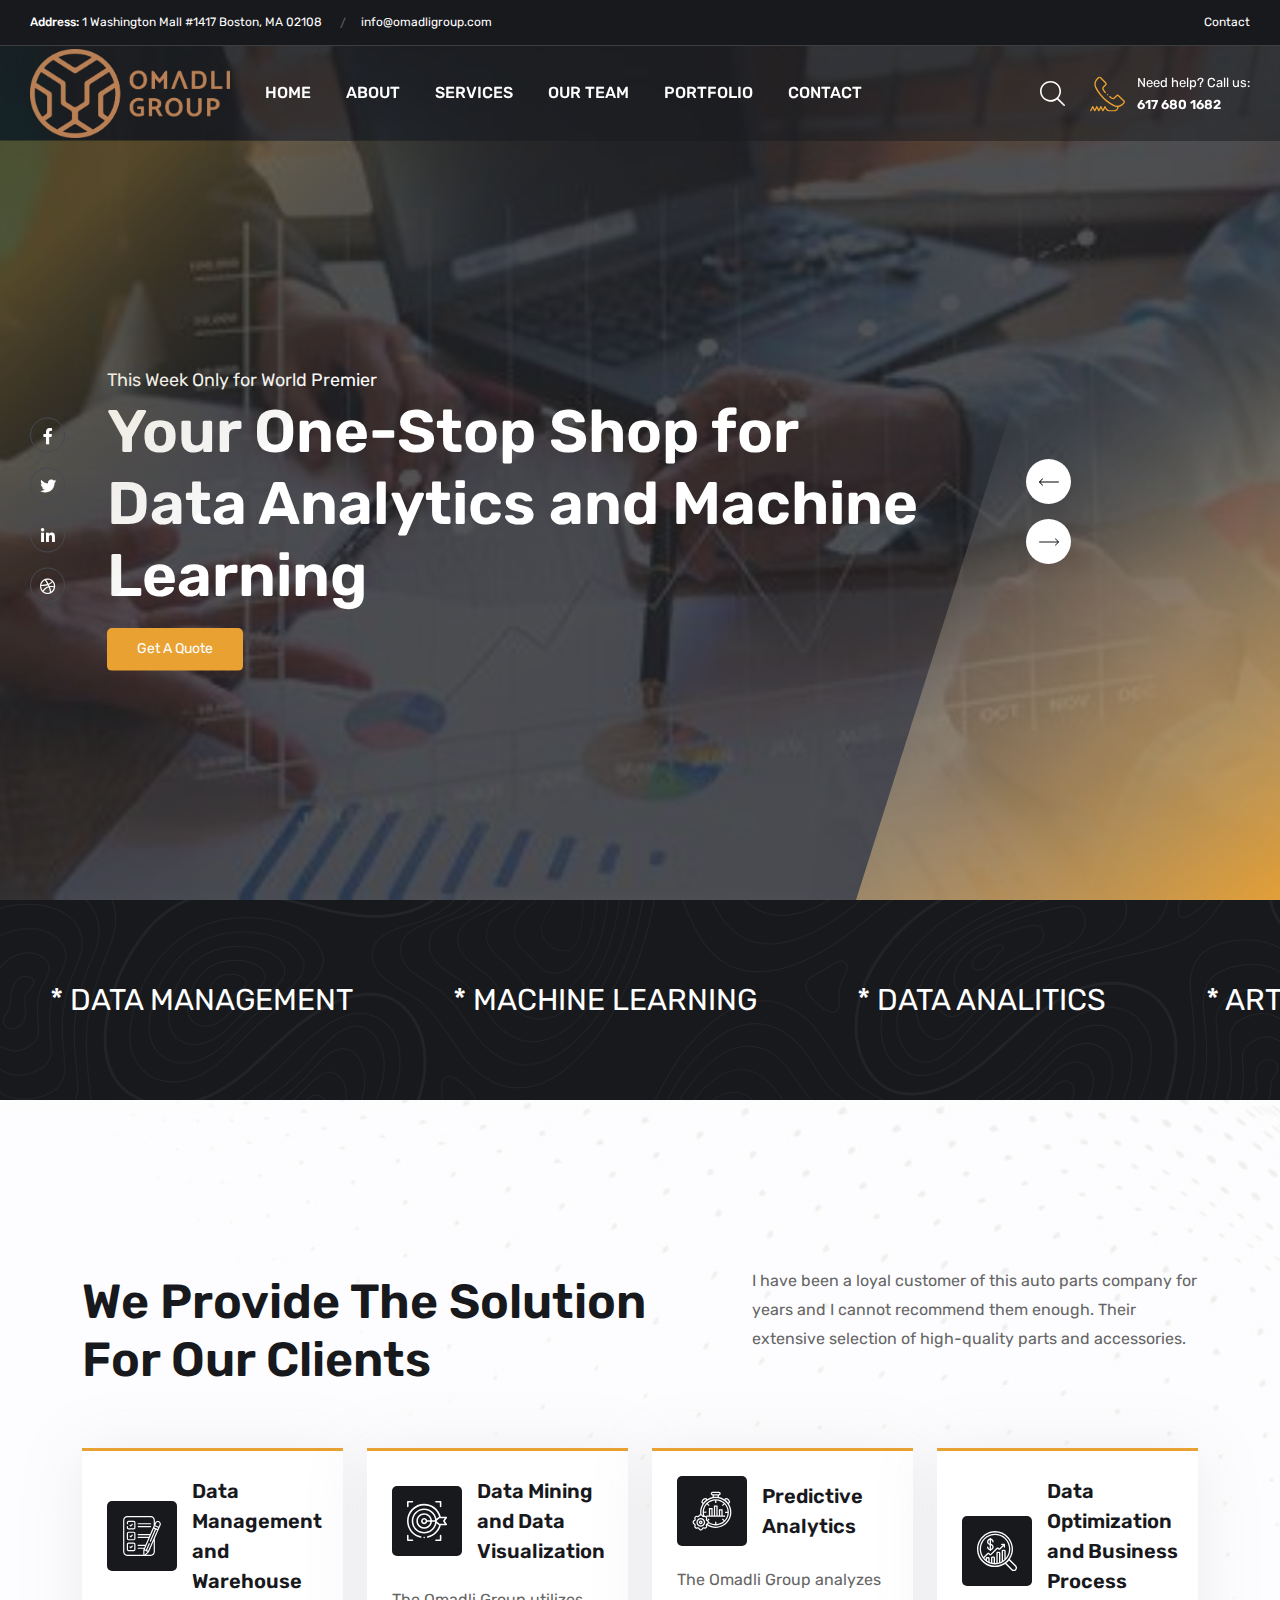
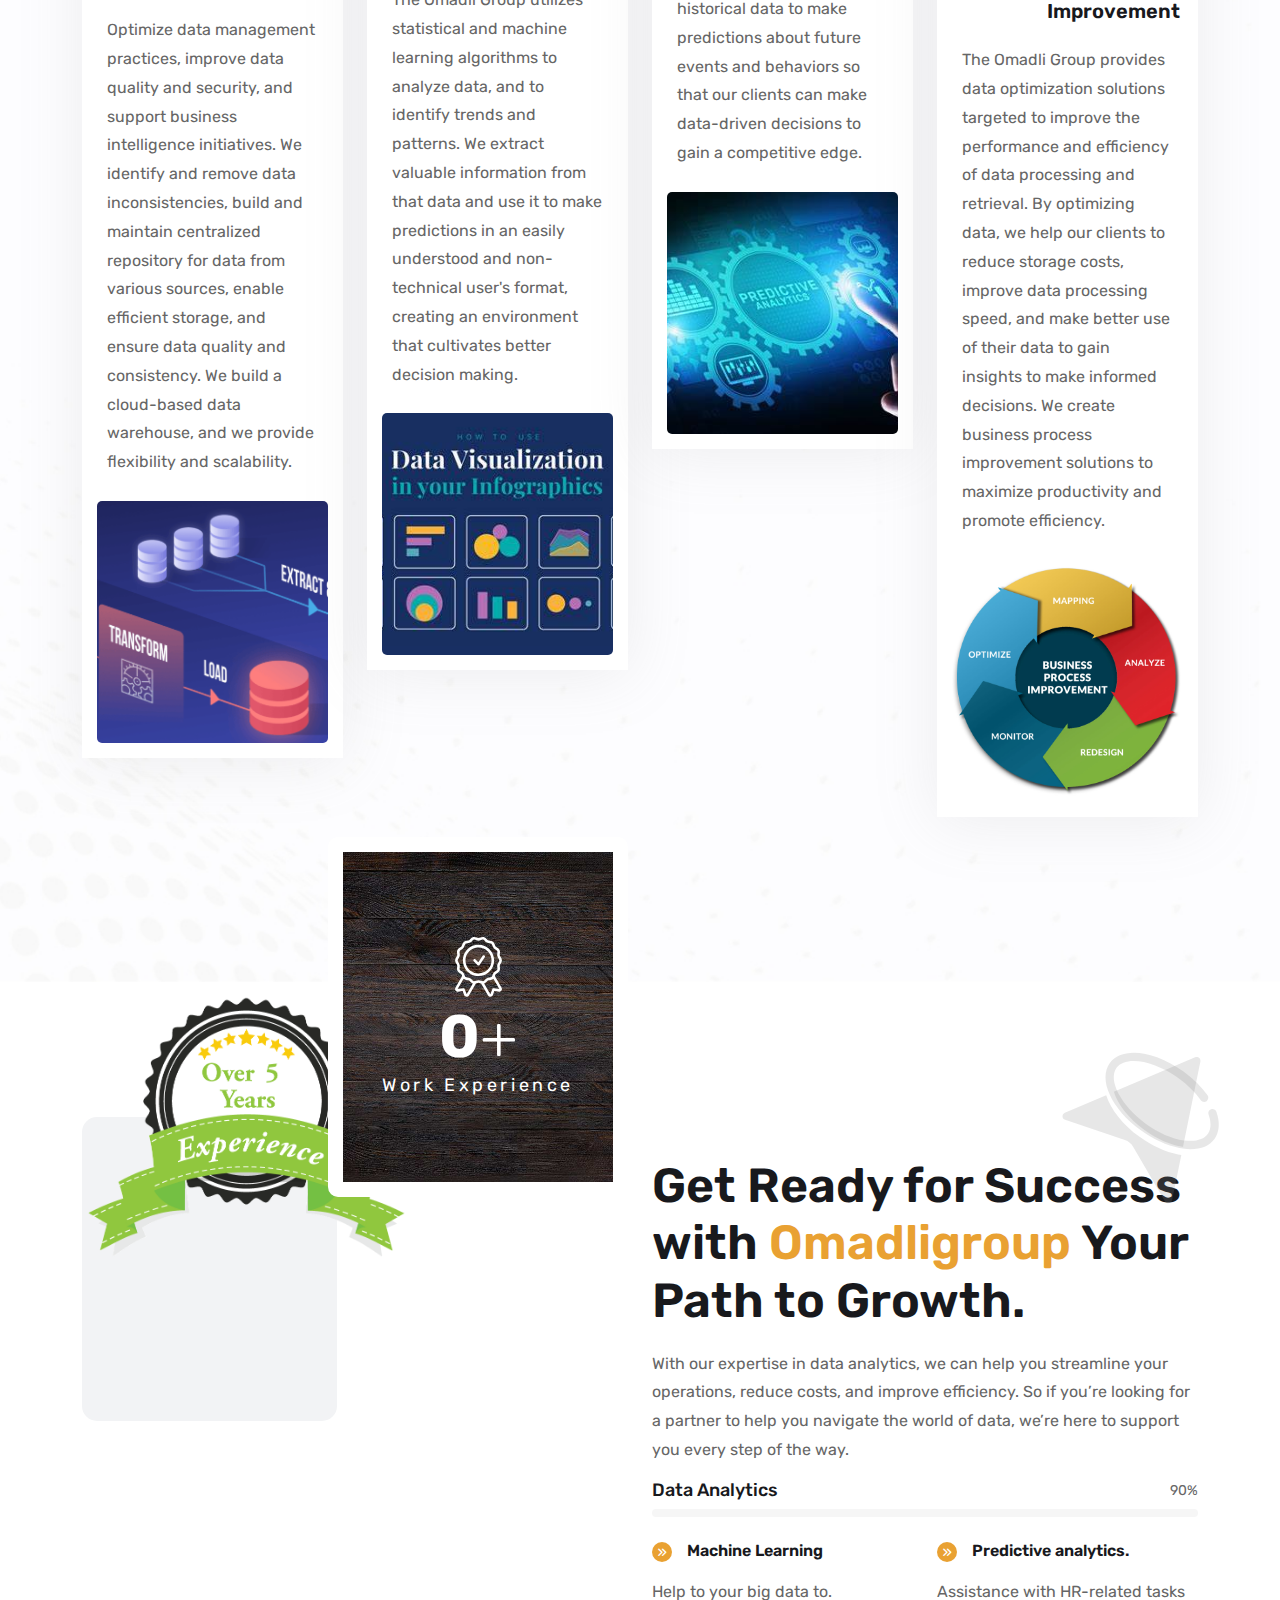
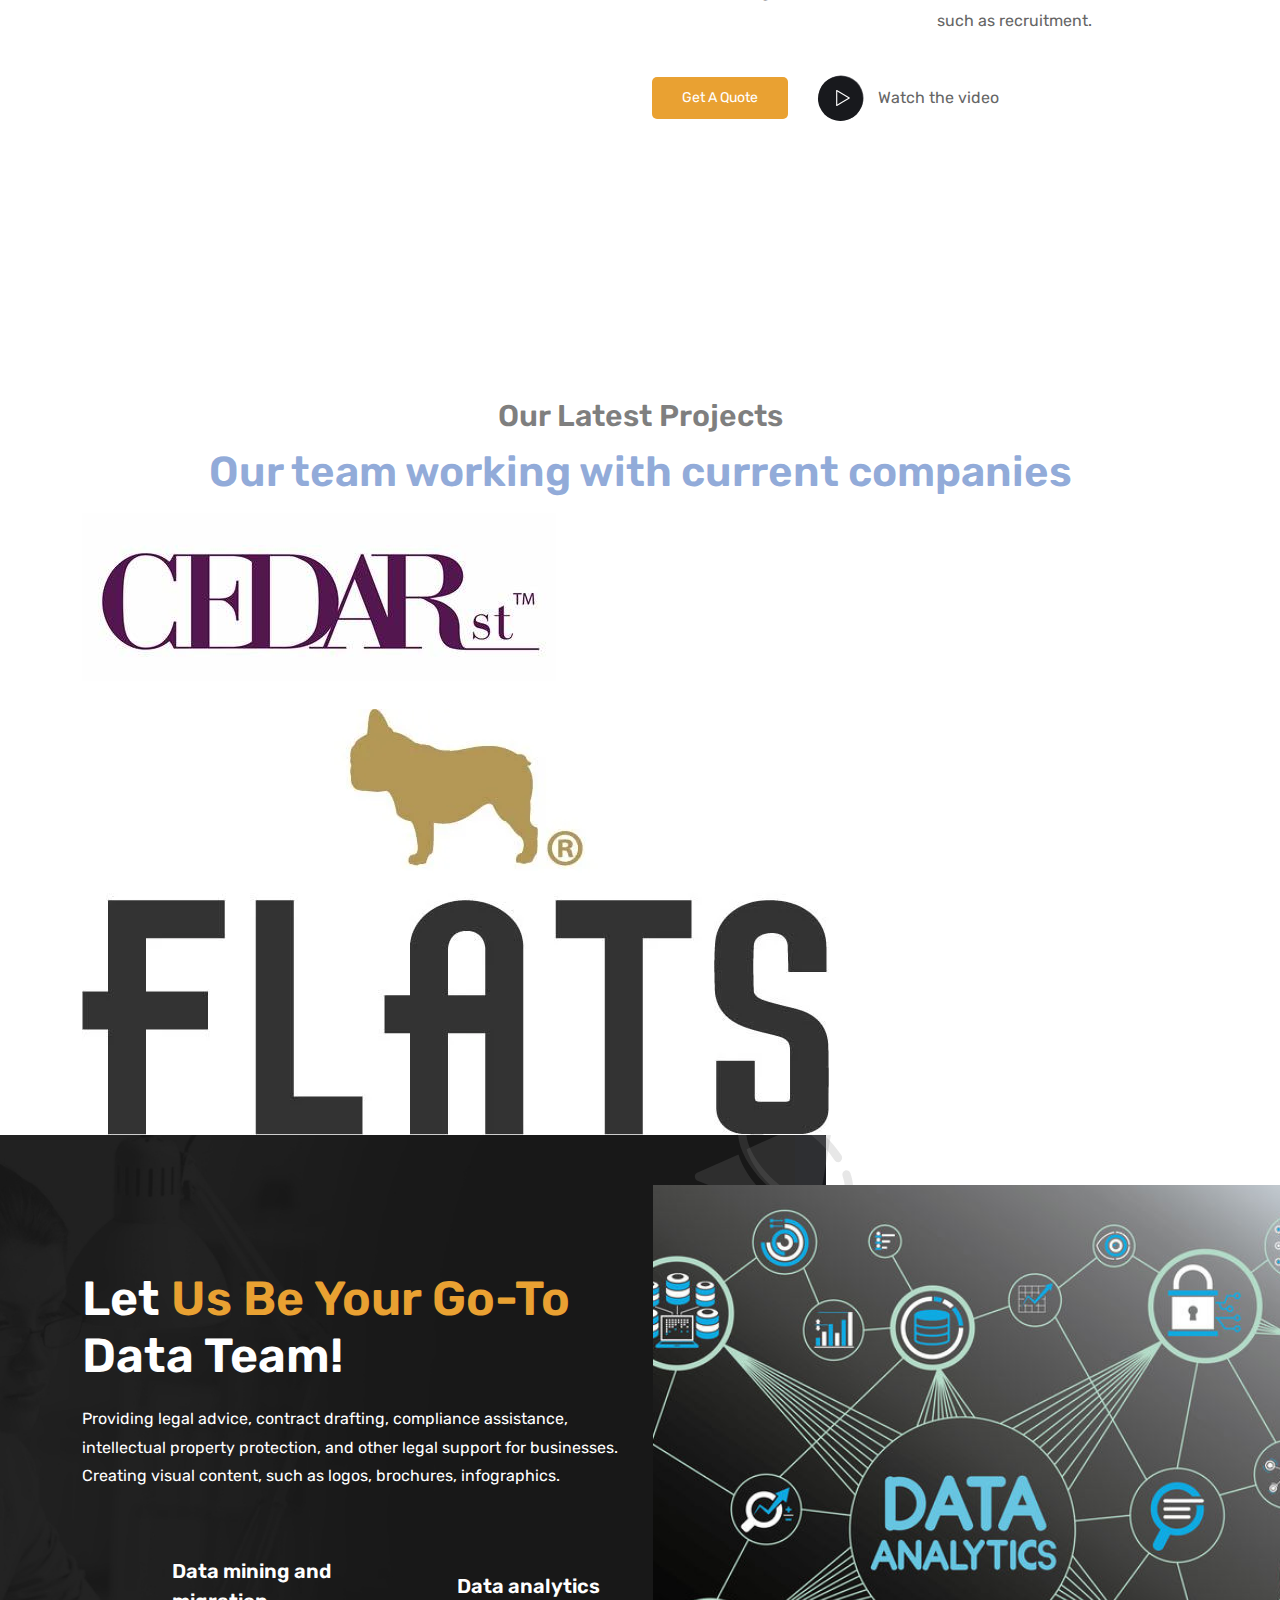
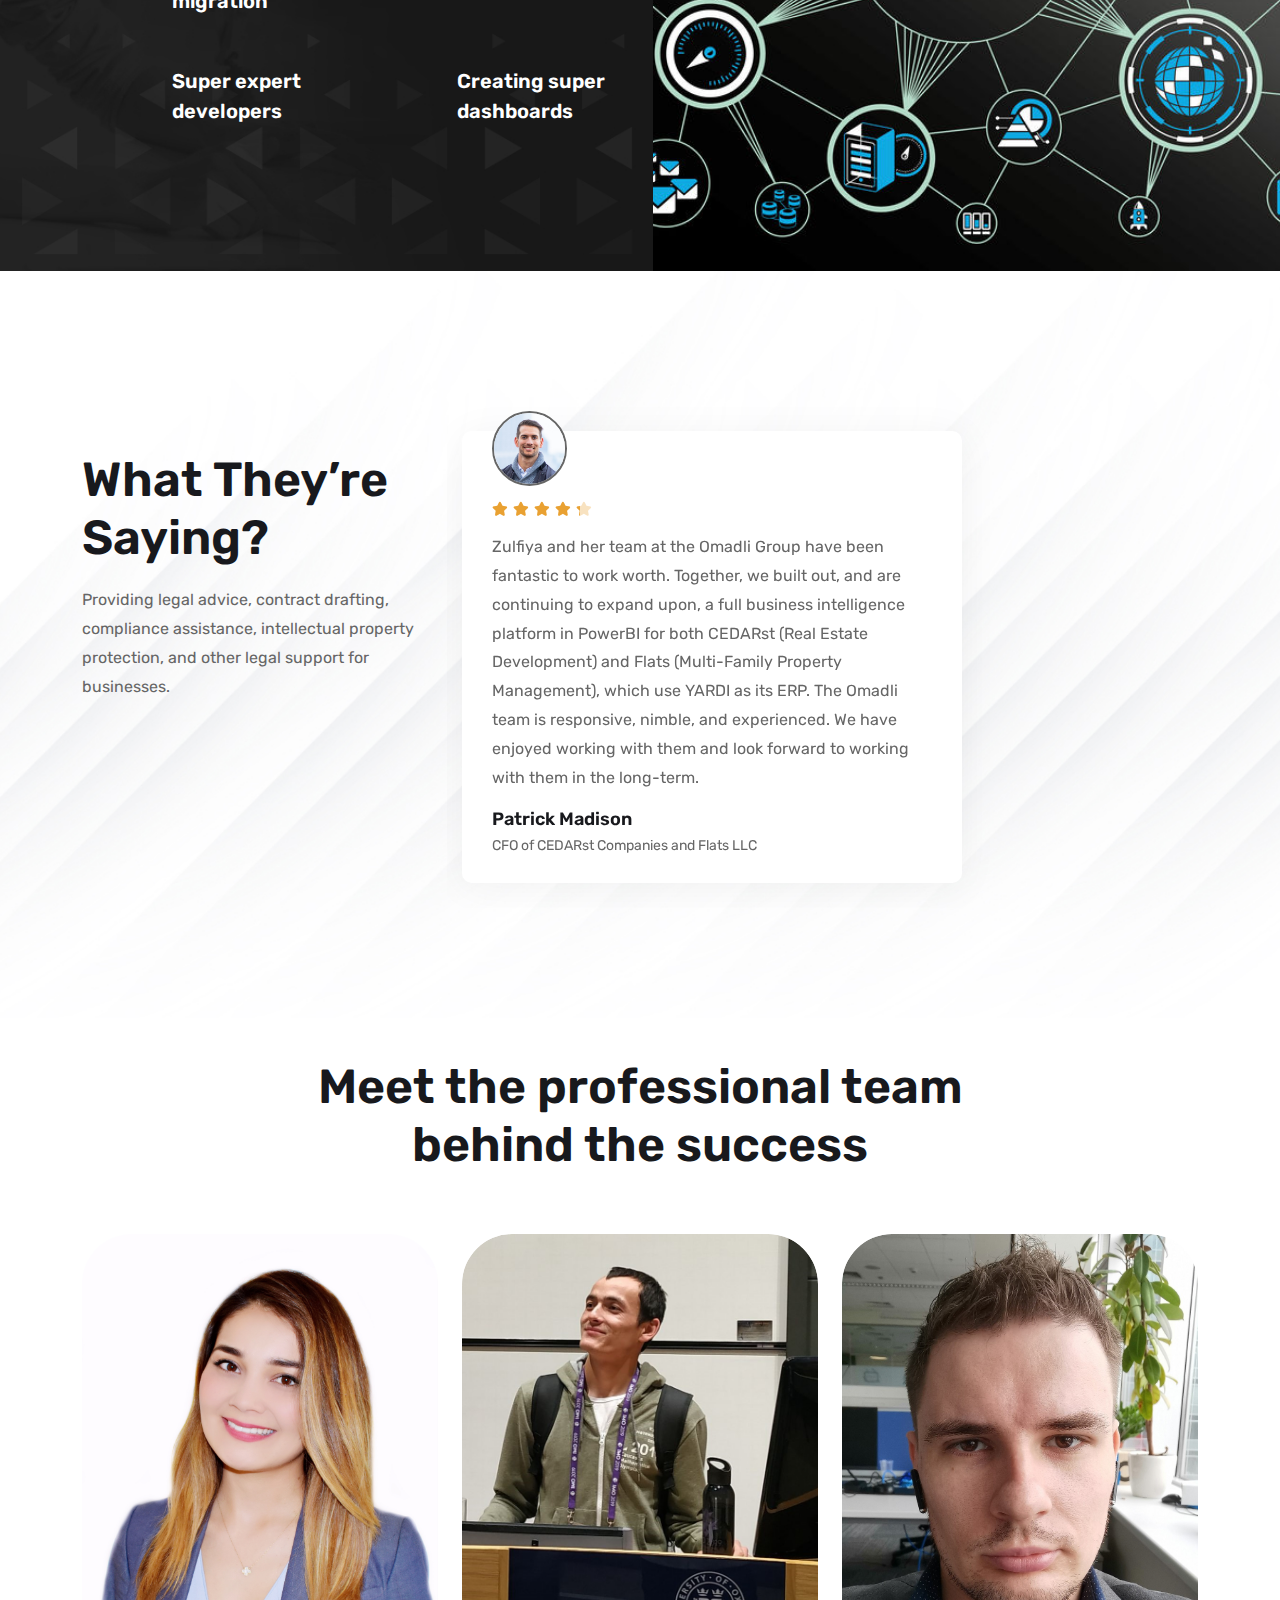
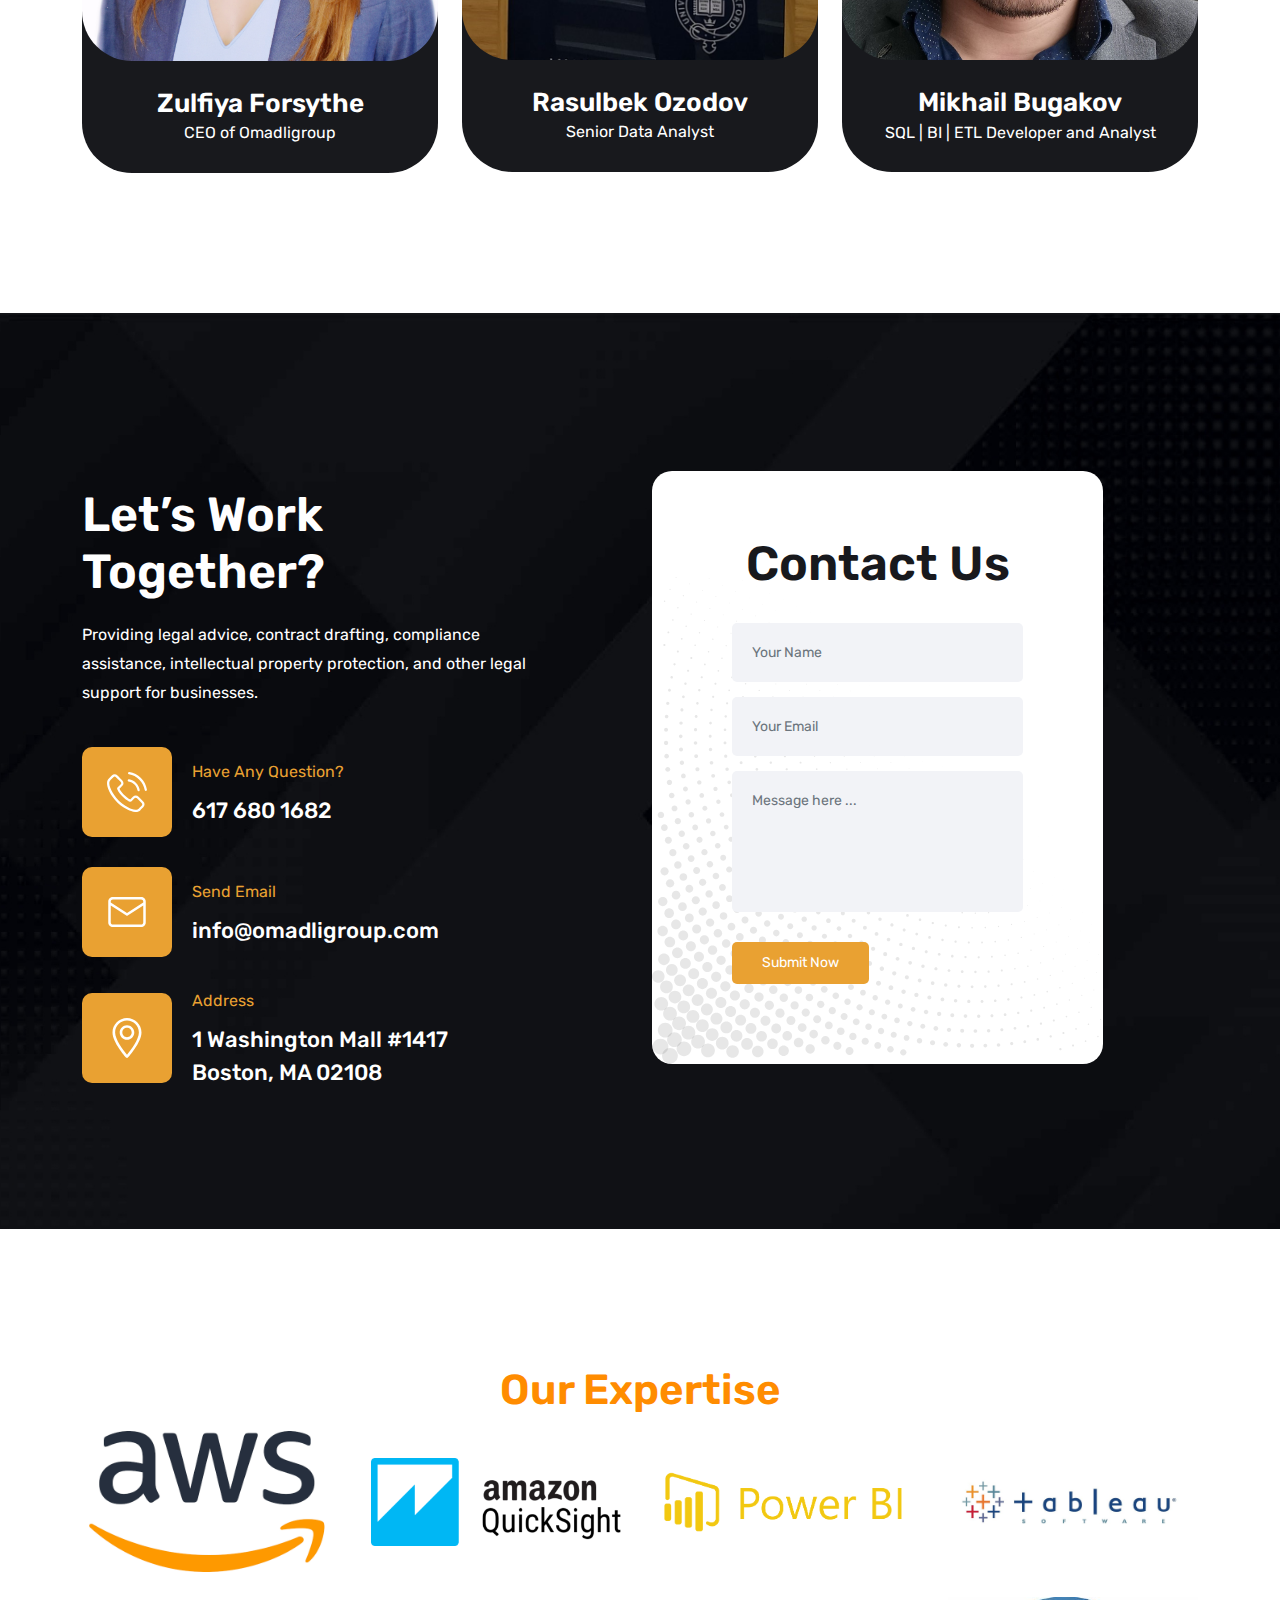
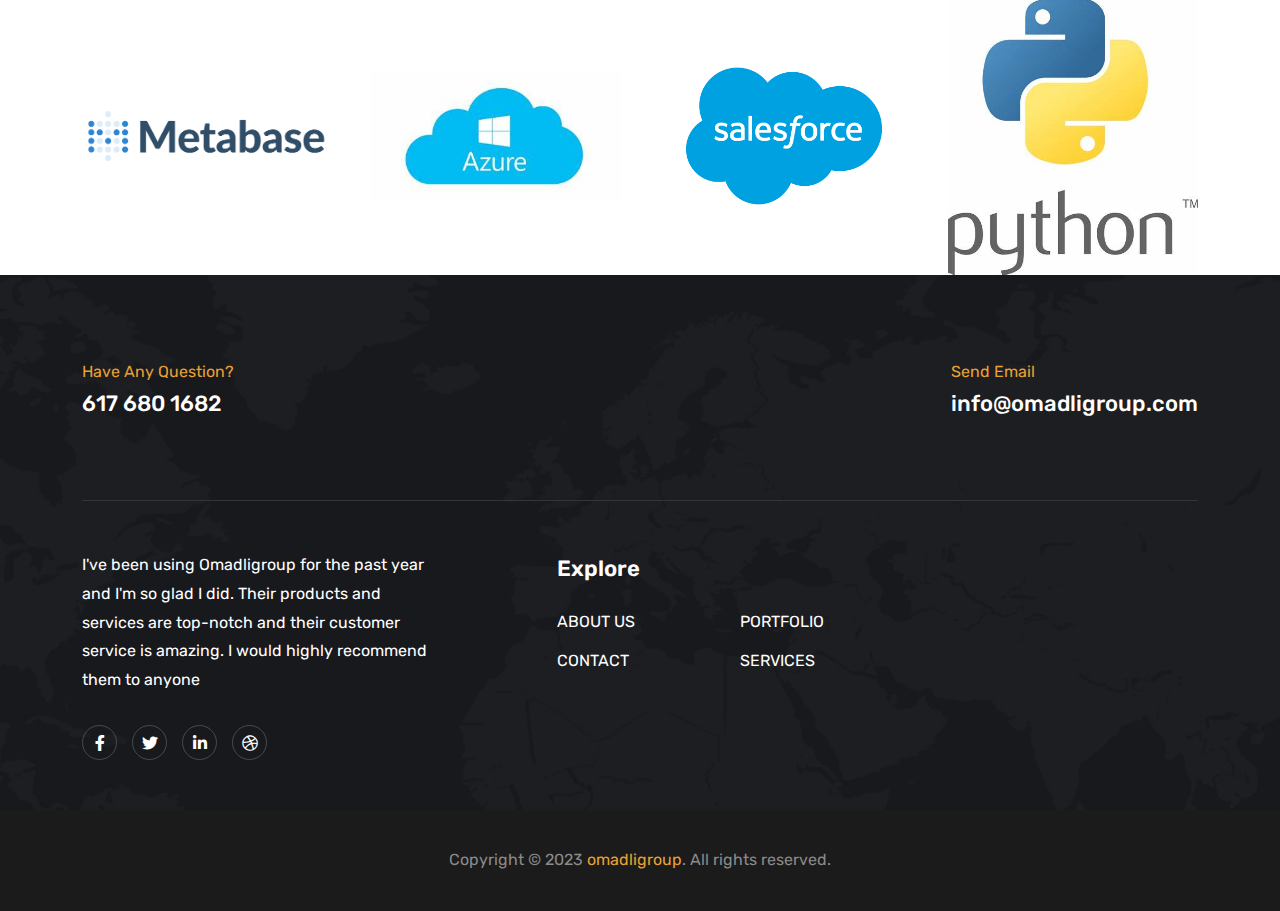
<file: index.html>
<!DOCTYPE html>
<html class="no-js" lang="en">
  <head>
    <!-- Meta Tags -->
    <meta charset="utf-8">
    <meta http-equiv="x-ua-compatible" content="ie=edge">
    <meta name="viewport" content="width=device-width, initial-scale=1">
    <meta name="author" content="Laralink">
    <!-- Favicon Icon -->
    <link rel="icon" href="assets/img/favicon.png">
    <!-- Site Title -->
    <title>Omadli Group</title>
    <link href="https://fonts.googleapis.com/css2?family=Rubik:wght@400;500;600;700&display=swap" rel="stylesheet">
    <link rel="stylesheet" href="assets/css/plugins/bootstrap.min.css">
    <link rel="stylesheet" href="assets/css/plugins/fontawesome.min.css">
    <link rel="stylesheet" href="assets/css/plugins/slick.css">
    <link rel="stylesheet" href="assets/css/plugins/animate.css">
    <link rel="stylesheet" href="assets/css/plugins/swiper.min.css">
    <link rel="stylesheet" href="assets/css/plugins/odometer.css">
    <link rel="stylesheet" href="assets/css/default.css">
    <link rel="stylesheet" href="assets/css/style.css">
  </head>
  <body>
    <div class="cs_preloader cs_accent_color cs_white_bg">
      <div class="cs_preloader bg-white d-flex justify-content-center align-items-center">
        <div class="cs_preloader_in">
          <img src="assets/img/favicon.png" alt="Logo">
        </div>
      </div>
    </div>
    <!-- Start Header Section -->
    <header class="cs_site_header cs_style_1 cs_sticky_header cs_site_header_full_width">
      <div class="cs_top_header">
        <div class="container">
          <div class="cs_top_header_in">
            <div class="cs_top_header_left">
              <ul class="cs_top_nav d-flex flex-wrap align-items-center cs_fs_12 text-white m-0 p-0">
                <li><b class="fw-medium text-white">Address:</b> 1 Washington Mall #1417  Boston, MA 02108 </li>
                <li><a href="mailto:info@omadligroup.com">info@omadligroup.com</a></li>
              </ul>
            </div>
            <div class="cs_top_header_right">
              <ul class="cs_top_nav d-flex flex-wrap align-items-center cs_fs_12 text-white m-0 p-0">
                <li><a href="contact.html">Contact</a></li>
              </ul>
            </div>
          </div>
        </div>
      </div>
      <div class="cs_main_header">
        <div class="container">
          <div class="cs_main_header_in">
            <div class="cs_main_header_left">
              <a class="cs_site_branding" href="index.html">
                <div class="logo">
                  <img src="assets/img/omadli_group_logo_ba8055.png" alt="Logo">
                </div>                
              </a>
              <div class="cs_nav cs_primary_font fw-medium">
                <ul class="cs_nav_list fw-medium text-uppercase">
                  <li><a href="index.html">Home</a></li>
                  <li><a href="#about">About</a></li>
                  <li><a href="#services">Services</a></li>
                  <li><a href="#ourteam">Our Team</a></li>
                  <li><a href="portfolio.html">Portfolio</a></li>
                  <li><a href="contact.html">Contact</a></li>
                </ul>
              </div>
            </div>
            <div class="cs_main_header_right">
              <div class="cs_toolbox">
                <div class="cs_header_search_wrap position-relative">
                  <span class="cs_header_search_btn d-flex">
                    <svg width="25" height="25" viewBox="0 0 25 25" fill="none" xmlns="http://www.w3.org/2000/svg">
                      <path d="M24.7628 23.6399L18.3082 17.2884C19.9984 15.452 21.037 13.0234 21.037 10.3509C21.0362 4.63387 16.3273 0 10.5181 0C4.70891 0 0 4.63387 0 10.3509C0 16.0678 4.70891 20.7017 10.5181 20.7017C13.0281 20.7017 15.3301 19.8335 17.1384 18.3902L23.618 24.7667C23.9338 25.0777 24.4463 25.0777 24.7621 24.7667C25.0785 24.4557 25.0785 23.9509 24.7628 23.6399ZM10.5181 19.1092C5.60289 19.1092 1.61836 15.1879 1.61836 10.3509C1.61836 5.51376 5.60289 1.59254 10.5181 1.59254C15.4333 1.59254 19.4178 5.51376 19.4178 10.3509C19.4178 15.1879 15.4333 19.1092 10.5181 19.1092Z" fill="currentColor"/>
                    </svg>                    
                  </span>
                  <form class="cs_header_search_form position-absolute bg-white cs_transition_3 cs_rounded_5 end-0 cs_pt_20 cs_pb_20 cs_pl_20 cs_pr_20">
                    <input type="text" placeholder="Type your keywork  ...">
                    <button class="cs_header_search_sumbit_btn">
                      <svg width="25" height="25" viewBox="0 0 25 25" fill="none" xmlns="http://www.w3.org/2000/svg">
                        <path d="M24.7628 23.6399L18.3082 17.2884C19.9984 15.452 21.037 13.0234 21.037 10.3509C21.0362 4.63387 16.3273 0 10.5181 0C4.70891 0 0 4.63387 0 10.3509C0 16.0678 4.70891 20.7017 10.5181 20.7017C13.0281 20.7017 15.3301 19.8335 17.1384 18.3902L23.618 24.7667C23.9338 25.0777 24.4463 25.0777 24.7621 24.7667C25.0785 24.4557 25.0785 23.9509 24.7628 23.6399ZM10.5181 19.1092C5.60289 19.1092 1.61836 15.1879 1.61836 10.3509C1.61836 5.51376 5.60289 1.59254 10.5181 1.59254C15.4333 1.59254 19.4178 5.51376 19.4178 10.3509C19.4178 15.1879 15.4333 19.1092 10.5181 19.1092Z" fill="currentColor"/>
                        </svg>                        
                    </button>
                  </form>
                </div>
                <div class="cs_header_contact">
                  <div class="cs_header_contact_icon text-accent">
                    <svg width="35" height="36" viewBox="0 0 35 36" fill="none" xmlns="http://www.w3.org/2000/svg">
                      <g clip-path="url(#clip0_81_254)">
                      <path d="M18.1846 18.6831C18.1846 19.0607 17.8786 19.3667 17.501 19.3667C17.1234 19.3667 16.8174 19.0607 16.8174 18.6831C16.8174 18.3055 17.1234 17.9995 17.501 17.9995C17.8786 17.9995 18.1846 18.3055 18.1846 18.6831Z" fill="currentColor"/>
                      <path d="M28.9669 19.1887C28.2043 18.4264 26.9696 18.425 26.2069 19.1885L23.9057 21.4892C23.4576 21.9378 22.7657 22.0294 22.2608 21.7065C21.5959 21.282 20.9029 20.7818 20.2015 20.2197C19.9067 19.9837 19.4765 20.0312 19.2404 20.3257C19.0044 20.6205 19.0519 21.0507 19.3467 21.2868C20.0861 21.879 20.8188 22.408 21.5246 22.8588C22.566 23.5242 23.9743 23.3549 24.8726 22.4558L27.1741 20.1551C27.3989 19.93 27.7672 19.9225 28.0022 20.1575L33.4626 25.5697C33.6904 25.7974 33.6901 26.1683 33.4626 26.3961L32.0615 27.7975C30.0521 29.8061 26.8756 30.3396 24.3361 29.0944C13.2881 23.6775 7.80304 13.9181 6.38512 11.0561C5.12742 8.51667 5.64999 5.44317 7.68555 3.40761L9.05487 2.03722C9.28292 1.80944 9.65382 1.80944 9.88159 2.03695L15.2964 7.45176C15.5244 7.6798 15.5247 8.04937 15.2964 8.27741L12.9954 10.5787C12.0963 11.4777 11.927 12.8858 12.5925 13.9267C13.212 14.8965 13.9687 15.9037 14.8414 16.9206C15.0873 17.2068 15.5188 17.24 15.8056 16.994C16.0919 16.7481 16.125 16.3166 15.8791 16.0298C15.0478 15.0615 14.3298 14.1064 13.7444 13.1902C13.4219 12.6858 13.5135 11.9942 13.9623 11.5453L16.2633 9.24432C17.0257 8.48195 17.0259 7.24748 16.2633 6.48511L10.8482 1.07004C10.088 0.310076 8.85006 0.309809 8.08823 1.07031L6.71837 2.44096C4.26812 4.89149 3.64167 8.59731 5.15999 11.6628C6.62625 14.6225 12.2995 24.7154 23.7342 30.322C24.8373 30.8627 26.0344 31.1383 27.2555 31.1383C27.2694 31.1383 27.2833 31.1375 27.2972 31.1372C27.0993 32.8214 25.6641 34.1325 23.9278 34.1325H19.5117C18.218 34.1325 17.0551 33.4136 16.4767 32.2563L15.5648 30.4333C15.4489 30.2015 15.2123 30.0555 14.9533 30.0555C14.6945 30.0555 14.4577 30.2018 14.342 30.4333L12.9148 33.2876L11.4878 30.4333C11.3719 30.2015 11.1353 30.0555 10.8763 30.0555C10.6175 30.0555 10.3807 30.2018 10.265 30.4333L8.83778 33.2876L7.41078 30.4333C7.29489 30.2015 7.0583 30.0555 6.79928 30.0555C6.54053 30.0555 6.30368 30.2018 6.18805 30.4333L4.76079 33.2876L3.33379 30.4333C3.21789 30.2015 2.98131 30.0555 2.72229 30.0555C2.46354 30.0555 2.22668 30.2018 2.11106 30.4333L0.072297 34.5106C-0.0964651 34.8481 0.0402536 35.2588 0.378045 35.4276C0.717171 35.5971 1.12706 35.4583 1.29529 35.1218L2.72229 32.2678L4.14929 35.1218C4.26518 35.3536 4.50177 35.4996 4.76079 35.4996C5.0198 35.4996 5.25639 35.3533 5.37228 35.1218L6.79928 32.2678L8.22628 35.1218C8.34217 35.3536 8.57876 35.4996 8.83778 35.4996C9.0968 35.4996 9.33339 35.3533 9.44928 35.1218L10.8763 32.2678L12.3033 35.1218C12.4192 35.3536 12.6558 35.4996 12.9148 35.4996C13.1738 35.4996 13.4104 35.3533 13.5263 35.1218L14.9535 32.2675L15.2537 32.8678C16.0649 34.4913 17.6965 35.4996 19.5117 35.4996H23.9278C26.4609 35.4996 28.5376 33.5111 28.6801 31.013C30.3435 30.7222 31.846 29.9457 33.0282 28.7641L34.4298 27.3622C35.19 26.6012 35.1898 25.3632 34.4274 24.6006L28.9669 19.1887Z" fill="currentColor"/>
                      </g>
                      <defs>
                      <clipPath id="clip0_81_254">
                      <rect width="35" height="35" fill="white" transform="translate(0 0.5)"/>
                      </clipPath>
                      </defs>
                    </svg>
                  </div>
                  <div class="cs_header_contact_right">
                    <h3 class="text-white fw-normal cs_mb_6 cs_fs_13">Need help?  Call us:</h3>
                    <h3 class="text-white m-0 cs_fs_13">617 680 1682</h3>
                  </div>
                </div>
              </div>
            </div>
          </div>
        </div>
      </div>
    </header>
    <!-- End Header Section -->
  
    <!-- Start Hero -->
    <section class="cs_hero_1-wrap position-relative cs_hero_slider bg-primary">
      <div class="cs_swiper_parallax_slider_wrap">
        <div class="cs_parallax_slider loading">
          <div class="swiper-wrapper">
            <div class="swiper-slide">
              <div class="cs_hero cs_style_1 d-flex align-items-center justify-content-center background-filled position-relative overflow-hidden">
                <figure class="cs_swiper_parallax_bg" data-src="assets/img/powerbi3.jpg">
                  <img src="assets/img/powerbi3.jpg" alt="Slider" class="cs_entity_img">
                  <div class="bg-primary opacity-75 position-absolute w-100 h-100 start-0 top-0"></div>
                </figure>
                <div class="container">
                  <div class="cs_hero_text position-relative cs_zindex_5 d-inline-block">
                    <h2 class="text-white cs_mb_5 fw-normal cs_fs_18">This Week Only for World Premier</h2>
                    <h1 class="text-white cs_mb_16 cs_fs_60 cs_fs_lg_46">
                      Your One-Stop Shop for <br>Data Analytics and Machine Learning
                    </h1>
                    <div class="cs_hero_btn">
                      <a href="contact.html" class="cs_btn cs_style_1 cs_fs_14 cs_rounded_5 cs_pl_30 cs_pr_30 cs_pt_10 cs_pb_10 overflow-hidden"><span>Get A Quote</span></a>
                    </div>
                  </div>
                </div>
              </div>
            </div>
            <div class="swiper-slide">
              <div class="cs_hero cs_style_1 d-flex align-items-center justify-content-center background-filled position-relative overflow-hidden">
                <figure class="cs_swiper_parallax_bg" data-src="assets/img/powerbi2.jpg">
                  <img src="assets/img/powerbi2.jpg" alt="Slider" class="cs_entity_img">
                  <div class="bg-primary opacity-75 position-absolute w-100 h-100 start-0 top-0"></div>
                </figure>
                <div class="container">
                  <div class="cs_hero_text position-relative cs_zindex_5 d-inline-block">
                    <h2 class="text-white cs_mb_5 fw-normal cs_fs_18">This Week Only for World Premier</h2>
                    <h1 class="text-white cs_mb_16 cs_fs_60 cs_fs_lg_46">
                      Your One-Stop Shop for <br>Data Analytics and Machine Learning
                    </h1>
                    <div class="cs_hero_btn">
                      <a href="contact.html" class="cs_btn cs_style_1 cs_fs_14 cs_rounded_5 cs_pl_30 cs_pr_30 cs_pt_10 cs_pb_10 overflow-hidden"><span>Get A Quote</span></a>
                    </div>
                  </div>
                </div>
              </div>
            </div>
            <div class="swiper-slide">
              <div class="cs_hero cs_style_1 d-flex align-items-center justify-content-center background-filled position-relative overflow-hidden">
                <figure class="cs_swiper_parallax_bg" data-src="assets/img/powerbi.jpg">
                  <img src="assets/img/powerbi.jpg" alt="Slider" class="cs_entity_img">
                  <div class="bg-primary opacity-75 position-absolute w-100 h-100 start-0 top-0"></div>
                </figure>
                <div class="container">
                  <div class="cs_hero_text position-relative cs_zindex_5 d-inline-block">
                    <h2 class="text-white cs_mb_5 fw-normal cs_fs_18">This Week Only for World Premier</h2>
                    <h1 class="text-white cs_mb_16 cs_fs_60 cs_fs_lg_46">
                      Your One-Stop Shop for <br>Data Analytics and Machine Learning
                    </h1>
                    <div class="cs_hero_btn">
                      <a href="contact.html" class="cs_btn cs_style_1 cs_fs_14 cs_rounded_5 cs_pl_30 cs_pr_30 cs_pt_10 cs_pb_10 overflow-hidden"><span>Get A Quote</span></a>
                    </div>
                  </div>
                </div>
              </div>
            </div>
          </div>
          <!-- If we need navigation buttons -->
          <div class="cs_slider_navigation d-flex cs_row_gap_15 flex-column position-absolute
          cs_zindex_4">
            <div class="cs_swiper_button_prev filter cs_height_45 cs_width_45 bg-white rounded-circle d-flex align-items-center justify-content-center bg-accent-hover cs_transition_4">
              <svg width="20" height="8" viewBox="0 0 20 8" fill="none" xmlns="http://www.w3.org/2000/svg">
                <path d="M0.461063 4.4077H19.538C19.7649 4.4077 19.9482 4.22437 19.9482 3.99745C19.9482 3.77052 19.7649 3.58719 19.538 3.58719H1.45209L3.94183 1.09745C4.10209 0.937189 4.10209 0.676933 3.94183 0.516677C3.78158 0.35642 3.52132 0.35642 3.36106 0.516677L0.170038 3.7077C0.0520878 3.82565 0.0174732 4.00129 0.0815754 4.15514C0.145678 4.3077 0.295677 4.4077 0.461063 4.4077Z" fill="black"/>
                <path d="M3.65549 7.60253C3.76062 7.60253 3.86575 7.56278 3.94524 7.48202C4.10549 7.32176 4.10549 7.0615 3.94524 6.90125L0.750365 3.70637C0.590108 3.54612 0.329853 3.54612 0.169597 3.70637C0.00934029 3.86663 0.00934029 4.12689 0.169597 4.28714L3.36447 7.48202C3.44524 7.56278 3.55036 7.60253 3.65549 7.60253Z" fill="black"/>
              </svg>             
            </div>
            <div class="cs_swiper_button_next filter cs_height_45 cs_width_45 bg-white rounded-circle d-flex align-items-center justify-content-center bg-accent-hover cs_transition_4">
              <svg width="20" height="8" viewBox="0 0 20 8" fill="none" xmlns="http://www.w3.org/2000/svg">
                <path d="M19.5389 4.4077H0.462014C0.235091 4.4077 0.0517578 4.22437 0.0517578 3.99745C0.0517578 3.77052 0.235091 3.58719 0.462014 3.58719H18.5479L16.0582 1.09745C15.8979 0.937189 15.8979 0.676933 16.0582 0.516677C16.2184 0.35642 16.4787 0.35642 16.6389 0.516677L19.83 3.7077C19.9479 3.82565 19.9825 4.00129 19.9184 4.15514C19.8543 4.3077 19.7043 4.4077 19.5389 4.4077Z" fill="#18191D"/>
                <path d="M16.3445 7.60253C16.2394 7.60253 16.1342 7.56278 16.0548 7.48202C15.8945 7.32176 15.8945 7.0615 16.0548 6.90125L19.2496 3.70637C19.4099 3.54612 19.6701 3.54612 19.8304 3.70637C19.9907 3.86663 19.9907 4.12689 19.8304 4.28714L16.6355 7.48202C16.5548 7.56278 16.4496 7.60253 16.3445 7.60253Z" fill="#18191D"/>
              </svg>          
            </div>
          </div>
          <div class="cs_hero_shape_1 position-absolute bottom-0 d-flex align-items-end h-100 cs_zindex_1">
            <svg width="434" height="759" viewBox="0 0 434 759" fill="none" xmlns="http://www.w3.org/2000/svg">
              <path d="M240 0H660L430 759H0L240 0Z" fill="url(#paint0_linear_81_287)"/>
              <defs>
              <linearGradient id="paint0_linear_81_287" x1="145" y1="256.5" x2="484" y2="738" gradientUnits="userSpaceOnUse">
              <stop stop-color="#D9D9D9" stop-opacity="0"  offset="none"/>
              <stop offset="1" stop-color="#E9A132"/>
              </linearGradient>
              </defs>
            </svg>            
          </div>
          <div class="cs_hero_shape_2 position-absolute start-0 cs_zindex_1">
            <svg width="572" height="572" viewBox="0 0 572 572" fill="none" xmlns="http://www.w3.org/2000/svg">
              <path d="M572 -6.10352e-05L6.10352e-05 572L1.10293e-05 -1.10293e-05L572 -6.10352e-05Z" fill="url(#paint0_linear_81_258)" fill-opacity="0.7"/>
              <defs>
              <linearGradient id="paint0_linear_81_258" x1="388.254" y1="307.69" x2="-127.973" y2="-227.83" gradientUnits="userSpaceOnUse">
              <stop offset="0.0457759" stop-color="#18191D" stop-opacity="0"/>
              <stop offset="0.514455" stop-color="#FEC63F" stop-opacity="0.35"/>
              </linearGradient>
              </defs>
            </svg>            
          </div>
        </div>
      </div>
      <div class="cs_social_btns d-flex flex-column cs_column_gap_15 cs_row_gap_15 cs_transition_5 position-absolute cs_zindex_5 ">
        <a href="#" class="d-flex align-items-center justify-content-center cs_height_35 cs_width_35 text-white rounded-circle"><i class="fa-brands fa-facebook-f"></i></a>
        <a href="#" class="d-flex align-items-center justify-content-center cs_height_35 cs_width_35 text-white rounded-circle"><i class="fa-brands fa-twitter"></i></a>
        <a href="#" class="d-flex align-items-center justify-content-center cs_height_35 cs_width_35 text-white rounded-circle"><i class="fa-brands fa-linkedin-in"></i></a>
        <a href="#" class="d-flex align-items-center justify-content-center cs_height_35 cs_width_35 text-white rounded-circle"><i class="fa-brands fa-dribbble"></i></a>
      </div>
    </section>
    <!-- End Hero -->

    <!-- Animated Text -->
    <div class="cs_moving_wrap background-filled text-uppercase text-white d-flex align-items-center" data-src="assets/img/moving_text_shape.png">
      <div class="cs_moving_text cs_fs_30 cs_fs_lg_26 d-flex align-items-center text-nowrap">
        <span>* Data Management </span>
        <span>* Machine Learning </span>
        <span>* Data Analitics </span>
        <span>* Artificial Intelligence </span>
      </div>
      <div class="cs_moving_text cs_fs_30 cs_fs_lg_26 d-flex align-items-center text-nowrap">
        <span>* Data Management </span>
        <span>* Machine Learning </span>
        <span>* Data Analitics </span>
        <span>* Artificial Intelligence </span>
      </div>
      <div class="cs_moving_text cs_fs_30 cs_fs_lg_26 d-flex align-items-center text-nowrap">
        <span>* Data Management </span>
        <span>* Machine Learning </span>
        <span>* Data Analitics </span>
        <span>* Artificial Intelligence </span>
      </div>
    </div>
    <!-- End Animated Text -->
    <!-- Start Service Section -->
    <section id="services" class="background-filled cs_pt_133 cs_pt_lg_75 cs_pb_140 cs_pb_lg_80" data-src="assets/img/services_bg.jpeg">
      <div class="container">
        <div class="cs_section_heading cs_style_1 d-flex align-items-center cs_mb_60 cs_mb_lg_40 cs_column_gap_15 cs_row_gap_15">
          <div class="cs_section_heading_in">
            <h3 class="cs_fs_20 cs_fs_lg_18 text-accent fw-normal cs_lh_base cs_mb_10 wow fadeInLeft" data-wow-duration="0.8s" data-wow-delay="0.2s">Our Service List</h3>
            <h2 class="cs_fs_48 cs_fs_lg_36 m-0">We Provide The Solution <br>For Our Clients</h2>
          </div>
          <div class="cs_section_heading_right">
            <p class="cs_section_text m-0">I have been a loyal customer of this auto parts company for years and I cannot recommend them enough. Their extensive selection of high-quality parts and accessories.</p>
          </div>
        </div>
        <div class="row">
          <div class="col-xl-3 col-md-6">
            <div class="cs_service cs_style_1 cs_pt_25 cs_pl_25 cs_pr_25 cs_pb_15 bg-white cs_transition_4 shadow cs_mb_25">
              <div class="cs_service_iconbox d-flex align-items-center cs_mb_20">
                <div class="cs_service_icon d-flex align-items-center justify-content-center cs_rounded_5 cs_mr_15 cs_transition_4 flex-none">
                  <svg width="38" height="40" viewBox="0 0 38 40" fill="none" xmlns="http://www.w3.org/2000/svg">
                    <path d="M7.44607 10.4345C7.69334 10.65 8.06841 10.62 8.27881 10.3706L9.70521 8.6801C9.91388 8.43275 9.88255 8.06315 9.63521 7.8544C9.38779 7.64572 9.01818 7.67713 8.80951 7.9244L7.76701 9.15994L7.40154 8.84158C7.15755 8.62893 6.78748 8.65432 6.57482 8.89846C6.36224 9.14244 6.38771 9.51252 6.63177 9.7251L7.44607 10.4345Z" fill="white"/>
                    <path d="M9.63521 18.7069C9.38779 18.4983 9.01818 18.5297 8.80951 18.7769L7.76701 20.0125L7.40154 19.6941C7.15755 19.4815 6.78748 19.5069 6.57482 19.751C6.36224 19.995 6.38771 20.3651 6.63177 20.5776L7.44607 21.2871C7.69334 21.5026 8.06841 21.4726 8.27881 21.2233L9.70521 19.5327C9.91388 19.2854 9.88248 18.9157 9.63521 18.7069Z" fill="white"/>
                    <path d="M9.63521 29.5595C9.38779 29.3508 9.01818 29.3822 8.80951 29.6295L7.76701 30.865L7.40154 30.5467C7.15755 30.334 6.78748 30.3594 6.57482 30.6035C6.36224 30.8475 6.38771 31.2176 6.63177 31.4302L7.44607 32.1396C7.69334 32.3552 8.06841 32.3252 8.27881 32.0758L9.70521 30.3853C9.91388 30.1379 9.88248 29.7682 9.63521 29.5595Z" fill="white"/>
                    <path d="M15.2129 8.30664H27.5983C27.922 8.30664 28.1842 8.04438 28.1842 7.7207C28.1842 7.39703 27.922 7.13477 27.5983 7.13477H15.2129C14.8892 7.13477 14.627 7.39703 14.627 7.7207C14.627 8.04438 14.8892 8.30664 15.2129 8.30664Z" fill="white"/>
                    <path d="M15.2129 11.1606H27.5983C27.922 11.1606 28.1842 10.8984 28.1842 10.5747C28.1842 10.251 27.922 9.98877 27.5983 9.98877H15.2129C14.8892 9.98877 14.627 10.251 14.627 10.5747C14.627 10.8984 14.8892 11.1606 15.2129 11.1606Z" fill="white"/>
                    <path d="M10.7185 4.84326H5.5559C4.6059 4.84326 3.83301 5.61615 3.83301 6.56615V7.72045C3.83301 8.04412 4.09527 8.30639 4.41895 8.30639C4.74262 8.30639 5.00488 8.04412 5.00488 7.72045V6.56615C5.00488 6.26232 5.25207 6.01514 5.5559 6.01514H10.7185C11.0223 6.01514 11.2694 6.26232 11.2694 6.56615V11.7287C11.2694 12.0326 11.0223 12.2797 10.7185 12.2797H5.5559C5.25207 12.2797 5.00488 12.0326 5.00488 11.7287V10.5169C5.00488 10.1933 4.74262 9.931 4.41895 9.931C4.09527 9.931 3.83301 10.1933 3.83301 10.5169V11.7287C3.83301 12.6787 4.6059 13.4515 5.5559 13.4515H10.7185C11.6684 13.4515 12.4413 12.6787 12.4413 11.7287V6.56615C12.4412 5.61615 11.6684 4.84326 10.7185 4.84326Z" fill="white"/>
                    <path d="M10.7185 15.6958H5.5559C4.6059 15.6958 3.83301 16.4687 3.83301 17.4187V22.5813C3.83301 23.5312 4.6059 24.3041 5.5559 24.3041H10.7185C11.6684 24.3041 12.4413 23.5312 12.4413 22.5813V17.4187C12.4412 16.4687 11.6684 15.6958 10.7185 15.6958ZM11.2693 22.5813C11.2693 22.8851 11.0222 23.1322 10.7184 23.1322H5.5559C5.25207 23.1322 5.00488 22.8851 5.00488 22.5813V17.4187C5.00488 17.1149 5.25207 16.8677 5.5559 16.8677H10.7185C11.0223 16.8677 11.2694 17.1149 11.2694 17.4187L11.2693 22.5813Z" fill="white"/>
                    <path d="M10.7185 26.5483H5.5559C4.6059 26.5483 3.83301 27.3212 3.83301 28.2712V33.4338C3.83301 34.3837 4.6059 35.1566 5.5559 35.1566H10.7185C11.6684 35.1566 12.4413 34.3837 12.4413 33.4338V28.2712C12.4412 27.3212 11.6684 26.5483 10.7185 26.5483ZM11.2693 33.4338C11.2693 33.7376 11.0222 33.9847 10.7184 33.9847H5.5559C5.25207 33.9847 5.00488 33.7376 5.00488 33.4338V28.2712C5.00488 27.9674 5.25207 27.7202 5.5559 27.7202H10.7185C11.0223 27.7202 11.2694 27.9674 11.2694 28.2712L11.2693 33.4338Z" fill="white"/>
                    <path d="M36.0414 5.19195C34.5098 4.52484 32.721 5.22773 32.0537 6.7593L31.8784 7.16164V4.14C31.8784 1.85719 30.0212 0 27.7384 0H4.27867C1.99586 0 0.138672 1.85719 0.138672 4.14V35.86C0.138672 38.1428 1.99586 40 4.27867 40H27.7384C30.0212 40 31.8784 38.1428 31.8784 35.86V22.3316C32.1787 21.6423 37.2757 9.94398 37.6087 9.17969C38.2777 7.64445 37.5766 5.86086 36.0414 5.19195ZM21.1896 31.6934H15.213C14.8894 31.6934 14.6271 31.9557 14.6271 32.2794C14.6271 32.603 14.8894 32.8653 15.213 32.8653H20.6816C20.4048 33.5308 20.2655 34.2334 20.2702 34.9561V34.9562L20.2962 38.8281H4.27867C2.64203 38.8281 1.31055 37.4966 1.31055 35.86V4.14C1.31055 2.50336 2.64203 1.17188 4.27867 1.17188H27.7384C29.375 1.17188 30.7065 2.50336 30.7065 4.14V9.85125C29.9661 11.5505 27.8855 16.3256 27.1616 17.9872H15.2131C14.8895 17.9872 14.6272 18.2495 14.6272 18.5731C14.6272 18.8968 14.8895 19.1591 15.2131 19.1591H26.651L25.9182 20.841H15.2131C14.8895 20.841 14.6272 21.1033 14.6272 21.427C14.6272 21.7506 14.8895 22.0129 15.2131 22.0129H25.4076L22.4331 28.8396H15.2131C14.8895 28.8396 14.6272 29.1019 14.6272 29.4255C14.6272 29.7492 14.8895 30.0115 15.2131 30.0115H21.9225L21.1896 31.6934ZM21.4421 34.9483C21.4409 34.7615 21.4532 34.5766 21.4762 34.3937C21.9887 34.617 21.2743 34.3057 24.572 35.7425C24.4537 35.8839 24.3267 36.0188 24.1891 36.1451L21.4669 38.642L21.4421 34.9483ZM30.7065 35.86C30.7065 37.4966 29.375 38.8281 27.7384 38.8281H22.9977L24.9812 37.0088C25.5362 36.4996 25.9702 35.8914 26.2712 35.2008L30.7065 25.0211V35.86ZM25.1968 34.7327C25.1963 34.7337 25.1958 34.7347 25.1953 34.7358L24.0294 34.2278L26.7874 27.8978C26.9166 27.6011 26.7809 27.2559 26.4843 27.1266C26.1875 26.9974 25.8423 27.1331 25.713 27.4297L22.955 33.7597L21.7891 33.2517C21.7896 33.2507 21.7899 33.2496 21.7904 33.2486L30.7481 12.6898L31.9141 13.1977L26.8071 24.9187C26.6779 25.2155 26.8136 25.5607 27.1102 25.69C27.4086 25.8199 27.7529 25.682 27.8815 25.3869L32.9884 13.6658L34.1544 14.1737C34.0119 14.5009 25.3323 34.4216 25.1968 34.7327ZM34.6226 13.0994L31.2162 11.6153L31.7977 10.2808L35.2041 11.7649L34.6226 13.0994ZM36.5344 8.71156L35.6721 10.6905L32.2658 9.20641L33.128 7.22742C33.5371 6.28828 34.6341 5.85711 35.5733 6.26633C36.5145 6.67633 36.9448 7.77 36.5344 8.71156Z" fill="white"/>
                  </svg>                    
                </div>
                <h2 class="cs_lh_base cs_fs_20 cs_fs_lg_18 m-0"><a href="services-details.html" class="inline-block">Data Management and Warehouse</a></h2>
              </div>
              <p class="cs_mb_24">Optimize data management practices, improve data quality and security, and support business intelligence initiatives. We identify and remove data inconsistencies, build and maintain centralized repository for data from various sources, enable efficient storage, and ensure data quality and consistency. We build a cloud-based data warehouse, and we provide flexibility and scalability.</p>
              <div class="cs_service_thumb position-relative cs_rounded_5">
                <div class="cs_service_thumb-in position-relative-in background-filled h-100" data-src="assets/img/servis1.png"></div>
              </div>
            </div>
          </div>
          <div class="col-xl-3 col-md-6">
            <div class="cs_service cs_style_1 cs_pt_25 cs_pl_25 cs_pr_25 cs_pb_15 bg-white cs_transition_4 shadow cs_mb_25">
              <div class="cs_service_iconbox d-flex align-items-center cs_mb_20">
                <div class="cs_service_icon d-flex align-items-center justify-content-center cs_rounded_5 cs_mr_15 cs_transition_4 flex-none">
                  <svg width="40" height="40" viewBox="0 0 40 40" fill="none" xmlns="http://www.w3.org/2000/svg">
                    <g clip-path="url(#clip0_81_338)">
                    <path d="M34.375 39.2187V34.5312C34.375 34.0997 34.0253 33.75 33.5937 33.75C33.1622 33.75 32.8125 34.0997 32.8125 34.5312V38.4375H28.9062C28.4747 38.4375 28.125 38.7872 28.125 39.2187C28.125 39.6503 28.4747 40 28.9062 40H33.5937C34.0253 40 34.375 39.6503 34.375 39.2187Z" fill="white"/>
                    <path d="M17.9687 36.4062C17.9687 36.8378 17.619 37.1875 17.1875 37.1875C16.756 37.1875 16.4062 36.8378 16.4062 36.4062C16.4062 35.9747 16.756 35.625 17.1875 35.625C17.619 35.625 17.9687 35.9747 17.9687 36.4062Z" fill="white"/>
                    <path d="M13.5254 36.7947C13.5815 36.8069 13.6374 36.813 13.6926 36.813C14.0518 36.813 14.3756 36.5634 14.4549 36.1978C14.5468 35.776 14.2795 35.3598 13.858 35.2682C6.73339 33.7161 1.5625 27.2949 1.5625 20C1.5625 11.3843 8.57177 4.375 17.1875 4.375C24.1446 4.375 30.3119 9.08386 32.2116 15.7031H32.1875C31.9946 15.7031 31.8081 15.7745 31.665 15.9036L29.5022 17.8497C28.4833 11.9839 23.3575 7.5 17.1875 7.5C10.2948 7.5 4.6875 13.1076 4.6875 20C4.6875 26.8924 10.2948 32.5 17.1875 32.5C23.3575 32.5 28.4839 28.0154 29.5016 22.1496L31.6647 24.0964C31.8081 24.2254 31.9943 24.2969 32.1875 24.2969H32.2116C30.6396 29.7873 26.1435 34.042 20.517 35.2679C20.0952 35.3598 19.8282 35.776 19.9197 36.1978C19.9994 36.5634 20.3229 36.8127 20.6824 36.8127C20.7376 36.8127 20.7934 36.8069 20.8496 36.7947C27.185 35.4144 32.218 30.5435 33.8315 24.2969H39.2187C39.5068 24.2969 39.7714 24.1382 39.9075 23.8843C40.0433 23.6304 40.0287 23.3221 39.8687 23.0823L37.814 20L39.8687 16.9177C40.0287 16.6782 40.0436 16.3696 39.9075 16.1157C39.7714 15.8618 39.5068 15.7031 39.2187 15.7031H33.8305C31.8817 8.17779 25.0555 2.8125 17.1875 2.8125C7.71026 2.8125 0 10.5228 0 20C0 28.1991 5.78704 35.1092 13.5254 36.7947ZM17.1875 30.9375C11.1566 30.9375 6.24999 26.0309 6.24999 20C6.24999 13.9691 11.1566 9.0625 17.1875 9.0625C22.9193 9.0625 27.6394 13.4521 28.0896 19.1217L27.9815 19.2187H24.9588C24.5654 15.2774 21.2301 12.189 17.1875 12.189C12.8805 12.189 9.37652 15.693 9.37652 20C9.37652 24.3069 12.8805 27.811 17.1875 27.811C21.2304 27.811 24.5654 24.7229 24.9588 20.7812H27.9812L28.089 20.878C27.6397 26.5478 22.9202 30.9375 17.1875 30.9375ZM20.2136 19.2187C19.8657 17.8723 18.641 16.875 17.1875 16.875C15.4645 16.875 14.0625 18.277 14.0625 20C14.0625 21.723 15.4645 23.125 17.1875 23.125C18.641 23.125 19.8657 22.1268 20.2136 20.7803H23.3844C22.9986 23.8583 20.3677 26.2485 17.1875 26.2485C13.7421 26.2485 10.939 23.4454 10.939 20C10.939 16.5546 13.7421 13.7515 17.1875 13.7515C20.3677 13.7515 22.9986 16.141 23.3844 19.2187H20.2136ZM18.75 20C18.75 20.8615 18.049 21.5625 17.1875 21.5625C16.326 21.5625 15.625 20.8615 15.625 20C15.625 19.1385 16.326 18.4375 17.1875 18.4375C18.049 18.4375 18.75 19.1385 18.75 20ZM36.2249 20.4333L37.7591 22.7344H32.4872L29.6063 20.1416C29.5761 20.0763 29.5373 20.0159 29.4909 19.9618L32.4872 17.2656H37.7591L36.2249 19.5666C36.0501 19.8291 36.0501 20.1709 36.2249 20.4333Z" fill="white"/>
                    <path d="M0.781249 6.24999C1.21277 6.24999 1.5625 5.90026 1.5625 5.46875V1.5625H5.46875C5.90026 1.5625 6.24999 1.21277 6.24999 0.781249C6.24999 0.349731 5.90026 0 5.46875 0H0.781249C0.349731 0 0 0.349731 0 0.781249V5.46875C0 5.90026 0.349731 6.24999 0.781249 6.24999Z" fill="white"/>
                    <path d="M33.5937 6.24999C34.0253 6.24999 34.375 5.90026 34.375 5.46875V0.781249C34.375 0.349731 34.0253 0 33.5937 0H28.9062C28.4747 0 28.125 0.349731 28.125 0.781249C28.125 1.21277 28.4747 1.5625 28.9062 1.5625H32.8125V5.46875C32.8125 5.90026 33.1622 6.24999 33.5937 6.24999Z" fill="white"/>
                    <path d="M0.781249 40H5.46875C5.90026 40 6.24999 39.6503 6.24999 39.2187C6.24999 38.7872 5.90026 38.4375 5.46875 38.4375H1.5625V34.5312C1.5625 34.0997 1.21277 33.75 0.781249 33.75C0.349731 33.75 0 34.0997 0 34.5312V39.2187C0 39.6503 0.349731 40 0.781249 40Z" fill="white"/>
                    </g>
                    <defs>
                    <clipPath id="clip0_81_338">
                    <rect width="40" height="40" fill="white"/>
                    </clipPath>
                    </defs>
                  </svg>                   
                </div>
                <h2 class="cs_lh_base cs_fs_20 cs_fs_lg_18 m-0"><a href="services-details.html" class="inline-block">Data Mining and Data Visualization</a></h2>
              </div>
              <p class="cs_mb_24">The Omadli Group utilizes statistical and machine learning algorithms to analyze data, and to identify trends and patterns. We extract valuable information from that data and use it to make predictions in an easily understood and non-technical user's format, creating an environment that cultivates better decision making.</p>
              <div class="cs_service_thumb position-relative cs_rounded_5">
                <div class="cs_service_thumb-in position-relative-in background-filled h-100" data-src="assets/img/servis2.png"></div>
              </div>
            </div>
          </div>
          <div class="col-xl-3 col-md-6">
            <div class="cs_service cs_style_1 cs_pt_25 cs_pl_25 cs_pr_25 cs_pb_15 bg-white cs_transition_4 shadow cs_mb_25">
              <div class="cs_service_iconbox d-flex align-items-center cs_mb_20">
                <div class="cs_service_icon d-flex align-items-center justify-content-center cs_rounded_5 cs_mr_15 cs_transition_4 flex-none">
                  <svg width="40" height="40" viewBox="0 0 40 40" fill="none" xmlns="http://www.w3.org/2000/svg">
                    <g clip-path="url(#clip0_81_360)">
                    <path d="M8.75 26.875C6.3375 26.875 4.375 28.8375 4.375 31.25C4.375 33.6625 6.3375 35.625 8.75 35.625C11.1625 35.625 13.125 33.6625 13.125 31.25C13.125 28.8375 11.1625 26.875 8.75 26.875ZM8.75 34.375C7.02688 34.375 5.625 32.9731 5.625 31.25C5.625 29.5269 7.02688 28.125 8.75 28.125C10.4731 28.125 11.875 29.5269 11.875 31.25C11.875 32.9731 10.4731 34.375 8.75 34.375Z" fill="white"/>
                    <path d="M8.75 29.375C7.71625 29.375 6.875 30.2162 6.875 31.25C6.875 32.2838 7.71625 33.125 8.75 33.125C9.78375 33.125 10.625 32.2838 10.625 31.25C10.625 30.2162 9.78375 29.375 8.75 29.375ZM8.75 31.875C8.40562 31.875 8.125 31.5944 8.125 31.25C8.125 30.9056 8.40562 30.625 8.75 30.625C9.09437 30.625 9.375 30.9056 9.375 31.25C9.375 31.5944 9.09437 31.875 8.75 31.875Z" fill="white"/>
                    <path d="M36.8662 12.7744L38.1488 11.4956L38.1475 11.2344C38.1325 8.83063 36.1656 6.875 33.75 6.875H33.4912L32.23 8.13625C30.6225 7.09375 28.8144 6.33438 26.875 5.93937V4.375C27.9088 4.375 28.75 3.53375 28.75 2.5C28.75 1.46625 27.9088 0.625 26.875 0.625H20.625C19.5912 0.625 18.75 1.46625 18.75 2.5C18.75 3.53375 19.5912 4.375 20.625 4.375V5.93937C18.6906 6.33375 16.8875 7.08938 15.2838 8.12813L14.2138 7.05813L14.0188 6.875H13.76C11.3563 6.875 9.38937 8.83063 9.375 11.2344L9.37375 11.4956L10.6425 12.7612C9.0525 15.2075 8.125 18.1213 8.125 21.25C8.125 21.8738 8.1775 22.5069 8.255 23.1394C7.50125 23.2119 6.85375 23.7156 6.61313 24.4475C6.55125 24.6363 6.41562 24.7838 6.24062 24.8512C6.15875 24.8831 6.0775 24.9163 5.99625 24.9519C5.82562 25.0256 5.62687 25.0175 5.45062 24.9281C4.70812 24.5525 3.81375 24.6956 3.225 25.2844L2.785 25.725C2.19625 26.3131 2.05312 27.2081 2.42875 27.9506C2.51812 28.1269 2.52625 28.3256 2.4525 28.4969C2.4175 28.5775 2.38375 28.6594 2.35188 28.7406C2.28437 28.9156 2.13625 29.0513 1.94687 29.1131C1.15625 29.3731 0.625 30.1069 0.625 30.9387V31.5613C0.625 32.3931 1.15625 33.1269 1.9475 33.3869C2.13625 33.4487 2.28375 33.5844 2.35125 33.7581C2.38313 33.8406 2.41625 33.9225 2.45188 34.0037C2.52563 34.1744 2.51688 34.3731 2.42813 34.5494C2.0525 35.2919 2.19562 36.1869 2.78437 36.775L3.22438 37.2156C3.81312 37.8044 4.7075 37.9469 5.45 37.5719C5.62563 37.4825 5.82437 37.4738 5.99625 37.5481C6.07687 37.5831 6.15875 37.6169 6.24 37.6488C6.415 37.7162 6.55062 37.8644 6.6125 38.0537C6.87313 38.8438 7.60687 39.375 8.43875 39.375H9.06125C9.89313 39.375 10.6269 38.8438 10.8869 38.0525C10.9488 37.8638 11.0844 37.7162 11.2581 37.6488C11.3406 37.6169 11.4225 37.5838 11.5037 37.5481C11.6737 37.4738 11.8731 37.4825 12.0494 37.5719C12.7919 37.9469 13.6869 37.8044 14.275 37.2156L14.7156 36.7756C15.3044 36.1875 15.4475 35.2925 15.0719 34.55C15.0138 34.435 15.0031 34.3119 15.0144 34.1919C17.5994 35.9425 20.5994 36.875 23.75 36.875C32.3656 36.875 39.375 29.8656 39.375 21.25C39.375 18.1275 38.4506 15.2181 36.8662 12.7744ZM34 8.13375C35.525 8.24937 36.7544 9.46688 36.8856 10.99L36.135 11.7387C35.3063 10.6625 34.3412 9.6975 33.2656 8.86875L34 8.13375ZM20 2.5C20 2.15562 20.2806 1.875 20.625 1.875H26.875C27.2194 1.875 27.5 2.15562 27.5 2.5C27.5 2.84437 27.2194 3.125 26.875 3.125H20.625C20.2806 3.125 20 2.84437 20 2.5ZM25.625 4.375V5.74125C25.01 5.6675 24.385 5.625 23.75 5.625C23.115 5.625 22.49 5.6675 21.875 5.74125V4.375H25.625ZM10.6369 10.99C10.7675 9.47 11.9919 8.255 13.5231 8.135L14.2475 8.85938C13.1706 9.68688 12.205 10.6519 11.3756 11.7269L10.6369 10.99ZM15.625 31.5613C15.625 31.8519 15.4394 32.1081 15.1625 32.1994C14.6175 32.3781 14.1875 32.7819 13.9838 33.3069C13.9575 33.3737 13.93 33.4406 13.9019 33.5056C13.6794 34.0181 13.6987 34.6037 13.9563 35.1131C14.0875 35.3725 14.0375 35.685 13.8319 35.8906L13.3913 36.3312C13.1856 36.5375 12.8731 36.5869 12.6137 36.4556C12.1044 36.1981 11.5188 36.1794 11.0069 36.4012C10.9412 36.4294 10.8744 36.4569 10.8063 36.4837C10.2819 36.6875 9.87875 37.1175 9.69938 37.6631C9.60875 37.9394 9.35188 38.125 9.06125 38.125H8.43875C8.14812 38.125 7.89187 37.9394 7.80062 37.6625C7.62187 37.1175 7.21812 36.6875 6.69312 36.4837C6.62625 36.4575 6.55937 36.43 6.49437 36.4019C6.25812 36.2988 6.00625 36.2475 5.75313 36.2475C5.4575 36.2475 5.16125 36.3175 4.88687 36.4556C4.62625 36.5869 4.315 36.5369 4.10938 36.3312L3.66875 35.8906C3.46312 35.685 3.41313 35.3725 3.54437 35.1131C3.80188 34.6037 3.82125 34.0181 3.59875 33.5062C3.57062 33.4406 3.54312 33.3738 3.51625 33.3056C3.3125 32.7812 2.8825 32.3781 2.33688 32.1988C2.06063 32.1088 1.875 31.8519 1.875 31.5613V30.9387C1.875 30.6481 2.06063 30.3919 2.33688 30.3006C2.8825 30.1219 3.3125 29.7181 3.51625 29.1931C3.5425 29.1262 3.57 29.0594 3.59812 28.9944C3.82063 28.4819 3.80125 27.8962 3.54375 27.3869C3.4125 27.1275 3.4625 26.8144 3.66812 26.6088L4.10812 26.1687C4.31375 25.9625 4.62563 25.9125 4.88625 26.0444C5.39563 26.3019 5.9825 26.3212 6.49312 26.0987C6.55937 26.07 6.62625 26.0425 6.69312 26.0169C7.2175 25.8125 7.62125 25.3825 7.80062 24.8375C7.89125 24.5606 8.14812 24.375 8.43875 24.375H9.06125C9.35188 24.375 9.60812 24.5606 9.69938 24.8375C9.87875 25.3825 10.2819 25.8125 10.8063 26.0163C10.8731 26.0425 10.94 26.07 11.0056 26.0981C11.5175 26.3206 12.1038 26.3006 12.6131 26.0437C12.8725 25.9119 13.185 25.9625 13.3913 26.1681L13.8312 26.6081C14.0369 26.8138 14.0869 27.1269 13.9556 27.3862C13.6981 27.8956 13.6788 28.4813 13.9013 28.9931C13.9294 29.0588 13.9569 29.1256 13.9838 29.1937C14.1875 29.7181 14.6175 30.1213 15.1631 30.3006C15.4394 30.3912 15.625 30.6481 15.625 30.9387V31.5613ZM11.9069 20.625C12.0538 17.8225 13.1719 15.2794 14.9363 13.32L16.6794 15.0631L17.5631 14.1794L15.82 12.4363C17.7794 10.6713 20.3225 9.55375 23.125 9.40687V11.875H24.375V9.40687C27.1775 9.55375 29.7206 10.6719 31.68 12.4363L29.9369 14.1794L30.8206 15.0631L32.5638 13.32C34.3288 15.2794 35.4463 17.8225 35.5931 20.625H33.125V21.875H35.5931C35.4463 24.6775 34.3281 27.2206 32.5638 29.18L30.8206 27.4369L29.9369 28.3206L31.68 30.0638C29.7206 31.8288 27.1775 32.9463 24.375 33.0931V30.625H23.125V33.1C20.8713 32.9825 18.7275 32.2306 16.8725 30.9044C16.8631 30.3931 16.655 29.9212 16.3081 29.5762L17.5631 28.3212L16.6794 27.4375L15.2413 28.8756C15.2087 28.8319 15.1694 28.7925 15.1494 28.7419C15.1175 28.6594 15.0844 28.5775 15.0487 28.4963C14.975 28.3256 14.9837 28.1269 15.0725 27.9506C15.4481 27.2081 15.305 26.3131 14.7162 25.725L14.6156 25.625H33.125V24.375H30.625V18.125H26.875V24.375H25.625V14.375H21.875V24.375H20.625V16.875H16.875V24.375H14.375V25.3844L14.275 25.2844C13.7856 24.795 13.0863 24.6187 12.4369 24.7869C12.135 23.83 11.9563 22.8556 11.9031 21.8744H14.375V20.6244L11.9069 20.625ZM18.125 24.375V18.125H19.375V24.375H18.125ZM23.125 24.375V15.625H24.375V24.375H23.125ZM28.125 24.375V19.375H29.375V24.375H28.125ZM23.75 35.625C20.91 35.625 18.2019 34.8037 15.8569 33.2556C16.2469 33.0481 16.5456 32.7131 16.7156 32.315C18.8244 33.665 21.2356 34.375 23.75 34.375C30.9875 34.375 36.875 28.4875 36.875 21.25C36.875 14.0125 30.9875 8.125 23.75 8.125C16.5125 8.125 10.625 14.0125 10.625 21.25C10.625 22.4281 10.7906 23.6013 11.1131 24.7513C11.0138 24.6731 10.9288 24.5756 10.8869 24.4462C10.6763 23.8056 10.1525 23.3412 9.52 23.1862C9.43125 22.5375 9.375 21.8881 9.375 21.25C9.375 13.3237 15.8237 6.875 23.75 6.875C31.6763 6.875 38.125 13.3237 38.125 21.25C38.125 29.1763 31.6763 35.625 23.75 35.625Z" fill="white"/>
                    </g>
                    <defs>
                    <clipPath id="clip0_81_360">
                    <rect width="40" height="40" fill="white"/>
                    </clipPath>
                    </defs>
                  </svg>                 
                </div>
                <h2 class="cs_lh_base cs_fs_20 cs_fs_lg_18 m-0"><a href="services-details.html"  class="inline-block">Predictive Analytics</a></h2>
              </div>
              <p class="cs_mb_24">The Omadli Group analyzes historical data to make predictions about future events and behaviors so that our clients can make data-driven decisions to gain a competitive edge.</p>
              <div class="cs_service_thumb position-relative cs_rounded_5">
                <div class="cs_service_thumb-in position-relative-in background-filled h-100" data-src="assets/img/servis3.png"></div>
              </div>
            </div>
          </div>
          <div class="col-xl-3 col-md-6">
            <div class="cs_service cs_style_1 cs_pt_25 cs_pl_25 cs_pr_25 cs_pb_15 bg-white cs_transition_4 shadow cs_mb_25">
              <div class="cs_service_iconbox d-flex align-items-center cs_mb_20">
                <div class="cs_service_icon d-flex align-items-center justify-content-center cs_rounded_5 cs_mr_15 cs_transition_4 flex-none">
                  <svg width="41" height="41" viewBox="0 0 41 41" fill="none" xmlns="http://www.w3.org/2000/svg">
                    <path d="M18.014 36.1123C21.6634 36.1157 25.2268 35.0038 28.2267 32.9256L34.4602 39.159C35.7357 40.4216 37.7917 40.4164 39.0608 39.1473C40.3299 37.8782 40.3351 35.8222 39.0726 34.5466L32.8391 28.3132C37.5336 21.49 36.9678 12.3444 31.4681 6.15192C25.9684 -0.040542 16.9535 -1.68226 9.62368 2.17377C2.2939 6.02979 -1.45976 14.3887 0.527933 22.4288C2.51562 30.4689 9.7318 36.1159 18.014 36.1123ZM38.1292 35.4899C38.8805 36.2429 38.8805 37.462 38.1292 38.215C37.3669 38.944 36.1658 38.944 35.4034 38.215L29.3061 32.1177C30.3088 31.3083 31.2226 30.3946 32.0319 29.3919L38.1292 35.4899ZM18.014 1.42286C27.2248 1.42286 34.6917 8.88972 34.6917 18.1005C34.6917 27.3112 27.2248 34.7781 18.014 34.7781C8.80319 34.7781 1.33633 27.3113 1.33633 18.1005C1.34664 8.89395 8.80742 1.43317 18.014 1.42286Z" fill="white"/>
                    <path d="M18.0144 33.4437C26.4883 33.4437 33.3578 26.5742 33.3578 18.1003C33.3578 9.62638 26.4883 2.75684 18.0144 2.75684C9.54044 2.75684 2.6709 9.62631 2.6709 18.1003C2.68048 26.5703 9.54434 33.4341 18.0144 33.4437ZM11.3433 30.4164C10.8832 30.1629 10.4378 29.8839 10.0091 29.5805V27.4397H11.3433V30.4164ZM16.6802 32.0427C16.2285 31.9994 15.7843 31.9334 15.346 31.848V26.7726H16.6802V32.0427ZM22.017 31.5204C21.5807 31.6508 21.1359 31.76 20.6828 31.848V22.1029H22.017V31.5204ZM27.3538 28.5131C26.9311 28.8956 26.4856 29.252 26.0196 29.5805V20.1016H27.3538V28.5131ZM18.0144 4.09104C23.4728 4.08469 28.4368 7.253 30.7295 12.2066C33.0223 17.1603 32.2253 22.9949 28.688 27.1522V20.1016C28.688 19.3647 28.0907 18.7674 27.3538 18.7674H26.0196C25.2828 18.7674 24.6854 19.3648 24.6854 20.1016V30.4164C24.2522 30.6503 23.8069 30.8609 23.3512 31.0474V22.1029C23.3512 21.366 22.7539 20.7687 22.017 20.7687H20.6828C19.9459 20.7687 19.3486 21.3661 19.3486 22.1029V32.0427C18.909 32.0841 18.4647 32.1094 18.0144 32.1094V26.7726C18.0144 26.0357 17.417 25.4384 16.6802 25.4384H15.346C14.6091 25.4384 14.0118 26.0358 14.0118 26.7726V31.5197C13.5594 31.3849 13.1141 31.2273 12.6776 31.0474V27.4397C12.6776 26.7028 12.0802 26.1055 11.3434 26.1055H10.0092C9.27232 26.1055 8.67501 26.7028 8.67501 27.4397V28.5123C8.18152 28.0738 7.71943 27.6012 7.2921 27.0981L11.3434 23.0481L12.3988 24.1041C12.9286 24.6079 13.7603 24.6079 14.2901 24.1041L20.6829 17.7113L21.4027 18.4318C21.9324 18.9356 22.7642 18.9356 23.2939 18.4318L26.6868 15.0409V16.0989C26.6868 16.4674 26.9855 16.766 27.3539 16.766C27.7224 16.766 28.021 16.4674 28.021 16.0989V13.4305C28.021 13.0621 27.7224 12.7634 27.3539 12.7634H24.6855C24.3171 12.7634 24.0184 13.0621 24.0184 13.4305C24.0184 13.799 24.3171 14.0976 24.6855 14.0976H25.7429L22.3507 17.4885L21.6288 16.766C21.0991 16.2622 20.2673 16.2622 19.7376 16.766L13.3447 23.1589L12.2893 22.1028C11.7596 21.599 10.9278 21.599 10.3981 22.1028L6.47352 26.0274C3.52219 21.7429 3.19089 16.175 5.61318 11.5707C8.03547 6.96643 12.8117 4.08569 18.0144 4.09104Z" fill="white"/>
                    <path d="M11.3425 16.0992C11.3425 15.7307 11.0438 15.4321 10.6754 15.4321C10.3069 15.4321 10.0083 15.7307 10.0083 16.0992C10.0102 17.6836 11.1247 19.0489 12.6767 19.368V19.4347C12.6767 19.8031 12.9753 20.1018 13.3438 20.1018C13.7122 20.1018 14.0109 19.8031 14.0109 19.4347V19.368C15.5654 19.0524 16.6826 17.6855 16.6826 16.0992C16.6826 14.5129 15.5655 13.1461 14.0109 12.8304V8.8838C14.8076 9.16547 15.3416 9.9173 15.3451 10.7624C15.3451 11.1308 15.6437 11.4295 16.0122 11.4295C16.3806 11.4295 16.6793 11.1308 16.6793 10.7624C16.6773 9.17796 15.5628 7.81269 14.0109 7.49355V7.42687C14.0109 7.05842 13.7122 6.75977 13.3438 6.75977C12.9753 6.75977 12.6767 7.05842 12.6767 7.42687V7.49355C11.1221 7.80919 10.0049 9.17604 10.0049 10.7624C10.0049 12.3487 11.122 13.7155 12.6767 14.0312V17.9785C11.8797 17.6967 11.3457 16.9445 11.3425 16.0992ZM15.3451 16.0992C15.3416 16.9443 14.8077 17.6961 14.0109 17.9778V14.2206C14.8076 14.5023 15.3416 15.2541 15.3451 16.0992ZM11.3425 10.7624C11.346 9.9173 11.8799 9.16547 12.6767 8.8838V12.641C11.8799 12.3593 11.346 11.6075 11.3425 10.7624Z" fill="white"/>
                  </svg>                 
                </div>
                <h2 class="cs_lh_base cs_fs_20 cs_fs_lg_18 m-0"><a  class="inline-block">Data Optimization and Business Process Improvement</a></h2>
              </div>
              <p class="cs_mb_24">The Omadli Group provides data optimization solutions targeted to improve the performance and efficiency of data processing and retrieval. By optimizing data, we help our clients to reduce storage costs, improve data processing speed, and make better use of their data to gain insights to make informed decisions. We create business process improvement solutions to maximize productivity and promote efficiency.</p>
              <div class="cs_service_thumb position-relative cs_rounded_5">
                <div class="cs_service_thumb-in position-relative-in background-filled h-100" data-src="assets/img/servis4.jpg"></div>
              </div>
            </div>
          </div>
        </div>
      </div>
    </section>
    <!-- End Service Section -->

    <!-- Start About Section -->
    <section id="about" class="cs_pt_135 cs_pt_lg_75 cs_pb_140 cs_pb_lg_80 position-relative">
      <div class="container">
        <div class="row">
          <div class="col-lg-6 cs_mb_lg_55">
            <div class="cs_experience cs_style_1 position-relative">
              <div class="cs_experience_thumb">
                <div class="cs_experience_shape"><img src="assets/img/experience_img.png" alt="Shape" class="moving_x"></div>
              </div>
              <div class="cs_experience_box background-filled text-center bg-white cs_rounded_10 position-absolute bottom-0 end-0 cs_zindex_3 d-flex flex-column justify-content-center align-items-center" data-src="assets/img/experience_bg.jpeg">
                <img src="assets/img/experience_icon.svg" alt="Icon" class="cs_mb_5">
                <h3 class="text-white cs_fs_60 cs_fs_lg_46 fw-bold lh_1 mb-0 d-flex justify-content-between">
                  <span data-count-to="5" class="odometer"></span>
                  <span class="fw-light">+</span>
                </h3>
                <h2 class="cs_fs_18 fw-normal text-white m-0">Work Experience</h2>
              </div>
            </div>
          </div>
          <div class="col-lg-6">
            <div class="cs_about cs_style_1">
              <div class="cs_section_heading cs_style_1 d-flex align-items-center cs_mb_15">
                <div class="cs_section_heading_in">
                  <h3 class="cs_fs_20 cs_fs_lg_18 text-accent fw-normal cs_lh_base cs_mb_10 wow fadeInLeft" data-wow-duration="0.8s" data-wow-delay="0.2s">About Us</h3>
                  <h2 class="cs_fs_48 cs_fs_lg_36 cs_mb_20">Get Ready for Success with <span class="text-accent">Omadligroup</span> Your Path to Growth.</h2>
                  <p class="m-0">With our expertise in data analytics, we can help you streamline your operations, reduce costs, and improve efficiency. So if you’re looking for a partner to help you navigate the world of data, we’re here to support you every step of the way.</p>
                </div>
              </div>
              <div class="cs_progressbar cs_style_1 cs_mb_20">
                <div class="cs_progressbar_heading d-flex justify-content-between align-items-center cs_mb_8">
                  <h3 class="fw-medium m-0 cs_fs_18">Data Analytics</h3>
                  <p class="cs_fs_14 cs_lh_base m-0">90%</p>
                </div>
                <div class="cs_progress cs_rounded_8 overflow-hidden" data-progress="90">
                  <div class="cs_progress_in bg-accent cs_rounded_8 h-100 wow fadeInLeft" data-wow-duration="0.8s" data-wow-delay="0.2s"></div>
                </div>
              </div><!-- .cs_progressbar -->
              <div class="row cs_mb_15">
                <div class="col-lg-6">
                  <div class="cs_about-icon-box position-relative cs_mb_25">
                    <span class="position-absolute cs_height_20 cs_width_20 top-0 start-0 cs_mt_5 bg-accent text-white cs_fs_10 d-flex align-items-center justify-content-center cs_rounded_30"><i class="fa-solid fa-angles-right"></i></span>
                    <h3 class="cs_fs_16 cs_pl_35 cs_mb_12 cs_lh_lg">Machine Learning</h3>
                    <p class="m-0">Help to your big data to.</p>
                  </div>
                </div>
                <div class="col-lg-6">
                  <div class="cs_about-icon-box position-relative cs_mb_25">
                    <span class="position-absolute cs_height_20 cs_width_20 top-0 start-0 cs_mt_5 bg-accent text-white cs_fs_10 d-flex align-items-center justify-content-center cs_rounded_30"><i class="fa-solid fa-angles-right"></i></span>
                    <h3 class="cs_fs_16 cs_pl_35 cs_mb_12 cs_lh_lg">Predictive analytics.</h3>
                    <p class="m-0">Assistance with HR-related tasks such as recruitment.</p>
                  </div>
                </div>
              </div>
              <div class="d-flex align-items-center cs_row_gap_20 cs_column_gap_30 cs_column_gap_lg_20 flex-wrap">
                <a href="contact.html" class="cs_btn cs_style_1 cs_fs_14 cs_rounded_5 cs_pl_30 cs_pr_30 cs_pt_10 cs_pb_10 overflow-hidden"><span>Get A Quote</span></a>
                <a href="https://www.youtube.com/embed/VStvZjykQ00" class="cs_video_open d-flex align-items-center">
                  <span class="cs_player_btn cs_width_45 cs_height_45 rounded-circle d-flex align-items-center justify-content-center text-white bg-primary position-relative cs_pl_5">
                    <svg width="16" height="16" viewBox="0 0 16 16" fill="none" xmlns="http://www.w3.org/2000/svg">
                      <path d="M1.71401 16C1.61636 16 1.51868 15.9748 1.43054 15.9246C1.25251 15.8231 1.14258 15.6339 1.14258 15.4285V0.570579C1.14258 0.365193 1.25251 0.176009 1.43054 0.0744495C1.61022 -0.026561 1.82844 -0.0243301 2.00475 0.0783627L14.5762 7.50735C14.7503 7.6106 14.8569 7.79755 14.8569 7.99957C14.8569 8.20159 14.7503 8.38855 14.5762 8.49179L2.00475 15.9207C1.9149 15.9732 1.81443 16 1.71401 16ZM2.28544 1.57172V14.4274L13.1621 7.99957L2.28544 1.57172Z" fill="white"/>
                    </svg>   
                  </span>
                  <span class="cs_ml_15">Watch the video</span>               
                </a>
              </div>
            </div>
          </div>
        </div>
      </div>
      <div class="cs_section_shape-1 position-absolute semi_rotate">
        <svg width="182" height="177" viewBox="0 0 182 177" fill="none" xmlns="http://www.w3.org/2000/svg">
          <path d="M94.4478 96.1115C106.99 105.211 120.6 111.159 132.748 112.86C132.823 112.871 132.894 112.876 132.967 112.886L150.387 27.5688C151.002 24.552 147.98 22.0838 145.148 23.2887L63.8438 57.8735C67.5196 70.1011 78.6592 84.6548 94.4478 96.1115Z" fill="#888888" fill-opacity="0.2"/>
          <path d="M128.155 120.487C115.612 118.057 102.053 111.863 89.5833 102.815C72.3806 90.3334 60.5954 75.0018 56.1891 61.1295L14.8513 78.7143C11.6218 80.0876 11.7968 84.724 15.1212 85.8483L74.9037 106.09C78.4203 107.281 81.3895 109.706 83.2572 112.915L115.015 167.46C116.78 170.492 121.358 169.74 122.061 166.301L131.308 121.013C130.265 120.863 129.215 120.692 128.155 120.487Z" fill="#888888" fill-opacity="0.2"/>
          <path d="M129.41 114.012C116.866 111.583 103.307 105.387 90.8381 96.3405C61.4995 75.0532 47.8833 45.4701 59.84 28.9897C71.7975 12.512 104.146 16.278 133.483 37.5651C143.082 44.5285 151.409 52.7615 157.564 61.3736C158.895 63.2352 158.464 65.8208 156.603 67.1511C154.742 68.4799 152.156 68.0495 150.827 66.1896C145.184 58.2942 137.505 50.7138 128.621 44.2672C103.894 26.326 75.466 21.5559 66.5447 33.8531C57.6235 46.1491 70.9766 71.6938 95.7041 89.6352C108.246 98.7348 121.848 104.686 134.005 106.383C145.234 107.955 153.677 105.705 157.78 100.049C162.059 94.1524 160.568 86.183 158.563 80.5345C157.799 78.3788 158.926 76.0123 161.081 75.2472C163.236 74.4823 165.604 75.6089 166.369 77.7657C170.142 88.3972 169.474 98.04 164.484 104.915C158.497 113.168 147.265 116.603 132.859 114.587C131.719 114.43 130.568 114.237 129.41 114.012Z" fill="#888888" fill-opacity="0.2"/>
        </svg>          
      </div>
    </section>
    <!-- End About Section -->

    <!-- Start Latest Project -->
    <div class="cs_pt_140 cs_pt_lg_80">
      <div class="container">
        <h3 class="our-expertise3 text-center">Our Latest Projects</h3>
        <h2 class="our-expertise2 text-center">Our team working with current companies</h2>
        <div class="cs_brands d-flex justify-content-xl-between align-items-center cs_column_gap_25 cs_row_gap_25 flex-wrap justify-content-center">
          <div class="cs_portfolio position-relative"><img src="assets/img/portfolio_1.jpeg" alt="Brand"></div>
          <div class="cs_portfolio position-relative"><img src="assets/img/portfolio_2.jpeg" alt="Brand"></div>
        </div>
      </div>
    </div>
    <!-- End Latest Project -->

    <!-- Start Why Choose Us -->
    <section class="position-relative cs_iconbox_2_wrap cs_pt_135 cs_pt_lg_75 cs_pb_100 cs_pb_lg_40 overflow-hidden">
      <div class="container">
        <div class="row">
          <div class="col-xl-6">
            <div class="position-relative cs_zindex_3">
              <div class="cs_section_heading cs_style_1 d-flex align-items-center cs_mb_60 cs_mb_lg_40 cs_column_gap_15 cs_row_gap_15">
                <div class="cs_section_heading_in">
                  <h2 class="cs_fs_48 cs_fs_lg_36 cs_mb_20 text-white">Let <span class="text-accent"> Us Be <br>Your Go-To</span> Data Team! </h2>
                  <p class="text-white m-0">Providing legal advice, contract drafting, compliance assistance, intellectual <br> property protection, and other legal support for businesses. Creating visual <br> content, such as logos, brochures, infographics.</p>
                </div>
              </div>
              <div class="row">
                <div class="col-sm-6">
                  <div class="cs_iconbox cs_style_1 d-flex align-items-center cs_mb_40">
                    <div class="cs_iconbox_icon d-flex align-items-center justify-content-center cs_height_70 cs_width_70 cs_rounded_10 flex-none cs_mr_20 bg-accent cs_transition_4 wow zoomIn" data-wow-duration="0.8s" data-wow-delay="0.2s">
                      <svg width="40" height="40" viewBox="0 0 40 40" fill="none" xmlns="http://www.w3.org/2000/svg">
                        <path d="M36.8436 1.9563H3.15638C1.41593 1.9563 0 3.37223 0 5.11268V27.3739C0 29.1144 1.41593 30.5303 3.15638 30.5303H14.5176V36.2336H10.2438C9.74407 36.2336 9.33882 36.6387 9.33882 37.1386C9.33882 37.6384 9.74407 38.0435 10.2438 38.0435H29.7561C30.2558 38.0435 30.6611 37.6384 30.6611 37.1386C30.6611 36.6387 30.2558 36.2336 29.7561 36.2336H25.4824V30.5303H36.8435C38.5839 30.5303 39.9999 29.1144 39.9999 27.3739V5.11268C40 3.37223 38.5841 1.9563 36.8436 1.9563ZM3.15638 3.76625H36.8436C37.5861 3.76625 38.19 4.37024 38.19 5.11268V24.8078H1.80995V5.11268C1.80995 4.37024 2.41394 3.76625 3.15638 3.76625ZM23.6725 36.2336H16.3275V30.5303H23.6725V36.2336ZM36.8436 28.7204H3.15638C2.41394 28.7204 1.80995 28.1164 1.80995 27.3739V26.6177H38.19V27.3739C38.19 28.1164 37.5861 28.7204 36.8436 28.7204Z" fill="white"/>
                        <path d="M13.944 19.3833H26.0566C26.5563 19.3833 26.9616 18.9782 26.9616 18.4784V10.0957C26.9616 9.59583 26.5563 9.19067 26.0566 9.19067H13.944C13.4443 9.19067 13.0391 9.59583 13.0391 10.0957V18.4784C13.0391 18.9781 13.4443 19.3833 13.944 19.3833ZM14.849 11.0006H25.1516V17.5734H14.849V11.0006Z" fill="white"/>
                        <path d="M28.738 11.0006H29.3716C29.8714 11.0006 30.2766 10.5955 30.2766 10.0957C30.2766 9.59583 29.8714 9.19067 29.3716 9.19067H28.738C28.2383 9.19067 27.833 9.59583 27.833 10.0957C27.833 10.5955 28.2382 11.0006 28.738 11.0006Z" fill="white"/>
                        <path d="M26.0563 8.31902C26.5561 8.31902 26.9613 7.91386 26.9613 7.41404V6.78047C26.9613 6.28065 26.5561 5.87549 26.0563 5.87549C25.5566 5.87549 25.1514 6.28065 25.1514 6.78047V7.41404C25.1514 7.91386 25.5565 8.31902 26.0563 8.31902Z" fill="white"/>
                        <path d="M28.738 19.3834H29.3716C29.8714 19.3834 30.2766 18.9783 30.2766 18.4785C30.2766 17.9786 29.8714 17.5735 29.3716 17.5735H28.738C28.2383 17.5735 27.833 17.9786 27.833 18.4785C27.833 18.9783 28.2382 19.3834 28.738 19.3834Z" fill="white"/>
                        <path d="M26.0563 20.2549C25.5566 20.2549 25.1514 20.66 25.1514 21.1599V21.7934C25.1514 22.2933 25.5566 22.6984 26.0563 22.6984C26.5561 22.6984 26.9613 22.2933 26.9613 21.7934V21.1599C26.9613 20.66 26.5561 20.2549 26.0563 20.2549Z" fill="white"/>
                        <path d="M10.6286 11.0006H11.2623C11.762 11.0006 12.1673 10.5955 12.1673 10.0957C12.1673 9.59583 11.762 9.19067 11.2623 9.19067H10.6286C10.1289 9.19067 9.72363 9.59583 9.72363 10.0957C9.72363 10.5955 10.1289 11.0006 10.6286 11.0006Z" fill="white"/>
                        <path d="M13.944 8.31902C14.4438 8.31902 14.849 7.91386 14.849 7.41404V6.78047C14.849 6.28065 14.4438 5.87549 13.944 5.87549C13.4443 5.87549 13.0391 6.28065 13.0391 6.78047V7.41404C13.0391 7.91386 13.4443 8.31902 13.944 8.31902Z" fill="white"/>
                        <path d="M10.6286 19.3834H11.2623C11.762 19.3834 12.1673 18.9783 12.1673 18.4785C12.1673 17.9786 11.762 17.5735 11.2623 17.5735H10.6286C10.1289 17.5735 9.72363 17.9786 9.72363 18.4785C9.72363 18.9783 10.1289 19.3834 10.6286 19.3834Z" fill="white"/>
                        <path d="M13.944 22.6984C14.4438 22.6984 14.849 22.2933 14.849 21.7934V21.1599C14.849 20.66 14.4438 20.2549 13.944 20.2549C13.4443 20.2549 13.0391 20.66 13.0391 21.1599V21.7934C13.0391 22.2933 13.4443 22.6984 13.944 22.6984Z" fill="white"/>
                      </svg>                                    
                    </div>
                    <div>
                      <h2 class="text-white m-0 cs_fs_20 cs_fs_lg_18 cs_lh_base">Data mining and migration</h2>
                    </div>
                  </div>
                </div>
                <div class="col-sm-6">
                  <div class="cs_iconbox cs_style_1 d-flex align-items-center cs_mb_40">
                    <div class="cs_iconbox_icon d-flex align-items-center justify-content-center cs_height_70 cs_width_70 cs_rounded_10 flex-none cs_mr_20 bg-accent cs_transition_4 wow zoomIn" data-wow-duration="0.8s" data-wow-delay="0.2s">
                      <svg width="40" height="40" viewBox="0 0 40 40" fill="none" xmlns="http://www.w3.org/2000/svg">
                        <g clip-path="url(#clip0_81_544)">
                        <path d="M39.1734 1.5156C39.1376 1.35251 39.0563 1.19738 38.9295 1.07058C38.8027 0.943877 38.6476 0.862423 38.4845 0.826673C34.4271 -0.135122 30.2842 -0.258028 26.4114 0.459857C26.4098 0.460129 26.4081 0.460491 26.4064 0.460762C25.9304 0.549185 25.458 0.650279 24.9907 0.764044C21.6828 1.56918 18.6142 3.01553 15.9643 5.00293C15.9218 5.02981 15.8816 5.06013 15.8443 5.09344C14.9868 5.74498 14.1735 6.45382 13.4113 7.21605C10.2697 10.3577 8.03857 14.3618 6.9593 18.7953C5.95632 22.9152 5.9413 27.4034 6.91196 31.808L0.2651 38.4549C-0.0883215 38.8083 -0.088412 39.3814 0.2651 39.7349C0.441766 39.9116 0.673458 40 0.90506 40C1.13666 40 1.36836 39.9116 1.54502 39.7349L8.19197 33.088C12.5967 34.0585 17.0848 34.0435 21.2047 33.0407C25.6382 31.9615 29.6424 29.7304 32.784 26.5887C34.9728 24.3999 36.7197 21.7924 37.9429 18.9127C37.9679 18.8656 37.989 18.816 38.0054 18.7643C38.5093 17.5562 38.9216 16.3009 39.236 15.0094C40.2755 10.7394 40.2538 6.0737 39.1734 1.5156ZM27.4801 2.1246C30.362 1.67244 33.397 1.70575 36.4652 2.25484L27.4801 11.2399V2.1246ZM14.6913 8.49597C14.9684 8.21875 15.2519 7.95022 15.5421 7.68957V10.3272C15.5421 10.8269 15.9473 11.2322 16.4472 11.2322C16.9471 11.2322 17.3522 10.8269 17.3522 10.3272V6.22991C19.8185 4.44805 22.6406 3.18451 25.6699 2.47712V13.0501L17.3522 21.3678V13.7198C17.3522 13.2201 16.9471 12.8148 16.4472 12.8148C15.9473 12.8148 15.5421 13.2201 15.5421 13.7198V23.1779L8.45018 30.2697C6.96744 21.9836 9.24581 13.9415 14.6913 8.49597ZM31.504 25.3087C26.0586 30.7542 18.0165 33.0326 9.73019 31.5497L21.886 19.3939H35.7228C34.6504 21.5779 33.2376 23.5752 31.504 25.3087ZM36.5174 17.5838H23.6962L37.7452 3.53485C38.6283 8.47008 38.1772 13.3187 36.5174 17.5838Z" fill="white"/>
                        </g>
                        <defs>
                        <clipPath id="clip0_81_544">
                        <rect width="40" height="40" fill="white"/>
                        </clipPath>
                        </defs>
                      </svg>                                 
                    </div>
                    <div>
                      <h2 class="text-white m-0 cs_fs_20 cs_fs_lg_18 cs_lh_base">Data analytics</h2>
                    </div>
                  </div>
                </div>
                <div class="col-sm-6">
                  <div class="cs_iconbox cs_style_1 d-flex align-items-center cs_mb_40">
                    <div class="cs_iconbox_icon d-flex align-items-center justify-content-center cs_height_70 cs_width_70 cs_rounded_10 flex-none cs_mr_20 bg-accent cs_transition_4 wow zoomIn" data-wow-duration="0.8s" data-wow-delay="0.2s">
                      <svg width="40" height="40" viewBox="0 0 40 40" fill="none" xmlns="http://www.w3.org/2000/svg">
                        <path d="M27.9115 4.33891V0.904977C27.9115 0.405249 27.5064 0 27.0065 0H1.52509C1.02528 0 0.620117 0.405249 0.620117 0.904977V35.7798C0.620117 36.2795 1.02528 36.6848 1.52509 36.6848H1.6393C2.05478 38.5783 3.74446 40 5.76084 40H22.7709C24.7873 40 26.4769 38.5783 26.8923 36.6848H27.0065C27.5064 36.6848 27.9115 36.2795 27.9115 35.7798V29.0186C34.3129 28.5536 39.3792 23.1967 39.3792 16.6788C39.3792 10.161 34.3129 4.80398 27.9115 4.33891ZM27.0065 27.2415C26.5067 27.2415 26.1016 27.6468 26.1016 28.1465V34.8749H12.3034C11.8036 34.8749 11.3984 35.2802 11.3984 35.7799C11.3984 36.2796 11.8036 36.6849 12.3034 36.6849H25.0041C24.6455 37.5665 23.7798 38.19 22.7709 38.19H5.76084C4.75179 38.19 3.88618 37.5665 3.52754 36.6848H8.80111C9.30093 36.6848 9.70609 36.2795 9.70609 35.7798C9.70609 35.2801 9.30093 34.8748 8.80111 34.8748H2.43007V1.80995H26.1016V5.21113C26.1016 5.71086 26.5067 6.11611 27.0065 6.11611C32.8308 6.11611 37.5693 10.8545 37.5693 16.6788C37.5693 22.5032 32.8309 27.2415 27.0065 27.2415Z" fill="white"/>
                        <path d="M27.0065 7.9812C26.5067 7.9812 26.1016 8.38645 26.1016 8.88618V24.4714C26.1016 24.9712 26.5067 25.3764 27.0065 25.3764C31.8024 25.3764 35.7041 21.4747 35.7041 16.6788C35.7041 11.883 31.8024 7.9812 27.0065 7.9812ZM27.9115 23.5073V9.85043C31.2833 10.2949 33.8941 13.1877 33.8941 16.6788C33.8941 20.17 31.2834 23.0628 27.9115 23.5073Z" fill="white"/>
                        <path d="M20.3347 25.6729C19.9431 25.6729 19.6096 25.9215 19.4836 26.2697C19.1355 26.3957 18.8867 26.7292 18.8867 27.1208C18.8867 27.6205 19.2919 28.0258 19.7917 28.0258H20.3347C20.8345 28.0258 21.2397 27.6205 21.2397 27.1208V26.5778C21.2397 26.078 20.8345 25.6729 20.3347 25.6729Z" fill="white"/>
                        <path d="M16.7933 26.2158H15.7653C15.2655 26.2158 14.8604 26.6211 14.8604 27.1208C14.8604 27.6205 15.2655 28.0258 15.7653 28.0258H16.7933C17.2931 28.0258 17.6983 27.6205 17.6983 27.1208C17.6983 26.6211 17.2931 26.2158 16.7933 26.2158Z" fill="white"/>
                        <path d="M12.7669 26.2158H11.739C11.2391 26.2158 10.834 26.6211 10.834 27.1208C10.834 27.6205 11.2391 28.0258 11.739 28.0258H12.7669C13.2667 28.0258 13.6719 27.6205 13.6719 27.1208C13.6719 26.6211 13.2667 26.2158 12.7669 26.2158Z" fill="white"/>
                        <path d="M9.0481 26.2694C8.92204 25.9213 8.58855 25.6726 8.19697 25.6726C7.69715 25.6726 7.29199 26.0779 7.29199 26.5776V27.1206C7.29199 27.6203 7.69715 28.0255 8.19697 28.0255H8.73996C9.23977 28.0255 9.64493 27.6203 9.64493 27.1206C9.64493 26.729 9.39615 26.3955 9.0481 26.2694Z" fill="white"/>
                        <path d="M8.19697 19.8089C8.69679 19.8089 9.10195 19.4037 9.10195 18.9039V17.781C9.10195 17.2812 8.69679 16.876 8.19697 16.876C7.69715 16.876 7.29199 17.2812 7.29199 17.781V18.9039C7.29199 19.4037 7.69715 19.8089 8.19697 19.8089Z" fill="white"/>
                        <path d="M8.19697 15.4105C8.69679 15.4105 9.10195 15.0052 9.10195 14.5055V13.3825C9.10195 12.8828 8.69679 12.4775 8.19697 12.4775C7.69715 12.4775 7.29199 12.8828 7.29199 13.3825V14.5055C7.29199 15.0053 7.69715 15.4105 8.19697 15.4105Z" fill="white"/>
                        <path d="M8.19697 24.2074C8.69679 24.2074 9.10195 23.8021 9.10195 23.3024V22.1794C9.10195 21.6797 8.69679 21.2744 8.19697 21.2744C7.69715 21.2744 7.29199 21.6797 7.29199 22.1794V23.3024C7.29199 23.8022 7.69715 24.2074 8.19697 24.2074Z" fill="white"/>
                        <path d="M8.73996 8.65918H8.19697C7.69715 8.65918 7.29199 9.06443 7.29199 9.56416V10.1071C7.29199 10.6069 7.69715 11.0121 8.19697 11.0121C8.58855 11.0121 8.92204 10.7634 9.0481 10.4153C9.39615 10.2892 9.64493 9.95574 9.64493 9.56416C9.64493 9.06434 9.23977 8.65918 8.73996 8.65918Z" fill="white"/>
                        <path d="M12.7669 8.65918H11.739C11.2391 8.65918 10.834 9.06443 10.834 9.56416C10.834 10.0639 11.2391 10.4691 11.739 10.4691H12.7669C13.2667 10.4691 13.6719 10.0639 13.6719 9.56416C13.6719 9.06443 13.2667 8.65918 12.7669 8.65918Z" fill="white"/>
                        <path d="M16.7933 8.65918H15.7653C15.2655 8.65918 14.8604 9.06443 14.8604 9.56416C14.8604 10.0639 15.2655 10.4691 15.7653 10.4691H16.7933C17.2931 10.4691 17.6983 10.0639 17.6983 9.56416C17.6983 9.06443 17.2931 8.65918 16.7933 8.65918Z" fill="white"/>
                        <path d="M20.3347 8.65918H19.7917C19.2919 8.65918 18.8867 9.06443 18.8867 9.56416C18.8867 9.95574 19.1355 10.2893 19.4836 10.4153C19.6096 10.7634 19.9431 11.0121 20.3347 11.0121C20.8345 11.0121 21.2397 10.6069 21.2397 10.1071V9.56416C21.2397 9.06434 20.8345 8.65918 20.3347 8.65918Z" fill="white"/>
                        <path d="M20.3347 16.876C19.8348 16.876 19.4297 17.2812 19.4297 17.781V18.9039C19.4297 19.4037 19.8348 19.8089 20.3347 19.8089C20.8345 19.8089 21.2396 19.4037 21.2396 18.9039V17.781C21.2396 17.2812 20.8345 16.876 20.3347 16.876Z" fill="white"/>
                        <path d="M20.3347 12.4775C19.8348 12.4775 19.4297 12.8828 19.4297 13.3825V14.5055C19.4297 15.0052 19.8348 15.4105 20.3347 15.4105C20.8345 15.4105 21.2396 15.0052 21.2396 14.5055V13.3825C21.2396 12.8827 20.8345 12.4775 20.3347 12.4775Z" fill="white"/>
                        <path d="M20.3347 21.2744C19.8348 21.2744 19.4297 21.6797 19.4297 22.1794V23.3024C19.4297 23.8021 19.8348 24.2074 20.3347 24.2074C20.8345 24.2074 21.2396 23.8021 21.2396 23.3024V22.1794C21.2396 21.6797 20.8345 21.2744 20.3347 21.2744Z" fill="white"/>
                      </svg>                                                         
                    </div>
                    <div>
                      <h2 class="text-white m-0 cs_fs_20 cs_fs_lg_18 cs_lh_base">Super expert developers</h2>
                    </div>
                  </div>
                </div>
                <div class="col-sm-6">
                  <div class="cs_iconbox cs_style_1 d-flex align-items-center cs_mb_40">
                    <div class="cs_iconbox_icon d-flex align-items-center justify-content-center cs_height_70 cs_width_70 cs_rounded_10 flex-none cs_mr_20 bg-accent cs_transition_4 wow zoomIn" data-wow-duration="0.8s" data-wow-delay="0.2s">
                      <svg width="34" height="40" viewBox="0 0 34 40" fill="none" xmlns="http://www.w3.org/2000/svg">
                        <path d="M16.2012 35.1591V36.3801C16.2012 36.8799 16.6064 37.2851 17.1061 37.2851C17.6059 37.2851 18.0111 36.8799 18.0111 36.3801V35.1591C18.0111 34.6593 17.6059 34.2542 17.1061 34.2542C16.6064 34.2542 16.2012 34.6593 16.2012 35.1591Z" fill="white"/>
                        <path d="M31.1066 4.58742H30.5865V3.17611C30.5865 1.4248 29.1617 0 27.4104 0H4.75042C2.99911 0 1.57431 1.4248 1.57431 3.17611V4.58751H1.10517C0.605444 4.58751 0.200195 4.99267 0.200195 5.49249C0.200195 5.99231 0.605444 6.39747 1.10517 6.39747H1.57431V7.80878C1.57431 9.56009 2.99911 10.9849 4.75042 10.9849H27.4105C29.1618 10.9849 30.5866 9.56009 30.5866 7.80878V6.39738H31.1067C31.5044 6.39738 31.9902 6.81819 31.9902 7.30932V11.7605C31.9902 12.3235 31.5037 12.9028 30.9492 13.0001L18.7389 15.1427C17.3157 15.3925 16.2008 16.72 16.2008 18.165V21.1112H13.6185C13.3526 21.1112 13.1 21.2281 12.9282 21.431C12.7562 21.6338 12.6821 21.9021 12.7257 22.1644L13.4967 26.8063V37.3982C13.4967 38.8329 14.6638 40 16.0985 40H18.1132C19.5479 40 20.715 38.8329 20.715 37.3982V26.8062L21.486 22.1643C21.5295 21.902 21.4555 21.6338 21.2835 21.431C21.1117 21.2281 20.8592 21.1111 20.5932 21.1111H18.011V18.1649C18.011 17.6019 18.4974 17.0226 19.052 16.9253L31.2622 14.7828C32.6854 14.533 33.8003 13.2055 33.8003 11.7605V7.30932C33.8 5.85937 32.5414 4.58742 31.1066 4.58742ZM28.7766 7.80878C28.7766 8.56208 28.1638 9.17493 27.4104 9.17493H4.75042C3.99712 9.17493 3.38427 8.56208 3.38427 7.80878V3.17611C3.38427 2.42281 3.99703 1.80995 4.75042 1.80995H27.4105C28.1638 1.80995 28.7767 2.42281 28.7767 3.17611V7.80878H28.7766ZM18.9171 26.5834C18.909 26.6325 18.9049 26.682 18.9049 26.7317V37.3982C18.9049 37.8348 18.5497 38.19 18.113 38.19H16.0983C15.6616 38.19 15.3064 37.8348 15.3064 37.3982V27.6367H16.19C16.6897 27.6367 17.0949 27.2315 17.0949 26.7317C17.0949 26.2319 16.6897 25.8267 16.19 25.8267H15.1686L14.6861 22.9212H19.5254L18.9171 26.5834Z" fill="white"/>
                      </svg>                              
                    </div>
                    <div>
                      <h2 class="text-white m-0 cs_fs_20 cs_fs_lg_18 cs_lh_base">Creating super dashboards</h2>
                    </div>
                  </div>
                </div>
              </div>
            </div>
          </div>
          <div class="col-xl-6"></div>
        </div>
      </div>
      <div class="cs_iconbox_left-img position-absolute bottom-0 start-0 h-100 background-filled" data-src="assets/img/why_choose_us_left_img.jpeg"></div>
      <div class="cs_iconbox_right-img position-absolute cs_zindex_1 bottom-0 end-0 background-filled" data-src="assets/img/why_choose_us_right_img.jpeg"></div>
      <div class="cs_iconbox_logo position-absolute semi_rotate">
        <svg width="191" height="197" viewBox="0 0 191 197" fill="none" xmlns="http://www.w3.org/2000/svg">
          <path d="M100.397 107.26C113.305 117.648 127.237 124.564 139.602 126.736C139.678 126.749 139.75 126.756 139.825 126.77L155.856 32.5327C156.421 29.2004 153.306 26.3917 150.454 27.6622L68.5886 64.126C72.5569 77.7763 84.1472 94.1815 100.397 107.26Z" fill="#888888" fill-opacity="0.2"/>
          <path d="M134.283 136.497C121.573 133.528 107.766 126.385 95.0023 116.124C77.395 101.968 65.2019 84.7963 60.4863 69.405L19.093 87.8249C15.8591 89.2634 16.1251 94.3774 19.5029 95.6938L80.2458 119.392C83.8188 120.786 86.8631 123.528 88.8105 127.109L121.922 187.961C123.762 191.345 128.37 190.622 129.013 186.848L137.475 137.15C136.42 136.96 135.357 136.747 134.283 136.497Z" fill="#888888" fill-opacity="0.2"/>
          <path d="M135.873 127.406C123.172 124.44 109.376 117.306 96.6244 107.06C66.6205 82.949 52.3161 50.0723 64.0597 32.2106C75.8041 14.3519 108.507 19.2476 138.51 43.3581C148.326 51.2452 156.884 60.5001 163.258 70.1219C164.637 72.2018 164.251 75.0376 162.4 76.4586C160.549 77.878 157.932 77.3443 156.556 75.2663C150.711 66.4452 142.82 57.9237 133.733 50.622C108.446 30.3012 79.6787 24.3911 70.9164 37.7191C62.1543 51.0456 76.1154 79.4713 101.404 99.7925C114.23 110.099 128.065 116.965 140.36 119.115C151.717 121.106 160.191 118.825 164.221 112.695C168.424 106.304 166.766 97.4981 164.635 91.2345C163.822 88.8441 164.914 86.2656 167.073 85.4735C169.232 84.6816 171.642 85.9765 172.455 88.3683C176.466 100.157 175.977 110.755 171.077 118.207C165.196 127.151 153.932 130.671 139.362 128.118C138.21 127.918 137.045 127.679 135.873 127.406Z" fill="#888888" fill-opacity="0.2"/>
        </svg>       
      </div>
    </section>
    <!-- End Why Choose Us -->

    <!-- Start Testimonial Section -->
    <section class="background-filled cs_pt_140 cs_pt_lg_75 cs_pb_135 cs_pb_lg_75" data-src="assets/img/testimonial_bg.jpeg">
      <div class="cs_testimonial_slider cs_gap_30">
        <div class="container">
          <div class="row">
            <div class="col-lg-4 cs_mb_lg_40">
              <div class="cs_section_heading cs_style_1 d-flex align-items-center cs_mb_30">
                <div class="cs_section_heading_in">
                  <h3 class="cs_fs_20 cs_fs_lg_18 text-accent fw-normal cs_lh_base cs_mb_10 wow fadeInLeft" data-wow-duration="0.8s" data-wow-delay="0.2s">Testimonial</h3>
                  <h2 class="cs_fs_48 cs_fs_lg_36 cs_mb_20">What They’re Saying?</h2>
                  <p class="m-0">Providing legal advice, contract drafting, compliance assistance, intellectual property protection, and other legal support for businesses.</p>
                </div>
              </div>
              <div class="d-flex cs_column_gap_15">
                <div class="cs_slider_prev filter cs_height_45 cs_width_45 bg-white rounded-circle d-flex align-items-center justify-content-center bg-accent-hover cs_transition_4">
                  <svg width="20" height="8" viewBox="0 0 20 8" fill="none" xmlns="http://www.w3.org/2000/svg">
                    <path d="M0.461063 4.4077H19.538C19.7649 4.4077 19.9482 4.22437 19.9482 3.99745C19.9482 3.77052 19.7649 3.58719 19.538 3.58719H1.45209L3.94183 1.09745C4.10209 0.937189 4.10209 0.676933 3.94183 0.516677C3.78158 0.35642 3.52132 0.35642 3.36106 0.516677L0.170038 3.7077C0.0520878 3.82565 0.0174732 4.00129 0.0815754 4.15514C0.145678 4.3077 0.295677 4.4077 0.461063 4.4077Z" fill="black"/>
                    <path d="M3.65549 7.60253C3.76062 7.60253 3.86575 7.56278 3.94524 7.48202C4.10549 7.32176 4.10549 7.0615 3.94524 6.90125L0.750365 3.70637C0.590108 3.54612 0.329853 3.54612 0.169597 3.70637C0.00934029 3.86663 0.00934029 4.12689 0.169597 4.28714L3.36447 7.48202C3.44524 7.56278 3.55036 7.60253 3.65549 7.60253Z" fill="black"/>
                  </svg>             
                </div>
                <div class="cs_slider_next filter cs_height_45 cs_width_45 bg-white rounded-circle d-flex align-items-center justify-content-center bg-accent-hover cs_transition_4">
                  <svg width="20" height="8" viewBox="0 0 20 8" fill="none" xmlns="http://www.w3.org/2000/svg">
                    <path d="M19.5389 4.4077H0.462014C0.235091 4.4077 0.0517578 4.22437 0.0517578 3.99745C0.0517578 3.77052 0.235091 3.58719 0.462014 3.58719H18.5479L16.0582 1.09745C15.8979 0.937189 15.8979 0.676933 16.0582 0.516677C16.2184 0.35642 16.4787 0.35642 16.6389 0.516677L19.83 3.7077C19.9479 3.82565 19.9825 4.00129 19.9184 4.15514C19.8543 4.3077 19.7043 4.4077 19.5389 4.4077Z" fill="#18191D"/>
                    <path d="M16.3445 7.60253C16.2394 7.60253 16.1342 7.56278 16.0548 7.48202C15.8945 7.32176 15.8945 7.0615 16.0548 6.90125L19.2496 3.70637C19.4099 3.54612 19.6701 3.54612 19.8304 3.70637C19.9907 3.86663 19.9907 4.12689 19.8304 4.28714L16.6355 7.48202C16.5548 7.56278 16.4496 7.60253 16.3445 7.60253Z" fill="#18191D"/>
                  </svg>          
                </div>
              </div>
            </div>
            <div class="col-lg-8">
              <div class="cs_slider_activate">
                <div class="cs_slide">
                  <div class="cs_testimonial cs_style_1 cs_pt_20">
                    <div class="cs_testimonial_in bg-white shadow-sm cs_pl_30 cs_pr_30 cs_pb_27 cs_pt_1 cs_rounded_10">
                      <div class="cs_testimonial_img cs_mb_15"><img src="assets/img/avatar_1.jpg" alt="Avatar" class="cs_height_75 cs_width_75 rounded-circle"></div>
                      <div class="cs_rating text-accent cs_mb_15" data-rating="4.5">
                        <div class="cs_rating_percentage"></div>
                      </div>
                      <p class="cs_mb_14">Zulfiya and her team at the Omadli Group have been fantastic to work worth. Together, we built out, and are continuing to expand upon, a full business intelligence platform in PowerBI for both CEDARst (Real Estate Development) and Flats (Multi-Family Property Management), which use YARDI as its ERP. The Omadli team is responsive, nimble, and experienced. We have enjoyed working with them and look forward to working with them in the long-term.</p>
                      <h3 class="cs_fs_18 cs_mb_2 cs_lh_base">Patrick Madison</h3>
                      <p class="m-0 cs_fs_14 cs_lh_base">CFO of CEDARst Companies and Flats LLC</p>
                    </div>
                  </div>
                </div>
              </div>
            </div>
          </div>
        </div>
      </div>
    </section>
    <!-- End Testimonial Section -->

    <!-- Start Team Section -->
    <section id="ourteam" class="cs_pb_115 cs_pb_lg_55">
      <div class="container">
        <div class="cs_section_heading cs_style_1 d-flex align-items-center text-center cs_mb_60 cs_mb_lg_40">
          <div class="cs_section_heading_in">
            <h3 class="cs_fs_20 cs_fs_lg_18 text-accent fw-normal cs_lh_base cs_mb_10 wow fadeInUp" data-wow-duration="0.8s" data-wow-delay="0.2s">Meet Our Team Member</h3>
            <h2 class="cs_fs_48 cs_fs_lg_36 m-0">Meet the professional team <br>behind the success</h2>
          </div>
        </div>
        <div class="row">
          <div class="col-lg-4">
            <div class="cs_team cs_style_1 text-center cs_mb_25 overflow-hidden cs_rounded_50">
              <div class="cs_team_member position-relative cs_rounded_50">
                <img class="w-100 cs_rounded_50" src="assets/img/team_member_1.jpg" alt="Member">
              </div>
              <div class="cs_team_info cs_pt_127 cs_pl_15 cs_pr_15 cs_pb_25 cs_transition_4">
                <h2 class="text-white m-0 cs_fs_26 cs_mb_3">Zulfiya Forsythe</h2>
                <p class="text-white m-0">CEO of Omadligroup</p>
              </div>
            </div>
          </div>
          <div class="col-lg-4">
            <div class="cs_team cs_style_1 text-center cs_mb_25 overflow-hidden cs_rounded_50">
              <div class="cs_team_member position-relative cs_rounded_50">
                <img class="w-100 cs_rounded_50" src="assets/img/team_member_2.jpeg" alt="Member">
              </div>
              <div class="cs_team_info cs_pt_127 cs_pl_15 cs_pr_15 cs_pb_25 cs_transition_4">
                <h2 class="text-white m-0 cs_fs_26 cs_mb_3">Rasulbek Ozodov</h2>
                <p class="text-white m-0">Senior Data Analyst</p>
              </div>
            </div>
          </div>
          <div class="col-lg-4">
            <div class="cs_team cs_style_1 text-center cs_mb_25 overflow-hidden cs_rounded_50">
              <div class="cs_team_member position-relative cs_rounded_50">
                <img class="w-100 cs_rounded_50" src="assets/img/team_member_3.jpg" alt="Member">
              </div>
              <div class="cs_team_info cs_pt_127 cs_pl_15 cs_pr_15 cs_pb_25 cs_transition_4">
                <h2 class="text-white m-0 cs_fs_26 cs_mb_3">Mikhail Bugakov</h2>
                <p class="text-white m-0">SQL | BI | ETL Developer and Analyst</p>
              </div>
            </div>
          </div>
        </div>
      </div>
    </section>
    <!-- End Team Section -->

    <!-- Start Contact Section  -->
    <section class="background-filled overflow-hidden cs_pt_133 cs_pt_lg_75 cs_pb_140 cs_pb_lg_80" data-src="assets/img/cta_bg.jpeg">
      <div class="container">
        <div class="row align-items-center">
          <div class="col-xl-5 col-lg-6">
            <div class="cs_section_heading cs_style_1 d-flex align-items-center cs_mb_40">
              <div class="cs_section_heading_in">
                <h3 class="cs_fs_20 cs_fs_lg_18 text-accent fw-normal cs_lh_base cs_mb_10 wow fadeInLeft" data-wow-duration="0.8s" data-wow-delay="0.2s">Contact With Us</h3>
                <h2 class="cs_fs_48 cs_fs_lg_36 cs_mb_20 text-white">Let’s Work Together?</h2>
                <p class="text-white m-0">Providing legal advice, contract drafting, compliance assistance, intellectual property protection, and other legal support for businesses.</p>
              </div>
            </div>
            <div class="d-flex align-items-center cs_mb_30">
              <div class="d-flex align-items-center justify-content-center cs_height_90 cs_width_90 cs_height_lg_80 cs_width_lg-80 cs_rounded_10 flex-none cs_mr_20 bg-accent">
                <svg width="40" height="40" viewBox="0 0 40 40" fill="none" xmlns="http://www.w3.org/2000/svg">
                  <path d="M31.6128 24.7786C30.7939 23.9259 29.8062 23.47 28.7593 23.47C27.7209 23.47 26.7247 23.9175 25.8721 24.7701L23.2043 27.4295C22.9848 27.3113 22.7653 27.2015 22.5543 27.0918C22.2503 26.9398 21.9633 26.7963 21.7185 26.6443C19.2196 25.0572 16.9486 22.9888 14.7705 20.3126C13.7152 18.9787 13.006 17.8559 12.4911 16.7162C13.1833 16.083 13.8249 15.4245 14.4497 14.7914C14.6861 14.555 14.9224 14.3102 15.1588 14.0738C16.9317 12.3009 16.9317 10.0046 15.1588 8.23172L12.8541 5.92698C12.5924 5.66527 12.3222 5.39512 12.0689 5.12497C11.5624 4.60155 11.0305 4.06124 10.4818 3.5547C9.6629 2.74425 8.6836 2.31369 7.65364 2.31369C6.62368 2.31369 5.62749 2.74425 4.78327 3.5547C4.77482 3.56315 4.77482 3.56315 4.76638 3.57159L1.89601 6.46729C0.815398 7.5479 0.199112 8.86489 0.0640356 10.3929C-0.138579 12.8581 0.587457 15.1544 1.14465 16.6571C2.5123 20.3464 4.55533 23.7655 7.60299 27.4295C11.3007 31.8448 15.7498 35.3314 20.832 37.7881C22.7738 38.7083 25.3655 39.7974 28.2612 39.9831C28.4385 39.9916 28.6242 40 28.7931 40C30.7433 40 32.3811 39.2993 33.6643 37.9063C33.6727 37.8894 33.6896 37.881 33.6981 37.8641C34.1371 37.3322 34.6436 36.851 35.1755 36.3361C35.5385 35.9899 35.9099 35.6269 36.2729 35.247C37.1087 34.3774 37.5477 33.3644 37.5477 32.326C37.5477 31.2791 37.1003 30.2745 36.2476 29.4303L31.6128 24.7786ZM34.6351 33.6683C34.6267 33.6683 34.6267 33.6767 34.6351 33.6683C34.3059 34.0229 33.9682 34.3437 33.6052 34.6983C33.0564 35.2217 32.4993 35.7704 31.9758 36.3867C31.1232 37.2985 30.1185 37.729 28.8015 37.729C28.6749 37.729 28.5398 37.729 28.4132 37.7206C25.9058 37.5602 23.5758 36.5809 21.8282 35.7451C17.0499 33.4319 12.8541 30.1479 9.36742 25.9858C6.48861 22.5161 4.56377 19.308 3.28898 15.8635C2.50385 13.7614 2.21682 12.1236 2.34345 10.5787C2.42787 9.59093 2.80777 8.77203 3.50848 8.07132L6.3873 5.19251C6.80097 4.80416 7.23997 4.5931 7.67052 4.5931C8.20239 4.5931 8.63294 4.91391 8.9031 5.18406C8.91154 5.19251 8.91998 5.20095 8.92842 5.20939C9.4434 5.6906 9.93305 6.18869 10.448 6.72056C10.7097 6.99071 10.9799 7.26086 11.25 7.53946L13.5548 9.8442C14.4497 10.7391 14.4497 11.5664 13.5548 12.4613C13.31 12.7061 13.0736 12.951 12.8288 13.1873C12.1196 13.9134 11.4442 14.5888 10.7097 15.2473C10.6929 15.2641 10.676 15.2726 10.6675 15.2895C9.9415 16.0155 10.0766 16.7247 10.2285 17.2059C10.237 17.2312 10.2454 17.2565 10.2539 17.2818C10.8533 18.7339 11.6975 20.1016 12.9807 21.7309L12.9892 21.7394C15.3192 24.6097 17.7759 26.8469 20.4859 28.5607C20.832 28.7802 21.1866 28.9575 21.5243 29.1264C21.8282 29.2783 22.1153 29.4218 22.3601 29.5738C22.3938 29.5907 22.4276 29.616 22.4614 29.6329C22.7484 29.7764 23.0186 29.8439 23.2972 29.8439C23.9979 29.8439 24.4369 29.4049 24.5804 29.2614L27.4677 26.3742C27.7547 26.0871 28.2106 25.741 28.7424 25.741C29.2659 25.741 29.6964 26.0702 29.9581 26.3573C29.9666 26.3657 29.9666 26.3657 29.975 26.3742L34.6267 31.0259C35.4963 31.887 35.4963 32.7734 34.6351 33.6683Z" fill="white"/>
                  <path d="M21.6168 9.51496C23.8287 9.88642 25.838 10.9333 27.442 12.5373C29.046 14.1413 30.0844 16.1506 30.4643 18.3625C30.5572 18.9197 31.0384 19.308 31.5872 19.308C31.6547 19.308 31.7138 19.2996 31.7813 19.2911C32.4061 19.1898 32.8197 18.5989 32.7184 17.9741C32.2625 15.2979 30.9962 12.8581 29.0629 10.9248C27.1296 8.99154 24.6898 7.7252 22.0136 7.26932C21.3889 7.16801 20.8064 7.58168 20.6966 8.19797C20.5869 8.81425 20.9921 9.41365 21.6168 9.51496Z" fill="white"/>
                  <path d="M39.9542 17.6449C39.2028 13.238 37.126 9.22793 33.9349 6.03675C30.7437 2.84557 26.7336 0.768768 22.3267 0.017406C21.7104 -0.0923436 21.1279 0.32977 21.0182 0.946056C20.9169 1.57078 21.3305 2.1533 21.9553 2.26305C25.8894 2.92999 29.4773 4.79573 32.3308 7.64078C35.1843 10.4943 37.0416 14.0822 37.7086 18.0163C37.8014 18.5735 38.2826 18.9619 38.8314 18.9619C38.8989 18.9619 38.958 18.9534 39.0256 18.945C39.6418 18.8521 40.0639 18.2612 39.9542 17.6449Z" fill="white"/>
                </svg>                  
              </div>
              <div>
                <p class="text-accent cs_mb_7">Have Any Question?</p>
                <h2 class="text-white m-0 fw-medium cs_fs_22 cs_fs_lg_18 cs_lh_base">617 680 1682 </h2>
              </div>
            </div>
            <div class="d-flex align-items-center cs_mb_30">
              <div class="d-flex align-items-center justify-content-center cs_height_90 cs_width_90 cs_height_lg_80 cs_width_lg-80 cs_rounded_10 flex-none cs_mr_20 bg-accent">
                <svg width="40" height="40" viewBox="0 0 40 40" fill="none" xmlns="http://www.w3.org/2000/svg">
                  <path d="M34.1388 5H5.86125C4.63868 5.00132 3.46656 5.48758 2.60207 6.35207C1.73758 7.21656 1.25132 8.38868 1.25 9.61125V30.3888C1.25132 31.6113 1.73758 32.7834 2.60207 33.6479C3.46656 34.5124 4.63868 34.9987 5.86125 35H34.1388C35.3613 34.9987 36.5334 34.5124 37.3979 33.6479C38.2624 32.7834 38.7487 31.6113 38.75 30.3888V9.61125C38.7487 8.38868 38.2624 7.21656 37.3979 6.35207C36.5334 5.48758 35.3613 5.00132 34.1388 5ZM5.86125 7.5H34.1388C34.6985 7.50066 35.2351 7.72331 35.6309 8.1191C36.0267 8.51489 36.2493 9.05151 36.25 9.61125V10.5675L20 21.0138L3.75 10.5675V9.61125C3.75066 9.05151 3.97331 8.51489 4.3691 8.1191C4.76489 7.72331 5.30151 7.50066 5.86125 7.5ZM34.1388 32.5H5.86125C5.30151 32.4993 4.76489 32.2767 4.3691 31.8809C3.97331 31.4851 3.75066 30.9485 3.75 30.3888V13.54L19.3237 23.5512C19.5254 23.681 19.7602 23.75 20 23.75C20.2398 23.75 20.4746 23.681 20.6763 23.5512L36.25 13.54V30.3888C36.2493 30.9485 36.0267 31.4851 35.6309 31.8809C35.2351 32.2767 34.6985 32.4993 34.1388 32.5Z" fill="white"/>
                </svg>               
              </div>
              <div>
                <p class="text-accent cs_mb_7">Send Email</p>
                <h2 class="text-white m-0 fw-medium cs_fs_22 cs_fs_lg_18 cs_lh_base">info@omadligroup.com</h2>
              </div>
            </div>
            <div class="d-flex align-items-center">
              <div class="d-flex align-items-center justify-content-center cs_height_90 cs_width_90 cs_height_lg_80 cs_width_lg-80 cs_rounded_10 flex-none cs_mr_20 bg-accent">
                <svg width="40" height="40" viewBox="0 0 40 40" fill="none" xmlns="http://www.w3.org/2000/svg">
                  <path d="M20.0002 0C12.0123 0 5.51367 6.49859 5.51367 14.4864C5.51367 24.3995 18.4777 38.9526 19.0296 39.5673C19.548 40.1447 20.4532 40.1437 20.9707 39.5673C21.5227 38.9526 34.4866 24.3995 34.4866 14.4864C34.4865 6.49859 27.988 0 20.0002 0ZM20.0002 36.6976C15.6371 31.5149 8.12242 21.29 8.12242 14.4866C8.12242 7.93703 13.4507 2.60875 20.0002 2.60875C26.5496 2.60875 31.8779 7.93703 31.8779 14.4865C31.8778 21.2902 24.3643 31.5133 20.0002 36.6976Z" fill="white"/>
                  <path d="M20.0004 7.19797C15.9814 7.19797 12.7119 10.4676 12.7119 14.4865C12.7119 18.5054 15.9815 21.775 20.0004 21.775C24.0192 21.775 27.2887 18.5054 27.2887 14.4865C27.2887 10.4676 24.0192 7.19797 20.0004 7.19797ZM20.0004 19.1662C17.4199 19.1662 15.3207 17.067 15.3207 14.4865C15.3207 11.906 17.42 9.80672 20.0004 9.80672C22.5807 9.80672 24.68 11.906 24.68 14.4865C24.68 17.067 22.5807 19.1662 20.0004 19.1662Z" fill="white"/>
                </svg>                              
              </div>
              <div>
                <p class="text-accent cs_mb_7">Address</p>
                <h2 class="text-white m-0 fw-medium cs_fs_22 cs_fs_lg_18 cs_lh_base">1 Washington Mall #1417 <br>Boston, MA 02108</h2>
              </div>
            </div>
          </div>
          <div class="col-xl-5 col-lg-6 offset-xl-1 cs_mt_lg_55">
            <div class="cs_contact_wrap position-relative">
              <form action="#" class="cs_contact_form bg-white cs_pt_64 cs_pl_80 cs_pr_80 cs_pb_80 cs_pl_lg_30 cs_pr_lg_30 position-relative cs_rounded_20" data-src="assets/img/contact_bg_pattern.svg">
                <div class="cs_section_heading cs_style_1 d-flex align-items-center text-center cs_mb_30">
                  <div class="cs_section_heading_in">
                    <h2 class="cs_fs_48 cs_fs_lg_36 m-0">Contact Us</h2>
                  </div>
                </div>
                <input class="form-control cs_fs_14 cs_rounded_5 border-0 cs_mb_15 bg-gray" type="text" placeholder="Your Name">
                <input class="form-control cs_fs_14 cs_rounded_5 border-0 cs_mb_15 bg-gray" type="email" placeholder="Your Email">
                <textarea class="form-control cs_fs_14 cs_rounded_5 border-0 cs_mb_30 bg-gray" placeholder="Message here ..." cols="30" rows="4"></textarea>
                <button class="cs_btn cs_style_1 cs_fs_14 cs_rounded_5 cs_pl_30 cs_pr_30 cs_pt_10 cs_pb_10 overflow-hidden"><span>Submit Now</span></button>
              </form>
              <div class="cs_contact_image d-none d-xl-block wow fadeInRight" data-wow-duration="0.8s" data-wow-delay="0.4s"><img src="assets/img/contact_img_1.png" alt=""></div>
            </div>
          </div>
        </div>
      </div>
    </section>
    <!-- End Contact Section  -->
    <!-- Start Brands -->
    <div class="cs_pt_140 cs_pt_lg_80">
      <div class="container">
        <h2 class="our-expertise text-center">Our Expertise</h2>
        <div class="cs_brands d-flex justify-content-xl-between align-items-center cs_column_gap_25 cs_row_gap_25 flex-wrap justify-content-center">
          <div class="cs_brand"><img src="assets/img/brand_1.webp" alt="Brand"></div>
          <div class="cs_brand"><img src="assets/img/brand_2.png" alt="Brand"></div>
          <div class="cs_brand"><img src="assets/img/brand_3.png" alt="Brand"></div>
          <div class="cs_brand"><img src="assets/img/brand_4.jpg" alt="Brand"></div>
          <div class="cs_brand"><img src="assets/img/brand_5.png" alt="Brand"></div>
          <div class="cs_brand"><img src="assets/img/brand_6.jpg" alt="Brand"></div>
          <div class="cs_brand"><img src="assets/img/brand_7.png" alt="Brand"></div>
          <div class="cs_brand"><img src="assets/img/brand_8.jpg" alt="Brand"></div>
        </div>
      </div>
    </div>
    <!-- End Brands -->
    <!-- Start Footer -->
    <footer class="cs_footer background-filled text-white" data-src="assets/img/footer_bg.jpeg">
      <div class="container">
        <div class="cs_footer_top d-flex justify-content-between align-items-start align-items-md-center cs_pt_46 cs_pb_46 cs_column_gap_15 cs_row_gap_15 flex-md-row  flex-column">
          <div class="cs_footer_contact_info">
            <h3 class="text-accent fw-normal cs_mb_4 cs_fs_16 cs_lh_lg">Have Any Question?</h3>
            <h2 class="text-white fw-medium m-0 cs_fs_22">617 680 1682 </h2>
          </div>
          <div class="cs_footer_logo wow zoomIn" data-wow-duration="0.8s" data-wow-delay="0.2s"><img src="assets/img/omadli_group_logo_ba8055.png" alt="Logo"></div>
          <div class="cs_footer_contact_info">
            <h3 class="text-accent fw-normal cs_mb_4 cs_fs_16 cs_lh_lg">Send Email</h3>
            <h2 class="text-white fw-medium m-0 cs_fs_22"><a href="mailto:info@omadligroup.com">info@omadligroup.com</a></h2>
          </div>
        </div>
        <div class="cs_footer_main cs_pt_30 cs_pb_30">
          <div class="row">
            <div class="col-lg-4">
              <div class="cs_footer_item cs_pt_20 cs_pb_20">
                <div class="cs_text_widget">
                  <p>I've been using Omadligroup for the past year and I'm so glad I did. Their products and services are top-notch and their customer service is amazing. I would highly recommend them to anyone</p>
                </div>
                <div class="cs_social_btns d-flex flex-wrap cs_column_gap_15 cs_row_gap_15 cs_transition_5">
                  <a href="#" class="d-flex align-items-center justify-content-center cs_height_35 cs_width_35 text-white rounded-circle"><i class="fa-brands fa-facebook-f"></i></a>
                  <a href="#" class="d-flex align-items-center justify-content-center cs_height_35 cs_width_35 text-white rounded-circle"><i class="fa-brands fa-twitter"></i></a>
                  <a href="#" class="d-flex align-items-center justify-content-center cs_height_35 cs_width_35 text-white rounded-circle"><i class="fa-brands fa-linkedin-in"></i></a>
                  <a href="#" class="d-flex align-items-center justify-content-center cs_height_35 cs_width_35 text-white rounded-circle"><i class="fa-brands fa-dribbble"></i></a>
                </div>
              </div>
            </div>
            <div class="col-lg-4 offset-lg-1">
              <div class="cs_footer_item cs_pt_20 cs_pb_20">
                <h2 class="cs_widget_title text-white cs_fs_22 cs_mb_22">Explore</h2>
                <ul class="cs_menu_widget text-uppercase">
                  <li><a href="#about">About US</a></li>
                  <li><a href="portfolio.html">Portfolio</a></li>
                  <li><a href="contact.html">Contact</a></li>
                  <li><a href="#services">Services</a></li>
                </ul>
              </div>
            </div>
            <div class="col-lg-3">
              <div class="cs_footer_item cs_pt_20 cs_pb_20">
              </div>
            </div>
          </div>
        </div>
      </div>
      <div class="cs_copyright text-center cs_fs_124 cs_lh_lg cs_pt_36 cs_pb_36">
        <div class="container">
          <p class="m-0">Copyright © 2023 <a href="index.html">omadligroup</a>. All rights reserved.</p>
        </div>
      </div>
    </footer>
    <!-- End Footer -->
    <!-- Script -->
    <script src="assets/js/plugins/jquery-3.6.0.min.js"></script>
    <script src="assets/js/plugins/isotope.pkg.min.js"></script>
    <script src="assets/js/plugins/jquery.slick.min.js"></script>
    <script src="assets/js/plugins/odometer.js"></script>
    <script src="assets/js/plugins/ripples.min.js"></script>
    <script src="assets/js/plugins/wow.min.js"></script>
    <script src="assets/js/plugins/swiper.min.js"></script>
    <script src="assets/js/main.js"></script>
  </body>
</html>
</file>
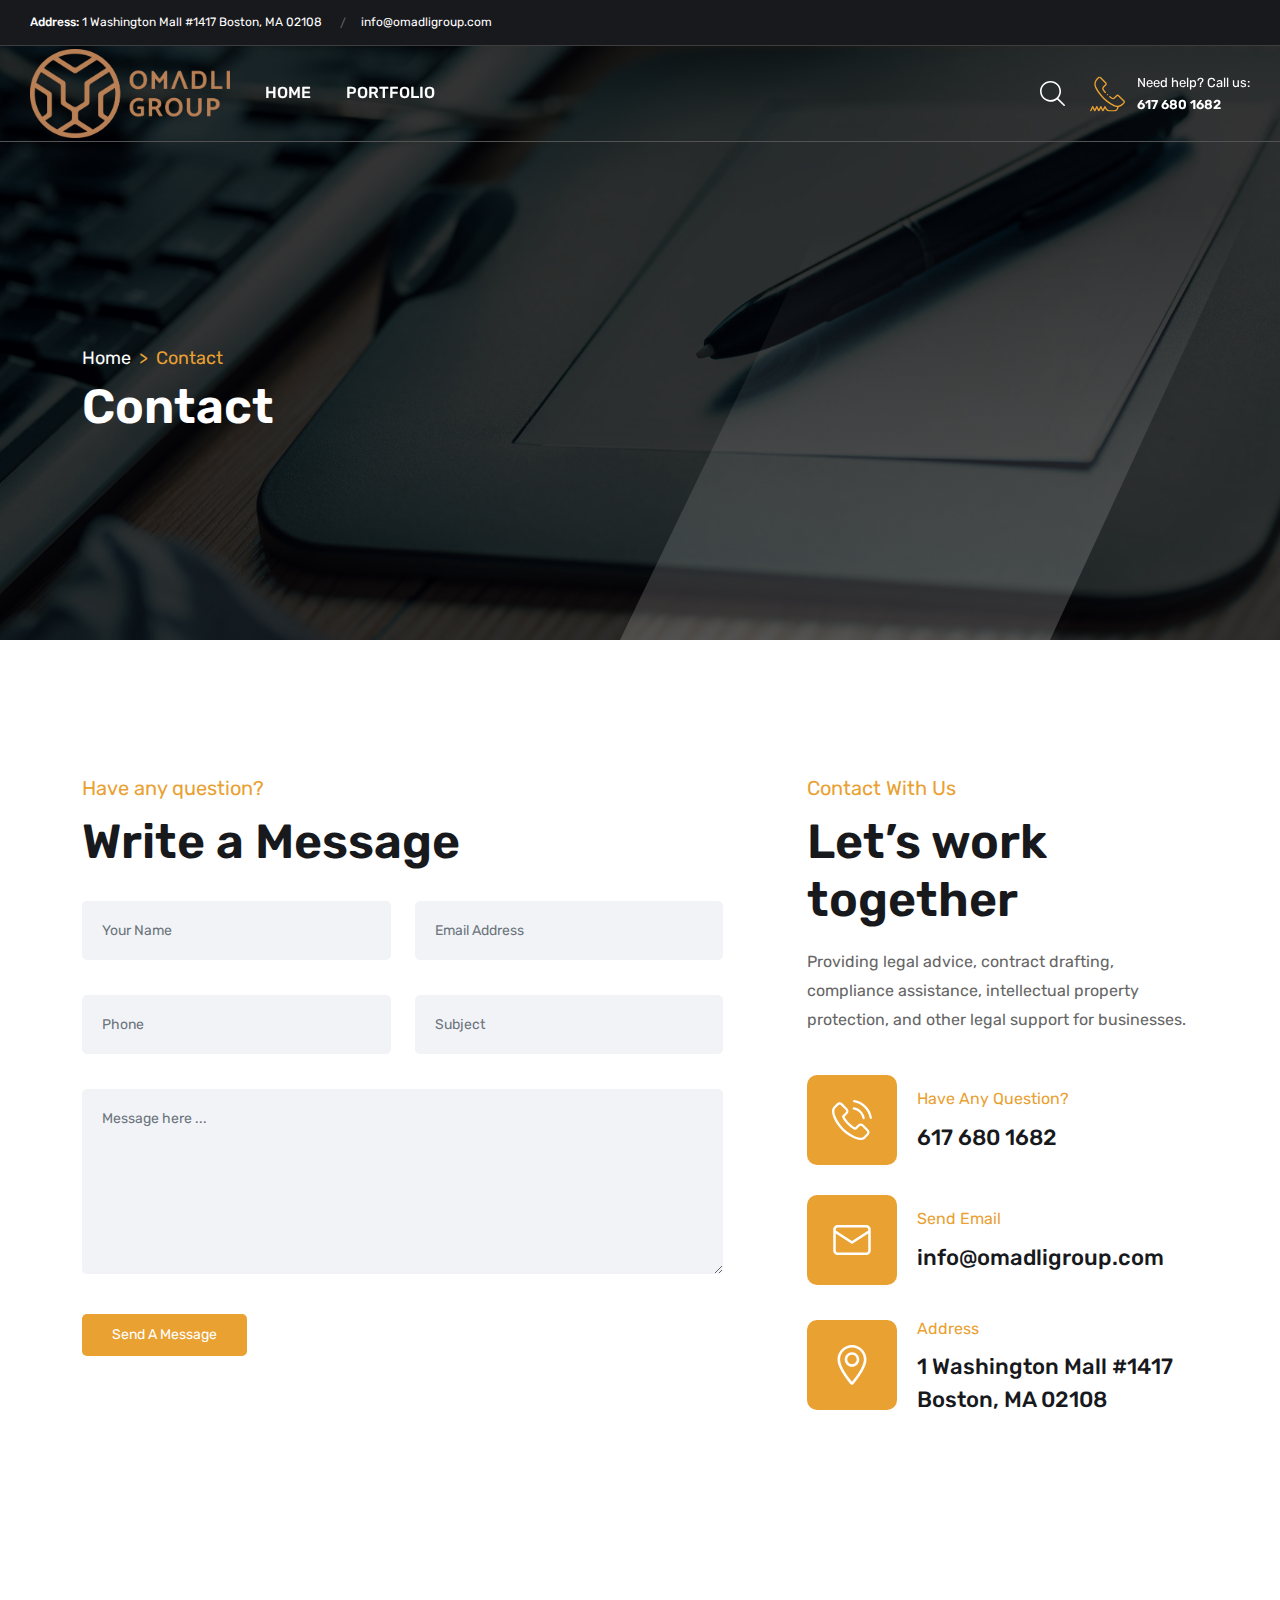
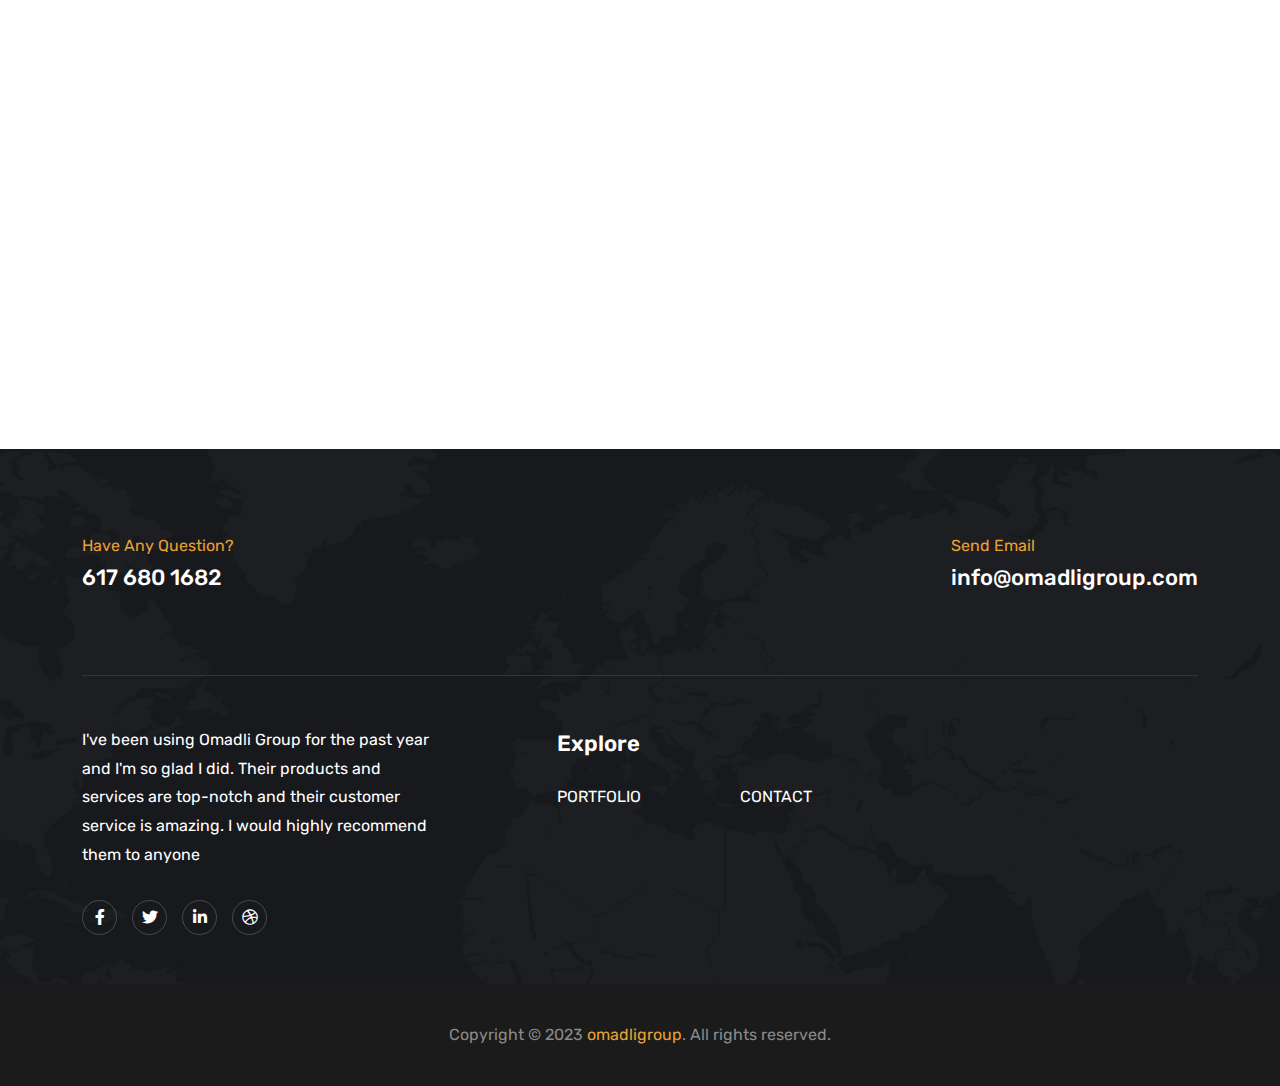
<file: contact.html>
<!DOCTYPE html>
<html class="no-js" lang="en">
  <head>
    <!-- Meta Tags -->
    <meta charset="utf-8">
    <meta http-equiv="x-ua-compatible" content="ie=edge">
    <meta name="viewport" content="width=device-width, initial-scale=1">
    <meta name="author" content="Laralink">
    <!-- Favicon Icon -->
    <link rel="icon" href="assets/img/favicon.png">
    <!-- Site Title -->
    <title>Omadli Group</title>
    <link href="https://fonts.googleapis.com/css2?family=Rubik:wght@400;500;600;700&display=swap" rel="stylesheet">
    <link rel="stylesheet" href="assets/css/plugins/bootstrap.min.css">
    <link rel="stylesheet" href="assets/css/plugins/fontawesome.min.css">
    <link rel="stylesheet" href="assets/css/plugins/slick.css">
    <link rel="stylesheet" href="assets/css/plugins/animate.css">
    <link rel="stylesheet" href="assets/css/plugins/odometer.css">
    <link rel="stylesheet" href="assets/css/default.css">
    <link rel="stylesheet" href="assets/css/style.css">
  </head>
  <body>
    <div class="cs_preloader cs_accent_color cs_white_bg">
      <div class="cs_preloader bg-white d-flex justify-content-center align-items-center">
        <div class="cs_preloader_in">
          <img src="assets/img/favicon.png" alt="Logo">
        </div>
      </div>
    </div>
    <!-- Start Header Section -->
    <header class="cs_site_header cs_style_1 cs_type_1 cs_sticky_header cs_site_header_full_width">
      <div class="cs_top_header">
        <div class="container">
          <div class="cs_top_header_in">
            <div class="cs_top_header_left">
              <ul class="cs_top_nav d-flex flex-wrap align-items-center cs_fs_12 text-white m-0 p-0">
                <li><b class="fw-medium text-white">Address:</b> 1 Washington Mall #1417  Boston, MA 02108 </li>
                <li><a href="mailto:info@omadligroup.com">info@omadligroup.com</a></li>
              </ul>
            </div>
            <div class="cs_top_header_right">
            </div>
          </div>
        </div>
      </div>
      <div class="cs_main_header">
        <div class="container">
          <div class="cs_main_header_in">
            <div class="cs_main_header_left">
              <a class="cs_site_branding" href="index.html">
                <div class="logo">
                  <img src="assets/img/omadli_group_logo_ba8055.png" alt="Logo">
                </div>
              </a>
              <div class="cs_nav cs_primary_font fw-medium">
                <ul class="cs_nav_list fw-medium text-uppercase">
                  <li><a href="index.html">Home</a></li>
                  <li><a href="portfolio.html">Portfolio</a></li>
                </ul>
              </div>
            </div>
            <div class="cs_main_header_right">
              <div class="cs_toolbox">
                <div class="cs_header_search_wrap position-relative">
                  <span class="cs_header_search_btn d-flex">
                    <svg width="25" height="25" viewBox="0 0 25 25" fill="none" xmlns="http://www.w3.org/2000/svg">
                      <path d="M24.7628 23.6399L18.3082 17.2884C19.9984 15.452 21.037 13.0234 21.037 10.3509C21.0362 4.63387 16.3273 0 10.5181 0C4.70891 0 0 4.63387 0 10.3509C0 16.0678 4.70891 20.7017 10.5181 20.7017C13.0281 20.7017 15.3301 19.8335 17.1384 18.3902L23.618 24.7667C23.9338 25.0777 24.4463 25.0777 24.7621 24.7667C25.0785 24.4557 25.0785 23.9509 24.7628 23.6399ZM10.5181 19.1092C5.60289 19.1092 1.61836 15.1879 1.61836 10.3509C1.61836 5.51376 5.60289 1.59254 10.5181 1.59254C15.4333 1.59254 19.4178 5.51376 19.4178 10.3509C19.4178 15.1879 15.4333 19.1092 10.5181 19.1092Z" fill="currentColor"/>
                    </svg>                    
                  </span>
                  <form class="cs_header_search_form position-absolute bg-white cs_transition_3 cs_rounded_5 end-0 cs_pt_20 cs_pb_20 cs_pl_20 cs_pr_20">
                    <input type="text" placeholder="Type your keywork  ...">
                    <button class="cs_header_search_sumbit_btn">
                      <svg width="25" height="25" viewBox="0 0 25 25" fill="none" xmlns="http://www.w3.org/2000/svg">
                        <path d="M24.7628 23.6399L18.3082 17.2884C19.9984 15.452 21.037 13.0234 21.037 10.3509C21.0362 4.63387 16.3273 0 10.5181 0C4.70891 0 0 4.63387 0 10.3509C0 16.0678 4.70891 20.7017 10.5181 20.7017C13.0281 20.7017 15.3301 19.8335 17.1384 18.3902L23.618 24.7667C23.9338 25.0777 24.4463 25.0777 24.7621 24.7667C25.0785 24.4557 25.0785 23.9509 24.7628 23.6399ZM10.5181 19.1092C5.60289 19.1092 1.61836 15.1879 1.61836 10.3509C1.61836 5.51376 5.60289 1.59254 10.5181 1.59254C15.4333 1.59254 19.4178 5.51376 19.4178 10.3509C19.4178 15.1879 15.4333 19.1092 10.5181 19.1092Z" fill="currentColor"/>
                        </svg>                        
                    </button>
                  </form>
                </div>
                <div class="cs_header_contact">
                  <div class="cs_header_contact_icon text-accent">
                    <svg width="35" height="36" viewBox="0 0 35 36" fill="none" xmlns="http://www.w3.org/2000/svg">
                      <g clip-path="url(#clip0_81_254)">
                      <path d="M18.1846 18.6831C18.1846 19.0607 17.8786 19.3667 17.501 19.3667C17.1234 19.3667 16.8174 19.0607 16.8174 18.6831C16.8174 18.3055 17.1234 17.9995 17.501 17.9995C17.8786 17.9995 18.1846 18.3055 18.1846 18.6831Z" fill="currentColor"/>
                      <path d="M28.9669 19.1887C28.2043 18.4264 26.9696 18.425 26.2069 19.1885L23.9057 21.4892C23.4576 21.9378 22.7657 22.0294 22.2608 21.7065C21.5959 21.282 20.9029 20.7818 20.2015 20.2197C19.9067 19.9837 19.4765 20.0312 19.2404 20.3257C19.0044 20.6205 19.0519 21.0507 19.3467 21.2868C20.0861 21.879 20.8188 22.408 21.5246 22.8588C22.566 23.5242 23.9743 23.3549 24.8726 22.4558L27.1741 20.1551C27.3989 19.93 27.7672 19.9225 28.0022 20.1575L33.4626 25.5697C33.6904 25.7974 33.6901 26.1683 33.4626 26.3961L32.0615 27.7975C30.0521 29.8061 26.8756 30.3396 24.3361 29.0944C13.2881 23.6775 7.80304 13.9181 6.38512 11.0561C5.12742 8.51667 5.64999 5.44317 7.68555 3.40761L9.05487 2.03722C9.28292 1.80944 9.65382 1.80944 9.88159 2.03695L15.2964 7.45176C15.5244 7.6798 15.5247 8.04937 15.2964 8.27741L12.9954 10.5787C12.0963 11.4777 11.927 12.8858 12.5925 13.9267C13.212 14.8965 13.9687 15.9037 14.8414 16.9206C15.0873 17.2068 15.5188 17.24 15.8056 16.994C16.0919 16.7481 16.125 16.3166 15.8791 16.0298C15.0478 15.0615 14.3298 14.1064 13.7444 13.1902C13.4219 12.6858 13.5135 11.9942 13.9623 11.5453L16.2633 9.24432C17.0257 8.48195 17.0259 7.24748 16.2633 6.48511L10.8482 1.07004C10.088 0.310076 8.85006 0.309809 8.08823 1.07031L6.71837 2.44096C4.26812 4.89149 3.64167 8.59731 5.15999 11.6628C6.62625 14.6225 12.2995 24.7154 23.7342 30.322C24.8373 30.8627 26.0344 31.1383 27.2555 31.1383C27.2694 31.1383 27.2833 31.1375 27.2972 31.1372C27.0993 32.8214 25.6641 34.1325 23.9278 34.1325H19.5117C18.218 34.1325 17.0551 33.4136 16.4767 32.2563L15.5648 30.4333C15.4489 30.2015 15.2123 30.0555 14.9533 30.0555C14.6945 30.0555 14.4577 30.2018 14.342 30.4333L12.9148 33.2876L11.4878 30.4333C11.3719 30.2015 11.1353 30.0555 10.8763 30.0555C10.6175 30.0555 10.3807 30.2018 10.265 30.4333L8.83778 33.2876L7.41078 30.4333C7.29489 30.2015 7.0583 30.0555 6.79928 30.0555C6.54053 30.0555 6.30368 30.2018 6.18805 30.4333L4.76079 33.2876L3.33379 30.4333C3.21789 30.2015 2.98131 30.0555 2.72229 30.0555C2.46354 30.0555 2.22668 30.2018 2.11106 30.4333L0.072297 34.5106C-0.0964651 34.8481 0.0402536 35.2588 0.378045 35.4276C0.717171 35.5971 1.12706 35.4583 1.29529 35.1218L2.72229 32.2678L4.14929 35.1218C4.26518 35.3536 4.50177 35.4996 4.76079 35.4996C5.0198 35.4996 5.25639 35.3533 5.37228 35.1218L6.79928 32.2678L8.22628 35.1218C8.34217 35.3536 8.57876 35.4996 8.83778 35.4996C9.0968 35.4996 9.33339 35.3533 9.44928 35.1218L10.8763 32.2678L12.3033 35.1218C12.4192 35.3536 12.6558 35.4996 12.9148 35.4996C13.1738 35.4996 13.4104 35.3533 13.5263 35.1218L14.9535 32.2675L15.2537 32.8678C16.0649 34.4913 17.6965 35.4996 19.5117 35.4996H23.9278C26.4609 35.4996 28.5376 33.5111 28.6801 31.013C30.3435 30.7222 31.846 29.9457 33.0282 28.7641L34.4298 27.3622C35.19 26.6012 35.1898 25.3632 34.4274 24.6006L28.9669 19.1887Z" fill="currentColor"/>
                      </g>
                      <defs>
                      <clipPath id="clip0_81_254">
                      <rect width="35" height="35" fill="white" transform="translate(0 0.5)"/>
                      </clipPath>
                      </defs>
                    </svg>
                  </div>
                  <div class="cs_header_contact_right">
                    <h3 class="text-white fw-normal cs_mb_6 cs_fs_13">Need help?  Call us:</h3>
                    <h3 class="text-white m-0 cs_fs_13">617 680 1682</h3>
                  </div>
                </div>
              </div>
            </div>
          </div>
        </div>
      </div>
    </header>
    <!-- End Header Section -->

    <!-- Start Page Header -->
    <section class="cs_page_header position-relative background-filled d-flex align-items-center justify-content-between" data-src="assets/img/page_header_1.jpeg">
      <div class="container position-relative z-index-1">
        <nav aria-label="breadcrumb">
          <ol class="breadcrumb text-white cs_fs_18 cs_mb_5">
            <li class="breadcrumb-item"><a href="index.html">Home</a></li>
            <li class="breadcrumb-item active">Contact</li>
          </ol>
        </nav>
        <h1 class="cs_fs_48 cs_fs_lg_36 text-white m-0">Contact</h1>
      </div>
      <div class="position-absolute end-0 bottom-0">
        <svg width="660" height="497" viewBox="0 0 660 497" fill="none" xmlns="http://www.w3.org/2000/svg">
          <path d="M240 0H660L430 497H0L240 0Z" fill="url(#paint0_linear_81_9510)"/>
          <defs>
          <linearGradient id="paint0_linear_81_9510" x1="330" y1="78.2497" x2="375.052" y2="780.743" gradientUnits="userSpaceOnUse">
          <stop stop-color="white" stop-opacity="0" offset="none"/>
          <stop offset="0.9999" stop-color="#D9D9D9" stop-opacity="0.35"/>
          <stop offset="1" stop-color="#222121" stop-opacity="0"/>
          <stop offset="1" stop-color="#222121" stop-opacity="0"/>
          </linearGradient>
          </defs>
        </svg> 
      </div>       
    </section>
    <!-- End Page Header -->
    <!-- Start Contact Section -->
    <section class="cs_pt_133 cs_pt_lg_75 cs_pb_133 cs_pb_lg_75">
      <div class="container">
        <div class="row">
          <div class="col-xl-7 col-lg-6">
            <div class="cs_section_heading cs_style_1 d-flex align-items-center cs_mb_30">
              <div class="cs_section_heading_in">
                <h3 class="cs_fs_20 cs_fs_lg_18 text-accent fw-normal cs_lh_base cs_mb_10 wow fadeInLeft" data-wow-duration="0.8s" data-wow-delay="0.2s">Have any question?</h3>
                <h2 class="cs_fs_48 cs_fs_lg_36 m-0">Write a Message</h2>
              </div>
            </div>
            <form class="row">
              <div class="col-lg-6">
                <input class="form-control cs_fs_14 cs_rounded_5 border-0 cs_mb_35 bg-gray" type="text" placeholder="Your Name">
              </div>
              <div class="col-lg-6">
                <input class="form-control cs_fs_14 cs_rounded_5 border-0 cs_mb_35 bg-gray" type="text" placeholder="Email Address">
              </div>
              <div class="col-lg-6">
                <input class="form-control cs_fs_14 cs_rounded_5 border-0 cs_mb_35 bg-gray" type="text" placeholder="Phone">
              </div>
              <div class="col-lg-6">
                <input class="form-control cs_fs_14 cs_rounded_5 border-0 cs_mb_35 bg-gray" type="text" placeholder="Subject">
              </div>
              <div class="col-lg-12">
                <textarea class="form-control cs_fs_14 cs_rounded_5 border-0 cs_mb_40 bg-gray" placeholder="Message here ..." cols="35" rows="7"></textarea>
              </div>
              <div class="col-lg-12">
                <button class="cs_btn cs_style_1 cs_fs_14 cs_rounded_5 cs_pl_30 cs_pr_30 cs_pt_10 cs_pb_10 overflow-hidden"><span>Send A Message</span></button>
              </div>
            </form>
          </div>
          <div class="col-xl-5 col-lg-6">
            <div class="cs_pl_60 cs_pl_lg_0 cs_pt_lg_60">
              <div class="cs_section_heading cs_style_1 d-flex align-items-center cs_mb_40">
                <div class="cs_section_heading_in">
                  <h3 class="cs_fs_20 cs_fs_lg_18 text-accent fw-normal cs_lh_base cs_mb_10">Contact With Us</h3>
                  <h2 class="cs_fs_48 cs_fs_lg_36 cs_mb_20">Let’s work together</h2>
                  <p class="m-0">Providing legal advice, contract drafting, compliance assistance, intellectual property protection, and other legal support for businesses.</p>
                </div>
              </div>
              <div class="d-flex align-items-center cs_mb_30">
                <div class="d-flex align-items-center justify-content-center cs_height_90 cs_width_90 cs_height_lg_80 cs_width_lg-80 cs_rounded_10 flex-none cs_mr_20 bg-accent">
                  <svg width="40" height="40" viewBox="0 0 40 40" fill="none" xmlns="http://www.w3.org/2000/svg">
                    <path d="M31.6128 24.7786C30.7939 23.9259 29.8062 23.47 28.7593 23.47C27.7209 23.47 26.7247 23.9175 25.8721 24.7701L23.2043 27.4295C22.9848 27.3113 22.7653 27.2015 22.5543 27.0918C22.2503 26.9398 21.9633 26.7963 21.7185 26.6443C19.2196 25.0572 16.9486 22.9888 14.7705 20.3126C13.7152 18.9787 13.006 17.8559 12.4911 16.7162C13.1833 16.083 13.8249 15.4245 14.4497 14.7914C14.6861 14.555 14.9224 14.3102 15.1588 14.0738C16.9317 12.3009 16.9317 10.0046 15.1588 8.23172L12.8541 5.92698C12.5924 5.66527 12.3222 5.39512 12.0689 5.12497C11.5624 4.60155 11.0305 4.06124 10.4818 3.5547C9.6629 2.74425 8.6836 2.31369 7.65364 2.31369C6.62368 2.31369 5.62749 2.74425 4.78327 3.5547C4.77482 3.56315 4.77482 3.56315 4.76638 3.57159L1.89601 6.46729C0.815398 7.5479 0.199112 8.86489 0.0640356 10.3929C-0.138579 12.8581 0.587457 15.1544 1.14465 16.6571C2.5123 20.3464 4.55533 23.7655 7.60299 27.4295C11.3007 31.8448 15.7498 35.3314 20.832 37.7881C22.7738 38.7083 25.3655 39.7974 28.2612 39.9831C28.4385 39.9916 28.6242 40 28.7931 40C30.7433 40 32.3811 39.2993 33.6643 37.9063C33.6727 37.8894 33.6896 37.881 33.6981 37.8641C34.1371 37.3322 34.6436 36.851 35.1755 36.3361C35.5385 35.9899 35.9099 35.6269 36.2729 35.247C37.1087 34.3774 37.5477 33.3644 37.5477 32.326C37.5477 31.2791 37.1003 30.2745 36.2476 29.4303L31.6128 24.7786ZM34.6351 33.6683C34.6267 33.6683 34.6267 33.6767 34.6351 33.6683C34.3059 34.0229 33.9682 34.3437 33.6052 34.6983C33.0564 35.2217 32.4993 35.7704 31.9758 36.3867C31.1232 37.2985 30.1185 37.729 28.8015 37.729C28.6749 37.729 28.5398 37.729 28.4132 37.7206C25.9058 37.5602 23.5758 36.5809 21.8282 35.7451C17.0499 33.4319 12.8541 30.1479 9.36742 25.9858C6.48861 22.5161 4.56377 19.308 3.28898 15.8635C2.50385 13.7614 2.21682 12.1236 2.34345 10.5787C2.42787 9.59093 2.80777 8.77203 3.50848 8.07132L6.3873 5.19251C6.80097 4.80416 7.23997 4.5931 7.67052 4.5931C8.20239 4.5931 8.63294 4.91391 8.9031 5.18406C8.91154 5.19251 8.91998 5.20095 8.92842 5.20939C9.4434 5.6906 9.93305 6.18869 10.448 6.72056C10.7097 6.99071 10.9799 7.26086 11.25 7.53946L13.5548 9.8442C14.4497 10.7391 14.4497 11.5664 13.5548 12.4613C13.31 12.7061 13.0736 12.951 12.8288 13.1873C12.1196 13.9134 11.4442 14.5888 10.7097 15.2473C10.6929 15.2641 10.676 15.2726 10.6675 15.2895C9.9415 16.0155 10.0766 16.7247 10.2285 17.2059C10.237 17.2312 10.2454 17.2565 10.2539 17.2818C10.8533 18.7339 11.6975 20.1016 12.9807 21.7309L12.9892 21.7394C15.3192 24.6097 17.7759 26.8469 20.4859 28.5607C20.832 28.7802 21.1866 28.9575 21.5243 29.1264C21.8282 29.2783 22.1153 29.4218 22.3601 29.5738C22.3938 29.5907 22.4276 29.616 22.4614 29.6329C22.7484 29.7764 23.0186 29.8439 23.2972 29.8439C23.9979 29.8439 24.4369 29.4049 24.5804 29.2614L27.4677 26.3742C27.7547 26.0871 28.2106 25.741 28.7424 25.741C29.2659 25.741 29.6964 26.0702 29.9581 26.3573C29.9666 26.3657 29.9666 26.3657 29.975 26.3742L34.6267 31.0259C35.4963 31.887 35.4963 32.7734 34.6351 33.6683Z" fill="white"/>
                    <path d="M21.6168 9.51496C23.8287 9.88642 25.838 10.9333 27.442 12.5373C29.046 14.1413 30.0844 16.1506 30.4643 18.3625C30.5572 18.9197 31.0384 19.308 31.5872 19.308C31.6547 19.308 31.7138 19.2996 31.7813 19.2911C32.4061 19.1898 32.8197 18.5989 32.7184 17.9741C32.2625 15.2979 30.9962 12.8581 29.0629 10.9248C27.1296 8.99154 24.6898 7.7252 22.0136 7.26932C21.3889 7.16801 20.8064 7.58168 20.6966 8.19797C20.5869 8.81425 20.9921 9.41365 21.6168 9.51496Z" fill="white"/>
                    <path d="M39.9542 17.6449C39.2028 13.238 37.126 9.22793 33.9349 6.03675C30.7437 2.84557 26.7336 0.768768 22.3267 0.017406C21.7104 -0.0923436 21.1279 0.32977 21.0182 0.946056C20.9169 1.57078 21.3305 2.1533 21.9553 2.26305C25.8894 2.92999 29.4773 4.79573 32.3308 7.64078C35.1843 10.4943 37.0416 14.0822 37.7086 18.0163C37.8014 18.5735 38.2826 18.9619 38.8314 18.9619C38.8989 18.9619 38.958 18.9534 39.0256 18.945C39.6418 18.8521 40.0639 18.2612 39.9542 17.6449Z" fill="white"/>
                  </svg>                  
                </div>
                <div>
                  <p class="text-accent cs_mb_7">Have Any Question?</p>
                  <h2 class="m-0 fw-medium cs_fs_22 cs_fs_lg_18 cs_lh_base">617 680 1682</h2>
                </div>
              </div>
              <div class="d-flex align-items-center cs_mb_30">
                <div class="d-flex align-items-center justify-content-center cs_height_90 cs_width_90 cs_height_lg_80 cs_width_lg-80 cs_rounded_10 flex-none cs_mr_20 bg-accent">
                  <svg width="40" height="40" viewBox="0 0 40 40" fill="none" xmlns="http://www.w3.org/2000/svg">
                    <path d="M34.1388 5H5.86125C4.63868 5.00132 3.46656 5.48758 2.60207 6.35207C1.73758 7.21656 1.25132 8.38868 1.25 9.61125V30.3888C1.25132 31.6113 1.73758 32.7834 2.60207 33.6479C3.46656 34.5124 4.63868 34.9987 5.86125 35H34.1388C35.3613 34.9987 36.5334 34.5124 37.3979 33.6479C38.2624 32.7834 38.7487 31.6113 38.75 30.3888V9.61125C38.7487 8.38868 38.2624 7.21656 37.3979 6.35207C36.5334 5.48758 35.3613 5.00132 34.1388 5ZM5.86125 7.5H34.1388C34.6985 7.50066 35.2351 7.72331 35.6309 8.1191C36.0267 8.51489 36.2493 9.05151 36.25 9.61125V10.5675L20 21.0138L3.75 10.5675V9.61125C3.75066 9.05151 3.97331 8.51489 4.3691 8.1191C4.76489 7.72331 5.30151 7.50066 5.86125 7.5ZM34.1388 32.5H5.86125C5.30151 32.4993 4.76489 32.2767 4.3691 31.8809C3.97331 31.4851 3.75066 30.9485 3.75 30.3888V13.54L19.3237 23.5512C19.5254 23.681 19.7602 23.75 20 23.75C20.2398 23.75 20.4746 23.681 20.6763 23.5512L36.25 13.54V30.3888C36.2493 30.9485 36.0267 31.4851 35.6309 31.8809C35.2351 32.2767 34.6985 32.4993 34.1388 32.5Z" fill="white"/>
                  </svg>               
                </div>
                <div>
                  <p class="text-accent cs_mb_7">Send Email</p>
                  <h2 class="m-0 fw-medium cs_fs_22 cs_fs_lg_18 cs_lh_base">info@omadligroup.com</h2>
                </div>
              </div>
              <div class="d-flex align-items-center">
                <div class="d-flex align-items-center justify-content-center cs_height_90 cs_width_90 cs_height_lg_80 cs_width_lg-80 cs_rounded_10 flex-none cs_mr_20 bg-accent">
                  <svg width="40" height="40" viewBox="0 0 40 40" fill="none" xmlns="http://www.w3.org/2000/svg">
                    <path d="M20.0002 0C12.0123 0 5.51367 6.49859 5.51367 14.4864C5.51367 24.3995 18.4777 38.9526 19.0296 39.5673C19.548 40.1447 20.4532 40.1437 20.9707 39.5673C21.5227 38.9526 34.4866 24.3995 34.4866 14.4864C34.4865 6.49859 27.988 0 20.0002 0ZM20.0002 36.6976C15.6371 31.5149 8.12242 21.29 8.12242 14.4866C8.12242 7.93703 13.4507 2.60875 20.0002 2.60875C26.5496 2.60875 31.8779 7.93703 31.8779 14.4865C31.8778 21.2902 24.3643 31.5133 20.0002 36.6976Z" fill="white"/>
                    <path d="M20.0004 7.19797C15.9814 7.19797 12.7119 10.4676 12.7119 14.4865C12.7119 18.5054 15.9815 21.775 20.0004 21.775C24.0192 21.775 27.2887 18.5054 27.2887 14.4865C27.2887 10.4676 24.0192 7.19797 20.0004 7.19797ZM20.0004 19.1662C17.4199 19.1662 15.3207 17.067 15.3207 14.4865C15.3207 11.906 17.42 9.80672 20.0004 9.80672C22.5807 9.80672 24.68 11.906 24.68 14.4865C24.68 17.067 22.5807 19.1662 20.0004 19.1662Z" fill="white"/>
                  </svg>                              
                </div>
                <div>
                  <p class="text-accent cs_mb_7">Address</p>
                  <h2 class="m-0 fw-medium cs_fs_22 cs_fs_lg_18 cs_lh_base">1 Washington Mall #1417  Boston, MA 02108</h2>
                </div>
              </div>
            </div>
          </div>
        </div>
      </div>
    </section>
    <!-- End Contact Section -->
    <!-- Start Google Map -->
    <div class="cs_map">
      <iframe id="map" src="https://www.google.com/maps/embed?pb=!1m18!1m12!1m3!1d1474.105654367831!2d-71.05929312832855!3d42.359335758367465!2m3!1f0!2f0!3f0!3m2!1i1024!2i768!4f13.1!3m3!1m2!1s0x89e37084529fba3b%3A0x6281a44a5108ffc7!2s1%20Washington%20St%20%231417%2C%20Boston%2C%20MA%2002108%2C%20USA!5e0!3m2!1sen!2s!4v1689087227740!5m2!1sen!2s"  allowfullscreen></iframe>
    </div>
    <!-- End Google Map -->
    <!-- Start Footer -->
    <footer class="cs_footer background-filled text-white" data-src="assets/img/footer_bg.jpeg">
      <div class="container">
        <div class="cs_footer_top d-flex justify-content-between align-items-start align-items-md-center cs_pt_46 cs_pb_46 cs_column_gap_15 cs_row_gap_15 flex-md-row  flex-column">
          <div class="cs_footer_contact_info">
            <h3 class="text-accent fw-normal cs_mb_4 cs_fs_16 cs_lh_lg">Have Any Question?</h3>
            <h2 class="text-white fw-medium m-0 cs_fs_22">617 680 1682</h2>
          </div>
          <div class="cs_footer_logo wow zoomIn" data-wow-duration="0.8s" data-wow-delay="0.2s"><img src="assets/img/omadli_group_logo_ba8055.png" alt="Logo"></div>
          <div class="cs_footer_contact_info">
            <h3 class="text-accent fw-normal cs_mb_4 cs_fs_16 cs_lh_lg">Send Email</h3>
            <h2 class="text-white fw-medium m-0 cs_fs_22"><a href="mailto:info@omadligroup.com">info@omadligroup.com</a></h2>
          </div>
        </div>
        <div class="cs_footer_main cs_pt_30 cs_pb_30">
          <div class="row">
            <div class="col-lg-4">
              <div class="cs_footer_item cs_pt_20 cs_pb_20">
                <div class="cs_text_widget">
                  <p>I've been using Omadli Group for the past year and I'm so glad I did. Their products and services are top-notch and their customer service is amazing. I would highly recommend them to anyone</p>
                </div>
                <div class="cs_social_btns d-flex flex-wrap cs_column_gap_15 cs_row_gap_15 cs_transition_5">
                  <a href="#" class="d-flex align-items-center justify-content-center cs_height_35 cs_width_35 text-white rounded-circle"><i class="fa-brands fa-facebook-f"></i></a>
                  <a href="#" class="d-flex align-items-center justify-content-center cs_height_35 cs_width_35 text-white rounded-circle"><i class="fa-brands fa-twitter"></i></a>
                  <a href="#" class="d-flex align-items-center justify-content-center cs_height_35 cs_width_35 text-white rounded-circle"><i class="fa-brands fa-linkedin-in"></i></a>
                  <a href="#" class="d-flex align-items-center justify-content-center cs_height_35 cs_width_35 text-white rounded-circle"><i class="fa-brands fa-dribbble"></i></a>
                </div>
              </div>
            </div>
            <div class="col-lg-4 offset-lg-1">
              <div class="cs_footer_item cs_pt_20 cs_pb_20">
                <h2 class="cs_widget_title text-white cs_fs_22 cs_mb_22">Explore</h2>
                <ul class="cs_menu_widget text-uppercase">
                  <li><a href="portfolio.html">Portfolio</a></li>
                  <li><a href="contact.html">Contact</a></li>
                </ul>
              </div>
            </div>
            <div class="col-lg-3">
              <div class="cs_footer_item cs_pt_20 cs_pb_20">
              </div>
            </div>
          </div>
        </div>
      </div>
      <div class="cs_copyright text-center cs_fs_124 cs_lh_lg cs_pt_36 cs_pb_36">
        <div class="container">
          <p class="m-0">Copyright © 2023 <a href="index.html">omadligroup</a>. All rights reserved.</p>
        </div>
      </div>
    </footer>
    <!-- End Footer -->
    <!-- Script -->
    <script src="assets/js/plugins/jquery-3.6.0.min.js"></script>
    <script src="assets/js/plugins/isotope.pkg.min.js"></script>
    <script src="assets/js/plugins/jquery.slick.min.js"></script>
    <script src="assets/js/plugins/odometer.js"></script>
    <script src="assets/js/plugins/ripples.min.js"></script>
    <script src="assets/js/plugins/wow.min.js"></script>
    <script src="assets/js/plugins/swiper.min.js"></script>
    <script src="assets/js/main.js"></script>
  </body>
</html>
</file>
<file: assets/css/plugins/odometer.css>
.odometer.odometer-auto-theme,
.odometer.odometer-theme-default {
  display: -moz-inline-box;
  -moz-box-orient: vertical;
  display: inline-block;
  vertical-align: middle;
  *vertical-align: auto;
  position: relative;
}
.odometer.odometer-auto-theme,
.odometer.odometer-theme-default {
  *display: inline;
}
.odometer.odometer-auto-theme .odometer-digit,
.odometer.odometer-theme-default .odometer-digit {
  display: -moz-inline-box;
  -moz-box-orient: vertical;
  display: inline-block;
  vertical-align: middle;
  *vertical-align: auto;
  position: relative;
}
.odometer.odometer-auto-theme .odometer-digit,
.odometer.odometer-theme-default .odometer-digit {
  *display: inline;
}
.odometer.odometer-auto-theme .odometer-digit .odometer-digit-spacer,
.odometer.odometer-theme-default .odometer-digit .odometer-digit-spacer {
  display: -moz-inline-box;
  -moz-box-orient: vertical;
  display: inline-block;
  vertical-align: middle;
  *vertical-align: auto;
  visibility: hidden;
}
.odometer.odometer-auto-theme .odometer-digit .odometer-digit-spacer,
.odometer.odometer-theme-default .odometer-digit .odometer-digit-spacer {
  *display: inline;
}
.odometer.odometer-auto-theme .odometer-digit .odometer-digit-inner,
.odometer.odometer-theme-default .odometer-digit .odometer-digit-inner {
  text-align: left;
  display: block;
  position: absolute;
  top: 0;
  left: 0;
  right: 0;
  bottom: 0;
  overflow: hidden;
}
.odometer.odometer-auto-theme .odometer-digit .odometer-ribbon,
.odometer.odometer-theme-default .odometer-digit .odometer-ribbon {
  display: block;
}
.odometer.odometer-auto-theme .odometer-digit .odometer-ribbon-inner,
.odometer.odometer-theme-default .odometer-digit .odometer-ribbon-inner {
  display: block;
  -webkit-backface-visibility: hidden;
}
.odometer.odometer-auto-theme .odometer-digit .odometer-value,
.odometer.odometer-theme-default .odometer-digit .odometer-value {
  display: block;
  -webkit-transform: translateZ(0);
}
.odometer.odometer-auto-theme
  .odometer-digit
  .odometer-value.odometer-last-value,
.odometer.odometer-theme-default
  .odometer-digit
  .odometer-value.odometer-last-value {
  position: absolute;
}
.odometer.odometer-auto-theme.odometer-animating-up .odometer-ribbon-inner,
.odometer.odometer-theme-default.odometer-animating-up .odometer-ribbon-inner {
  -webkit-transition: -webkit-transform 2s;
  -moz-transition: -moz-transform 2s;
  -ms-transition: -ms-transform 2s;
  -o-transition: -o-transform 2s;
  transition: transform 2s;
}
.odometer.odometer-auto-theme.odometer-animating-up.odometer-animating
  .odometer-ribbon-inner,
.odometer.odometer-theme-default.odometer-animating-up.odometer-animating
  .odometer-ribbon-inner {
  -webkit-transform: translateY(-100%);
  -moz-transform: translateY(-100%);
  -ms-transform: translateY(-100%);
  -o-transform: translateY(-100%);
  transform: translateY(-100%);
}
.odometer.odometer-auto-theme.odometer-animating-down .odometer-ribbon-inner,
.odometer.odometer-theme-default.odometer-animating-down
  .odometer-ribbon-inner {
  -webkit-transform: translateY(-100%);
  -moz-transform: translateY(-100%);
  -ms-transform: translateY(-100%);
  -o-transform: translateY(-100%);
  transform: translateY(-100%);
}
.odometer.odometer-auto-theme.odometer-animating-down.odometer-animating
  .odometer-ribbon-inner,
.odometer.odometer-theme-default.odometer-animating-down.odometer-animating
  .odometer-ribbon-inner {
  -webkit-transition: -webkit-transform 2s;
  -moz-transition: -moz-transform 2s;
  -ms-transition: -ms-transform 2s;
  -o-transition: -o-transform 2s;
  transition: transform 2s;
  -webkit-transform: translateY(0);
  -moz-transform: translateY(0);
  -ms-transform: translateY(0);
  -o-transform: translateY(0);
  transform: translateY(0);
}

.odometer.odometer-auto-theme,
.odometer.odometer-theme-default {
  line-height: 1.1em;
}
.odometer.odometer-auto-theme .odometer-value,
.odometer.odometer-theme-default .odometer-value {
  text-align: center;
}
</file>
<file: assets/css/default.css>
/*--------------------------------------------------------------
## Basic Color
----------------------------------------------------------------*/
.cs_fs_10 {
  font-size: 10px;
}

.cs_fs_11 {
  font-size: 11px;
}

.cs_fs_12 {
  font-size: 12px;
}

.cs_fs_13 {
  font-size: 13px;
}

.cs_fs_14 {
  font-size: 14px;
}

.cs_fs_15 {
  font-size: 15px;
}

.cs_fs_16 {
  font-size: 16px;
}

.cs_fs_17 {
  font-size: 17px;
}

.cs_fs_18 {
  font-size: 18px;
}

.cs_fs_19 {
  font-size: 19px;
}

.cs_fs_20 {
  font-size: 20px;
}

.cs_fs_21 {
  font-size: 21px;
}

.cs_fs_22 {
  font-size: 22px;
}

.cs_fs_23 {
  font-size: 23px;
}

.cs_fs_24 {
  font-size: 24px;
}

.cs_fs_25 {
  font-size: 25px;
}

.cs_fs_26 {
  font-size: 26px;
}

.cs_fs_27 {
  font-size: 27px;
}

.cs_fs_28 {
  font-size: 28px;
}

.cs_fs_29 {
  font-size: 29px;
}

.cs_fs_30 {
  font-size: 30px;
}

.cs_fs_31 {
  font-size: 31px;
}

.cs_fs_32 {
  font-size: 32px;
}

.cs_fs_33 {
  font-size: 33px;
}

.cs_fs_34 {
  font-size: 34px;
}

.cs_fs_35 {
  font-size: 35px;
}

.cs_fs_36 {
  font-size: 36px;
}

.cs_fs_37 {
  font-size: 37px;
}

.cs_fs_38 {
  font-size: 38px;
}

.cs_fs_39 {
  font-size: 39px;
}

.cs_fs_40 {
  font-size: 40px;
}

.cs_fs_41 {
  font-size: 41px;
}

.cs_fs_42 {
  font-size: 42px;
}

.cs_fs_43 {
  font-size: 43px;
}

.cs_fs_44 {
  font-size: 44px;
}

.cs_fs_45 {
  font-size: 45px;
}

.cs_fs_46 {
  font-size: 46px;
}

.cs_fs_47 {
  font-size: 47px;
}

.cs_fs_48 {
  font-size: 48px;
}

.cs_fs_49 {
  font-size: 49px;
}

.cs_fs_50 {
  font-size: 50px;
}

.cs_fs_51 {
  font-size: 51px;
}

.cs_fs_52 {
  font-size: 52px;
}

.cs_fs_53 {
  font-size: 53px;
}

.cs_fs_54 {
  font-size: 54px;
}

.cs_fs_55 {
  font-size: 55px;
}

.cs_fs_56 {
  font-size: 56px;
}

.cs_fs_57 {
  font-size: 57px;
}

.cs_fs_58 {
  font-size: 58px;
}

.cs_fs_59 {
  font-size: 59px;
}

.cs_fs_60 {
  font-size: 60px;
}

.cs_column_gap_10 {
  -webkit-column-gap: 10px;
     -moz-column-gap: 10px;
          column-gap: 10px;
}

.cs_row_gap_10 {
  row-gap: 10px;
}

.cs_column_gap_11 {
  -webkit-column-gap: 11px;
     -moz-column-gap: 11px;
          column-gap: 11px;
}

.cs_row_gap_11 {
  row-gap: 11px;
}

.cs_column_gap_12 {
  -webkit-column-gap: 12px;
     -moz-column-gap: 12px;
          column-gap: 12px;
}

.cs_row_gap_12 {
  row-gap: 12px;
}

.cs_column_gap_13 {
  -webkit-column-gap: 13px;
     -moz-column-gap: 13px;
          column-gap: 13px;
}

.cs_row_gap_13 {
  row-gap: 13px;
}

.cs_column_gap_14 {
  -webkit-column-gap: 14px;
     -moz-column-gap: 14px;
          column-gap: 14px;
}

.cs_row_gap_14 {
  row-gap: 14px;
}

.cs_column_gap_15 {
  -webkit-column-gap: 15px;
     -moz-column-gap: 15px;
          column-gap: 15px;
}

.cs_row_gap_15 {
  row-gap: 15px;
}

.cs_column_gap_16 {
  -webkit-column-gap: 16px;
     -moz-column-gap: 16px;
          column-gap: 16px;
}

.cs_row_gap_16 {
  row-gap: 16px;
}

.cs_column_gap_17 {
  -webkit-column-gap: 17px;
     -moz-column-gap: 17px;
          column-gap: 17px;
}

.cs_row_gap_17 {
  row-gap: 17px;
}

.cs_column_gap_18 {
  -webkit-column-gap: 18px;
     -moz-column-gap: 18px;
          column-gap: 18px;
}

.cs_row_gap_18 {
  row-gap: 18px;
}

.cs_column_gap_19 {
  -webkit-column-gap: 19px;
     -moz-column-gap: 19px;
          column-gap: 19px;
}

.cs_row_gap_19 {
  row-gap: 19px;
}

.cs_column_gap_20 {
  -webkit-column-gap: 20px;
     -moz-column-gap: 20px;
          column-gap: 20px;
}

.cs_row_gap_20 {
  row-gap: 20px;
}

.cs_column_gap_21 {
  -webkit-column-gap: 21px;
     -moz-column-gap: 21px;
          column-gap: 21px;
}

.cs_row_gap_21 {
  row-gap: 21px;
}

.cs_column_gap_22 {
  -webkit-column-gap: 22px;
     -moz-column-gap: 22px;
          column-gap: 22px;
}

.cs_row_gap_22 {
  row-gap: 22px;
}

.cs_column_gap_23 {
  -webkit-column-gap: 23px;
     -moz-column-gap: 23px;
          column-gap: 23px;
}

.cs_row_gap_23 {
  row-gap: 23px;
}

.cs_column_gap_24 {
  -webkit-column-gap: 24px;
     -moz-column-gap: 24px;
          column-gap: 24px;
}

.cs_row_gap_24 {
  row-gap: 24px;
}

.cs_column_gap_25 {
  -webkit-column-gap: 25px;
     -moz-column-gap: 25px;
          column-gap: 25px;
}

.cs_row_gap_25 {
  row-gap: 25px;
}

.cs_column_gap_26 {
  -webkit-column-gap: 26px;
     -moz-column-gap: 26px;
          column-gap: 26px;
}

.cs_row_gap_26 {
  row-gap: 26px;
}

.cs_column_gap_27 {
  -webkit-column-gap: 27px;
     -moz-column-gap: 27px;
          column-gap: 27px;
}

.cs_row_gap_27 {
  row-gap: 27px;
}

.cs_column_gap_28 {
  -webkit-column-gap: 28px;
     -moz-column-gap: 28px;
          column-gap: 28px;
}

.cs_row_gap_28 {
  row-gap: 28px;
}

.cs_column_gap_29 {
  -webkit-column-gap: 29px;
     -moz-column-gap: 29px;
          column-gap: 29px;
}

.cs_row_gap_29 {
  row-gap: 29px;
}

.cs_column_gap_30 {
  -webkit-column-gap: 30px;
     -moz-column-gap: 30px;
          column-gap: 30px;
}

.cs_row_gap_30 {
  row-gap: 30px;
}

.cs_mb_0 {
  margin-bottom: 0px;
}

.cs_mb_1 {
  margin-bottom: 1px;
}

.cs_mb_2 {
  margin-bottom: 2px;
}

.cs_mb_3 {
  margin-bottom: 3px;
}

.cs_mb_4 {
  margin-bottom: 4px;
}

.cs_mb_5 {
  margin-bottom: 5px;
}

.cs_mb_6 {
  margin-bottom: 6px;
}

.cs_mb_7 {
  margin-bottom: 7px;
}

.cs_mb_8 {
  margin-bottom: 8px;
}

.cs_mb_9 {
  margin-bottom: 9px;
}

.cs_mb_10 {
  margin-bottom: 10px;
}

.cs_mb_11 {
  margin-bottom: 11px;
}

.cs_mb_12 {
  margin-bottom: 12px;
}

.cs_mb_13 {
  margin-bottom: 13px;
}

.cs_mb_14 {
  margin-bottom: 14px;
}

.cs_mb_15 {
  margin-bottom: 15px;
}

.cs_mb_16 {
  margin-bottom: 16px;
}

.cs_mb_17 {
  margin-bottom: 17px;
}

.cs_mb_18 {
  margin-bottom: 18px;
}

.cs_mb_19 {
  margin-bottom: 19px;
}

.cs_mb_20 {
  margin-bottom: 20px;
}

.cs_mb_21 {
  margin-bottom: 21px;
}

.cs_mb_22 {
  margin-bottom: 22px;
}

.cs_mb_23 {
  margin-bottom: 23px;
}

.cs_mb_24 {
  margin-bottom: 24px;
}

.cs_mb_25 {
  margin-bottom: 25px;
}

.cs_mb_26 {
  margin-bottom: 26px;
}

.cs_mb_27 {
  margin-bottom: 27px;
}

.cs_mb_28 {
  margin-bottom: 28px;
}

.cs_mb_29 {
  margin-bottom: 29px;
}

.cs_mb_30 {
  margin-bottom: 30px;
}

.cs_mb_31 {
  margin-bottom: 31px;
}

.cs_mb_32 {
  margin-bottom: 32px;
}

.cs_mb_33 {
  margin-bottom: 33px;
}

.cs_mb_34 {
  margin-bottom: 34px;
}

.cs_mb_35 {
  margin-bottom: 35px;
}

.cs_mb_36 {
  margin-bottom: 36px;
}

.cs_mb_37 {
  margin-bottom: 37px;
}

.cs_mb_38 {
  margin-bottom: 38px;
}

.cs_mb_39 {
  margin-bottom: 39px;
}

.cs_mb_40 {
  margin-bottom: 40px;
}

.cs_mb_41 {
  margin-bottom: 41px;
}

.cs_mb_42 {
  margin-bottom: 42px;
}

.cs_mb_43 {
  margin-bottom: 43px;
}

.cs_mb_44 {
  margin-bottom: 44px;
}

.cs_mb_45 {
  margin-bottom: 45px;
}

.cs_mb_46 {
  margin-bottom: 46px;
}

.cs_mb_47 {
  margin-bottom: 47px;
}

.cs_mb_48 {
  margin-bottom: 48px;
}

.cs_mb_49 {
  margin-bottom: 49px;
}

.cs_mb_50 {
  margin-bottom: 50px;
}

.cs_mb_51 {
  margin-bottom: 51px;
}

.cs_mb_52 {
  margin-bottom: 52px;
}

.cs_mb_53 {
  margin-bottom: 53px;
}

.cs_mb_54 {
  margin-bottom: 54px;
}

.cs_mb_55 {
  margin-bottom: 55px;
}

.cs_mb_56 {
  margin-bottom: 56px;
}

.cs_mb_57 {
  margin-bottom: 57px;
}

.cs_mb_58 {
  margin-bottom: 58px;
}

.cs_mb_59 {
  margin-bottom: 59px;
}

.cs_mb_60 {
  margin-bottom: 60px;
}

.cs_zindex_1 {
  z-index: 1;
}

.cs_zindex_2 {
  z-index: 2;
}

.cs_zindex_3 {
  z-index: 3;
}

.cs_zindex_4 {
  z-index: 4;
}

.cs_zindex_5 {
  z-index: 5;
}

.cs_transition_1 {
  -webkit-transition: all 0.1s ease;
  transition: all 0.1s ease;
}

.cs_transition_2 {
  -webkit-transition: all 0.2s ease;
  transition: all 0.2s ease;
}

.cs_transition_3 {
  -webkit-transition: all 0.3s ease;
  transition: all 0.3s ease;
}

.cs_transition_4 {
  -webkit-transition: all 0.4s ease;
  transition: all 0.4s ease;
}

.cs_transition_5 {
  -webkit-transition: all 0.5s ease;
  transition: all 0.5s ease;
}

.cs_transition_6 {
  -webkit-transition: all 0.6s ease;
  transition: all 0.6s ease;
}

.cs_pt_0 {
  padding-top: 0px;
}

.cs_pb_0 {
  padding-bottom: 0px;
}

.cs_pt_1 {
  padding-top: 1px;
}

.cs_pb_1 {
  padding-bottom: 1px;
}

.cs_pt_2 {
  padding-top: 2px;
}

.cs_pb_2 {
  padding-bottom: 2px;
}

.cs_pt_3 {
  padding-top: 3px;
}

.cs_pb_3 {
  padding-bottom: 3px;
}

.cs_pt_4 {
  padding-top: 4px;
}

.cs_pb_4 {
  padding-bottom: 4px;
}

.cs_pt_5 {
  padding-top: 5px;
}

.cs_pb_5 {
  padding-bottom: 5px;
}

.cs_pt_6 {
  padding-top: 6px;
}

.cs_pb_6 {
  padding-bottom: 6px;
}

.cs_pt_7 {
  padding-top: 7px;
}

.cs_pb_7 {
  padding-bottom: 7px;
}

.cs_pt_8 {
  padding-top: 8px;
}

.cs_pb_8 {
  padding-bottom: 8px;
}

.cs_pt_9 {
  padding-top: 9px;
}

.cs_pb_9 {
  padding-bottom: 9px;
}

.cs_pt_10 {
  padding-top: 10px;
}

.cs_pb_10 {
  padding-bottom: 10px;
}

.cs_pt_11 {
  padding-top: 11px;
}

.cs_pb_11 {
  padding-bottom: 11px;
}

.cs_pt_12 {
  padding-top: 12px;
}

.cs_pb_12 {
  padding-bottom: 12px;
}

.cs_pt_13 {
  padding-top: 13px;
}

.cs_pb_13 {
  padding-bottom: 13px;
}

.cs_pt_14 {
  padding-top: 14px;
}

.cs_pb_14 {
  padding-bottom: 14px;
}

.cs_pt_15 {
  padding-top: 15px;
}

.cs_pb_15 {
  padding-bottom: 15px;
}

.cs_pt_16 {
  padding-top: 16px;
}

.cs_pb_16 {
  padding-bottom: 16px;
}

.cs_pt_17 {
  padding-top: 17px;
}

.cs_pb_17 {
  padding-bottom: 17px;
}

.cs_pt_18 {
  padding-top: 18px;
}

.cs_pb_18 {
  padding-bottom: 18px;
}

.cs_pt_19 {
  padding-top: 19px;
}

.cs_pb_19 {
  padding-bottom: 19px;
}

.cs_pt_20 {
  padding-top: 20px;
}

.cs_pb_20 {
  padding-bottom: 20px;
}

.cs_pt_21 {
  padding-top: 21px;
}

.cs_pb_21 {
  padding-bottom: 21px;
}

.cs_pt_22 {
  padding-top: 22px;
}

.cs_pb_22 {
  padding-bottom: 22px;
}

.cs_pt_23 {
  padding-top: 23px;
}

.cs_pb_23 {
  padding-bottom: 23px;
}

.cs_pt_24 {
  padding-top: 24px;
}

.cs_pb_24 {
  padding-bottom: 24px;
}

.cs_pt_25 {
  padding-top: 25px;
}

.cs_pb_25 {
  padding-bottom: 25px;
}

.cs_pt_26 {
  padding-top: 26px;
}

.cs_pb_26 {
  padding-bottom: 26px;
}

.cs_pt_27 {
  padding-top: 27px;
}

.cs_pb_27 {
  padding-bottom: 27px;
}

.cs_pt_28 {
  padding-top: 28px;
}

.cs_pb_28 {
  padding-bottom: 28px;
}

.cs_pt_29 {
  padding-top: 29px;
}

.cs_pb_29 {
  padding-bottom: 29px;
}

.cs_pt_30 {
  padding-top: 30px;
}

.cs_pb_30 {
  padding-bottom: 30px;
}

.cs_pt_31 {
  padding-top: 31px;
}

.cs_pb_31 {
  padding-bottom: 31px;
}

.cs_pt_32 {
  padding-top: 32px;
}

.cs_pb_32 {
  padding-bottom: 32px;
}

.cs_pt_33 {
  padding-top: 33px;
}

.cs_pb_33 {
  padding-bottom: 33px;
}

.cs_pt_34 {
  padding-top: 34px;
}

.cs_pb_34 {
  padding-bottom: 34px;
}

.cs_pt_35 {
  padding-top: 35px;
}

.cs_pb_35 {
  padding-bottom: 35px;
}

.cs_pt_36 {
  padding-top: 36px;
}

.cs_pb_36 {
  padding-bottom: 36px;
}

.cs_pt_37 {
  padding-top: 37px;
}

.cs_pb_37 {
  padding-bottom: 37px;
}

.cs_pt_38 {
  padding-top: 38px;
}

.cs_pb_38 {
  padding-bottom: 38px;
}

.cs_pt_39 {
  padding-top: 39px;
}

.cs_pb_39 {
  padding-bottom: 39px;
}

.cs_pt_40 {
  padding-top: 40px;
}

.cs_pb_40 {
  padding-bottom: 40px;
}

.cs_pt_41 {
  padding-top: 41px;
}

.cs_pb_41 {
  padding-bottom: 41px;
}

.cs_pt_42 {
  padding-top: 42px;
}

.cs_pb_42 {
  padding-bottom: 42px;
}

.cs_pt_43 {
  padding-top: 43px;
}

.cs_pb_43 {
  padding-bottom: 43px;
}

.cs_pt_44 {
  padding-top: 44px;
}

.cs_pb_44 {
  padding-bottom: 44px;
}

.cs_pt_45 {
  padding-top: 45px;
}

.cs_pb_45 {
  padding-bottom: 45px;
}

.cs_pt_46 {
  padding-top: 46px;
}

.cs_pb_46 {
  padding-bottom: 46px;
}

.cs_pt_47 {
  padding-top: 47px;
}

.cs_pb_47 {
  padding-bottom: 47px;
}

.cs_pt_48 {
  padding-top: 48px;
}

.cs_pb_48 {
  padding-bottom: 48px;
}

.cs_pt_49 {
  padding-top: 49px;
}

.cs_pb_49 {
  padding-bottom: 49px;
}

.cs_pt_50 {
  padding-top: 50px;
}

.cs_pb_50 {
  padding-bottom: 50px;
}

.cs_pt_51 {
  padding-top: 51px;
}

.cs_pb_51 {
  padding-bottom: 51px;
}

.cs_pt_52 {
  padding-top: 52px;
}

.cs_pb_52 {
  padding-bottom: 52px;
}

.cs_pt_53 {
  padding-top: 53px;
}

.cs_pb_53 {
  padding-bottom: 53px;
}

.cs_pt_54 {
  padding-top: 54px;
}

.cs_pb_54 {
  padding-bottom: 54px;
}

.cs_pt_55 {
  padding-top: 55px;
}

.cs_pb_55 {
  padding-bottom: 55px;
}

.cs_pt_56 {
  padding-top: 56px;
}

.cs_pb_56 {
  padding-bottom: 56px;
}

.cs_pt_57 {
  padding-top: 57px;
}

.cs_pb_57 {
  padding-bottom: 57px;
}

.cs_pt_58 {
  padding-top: 58px;
}

.cs_pb_58 {
  padding-bottom: 58px;
}

.cs_pt_59 {
  padding-top: 59px;
}

.cs_pb_59 {
  padding-bottom: 59px;
}

.cs_pt_60 {
  padding-top: 60px;
}

.cs_pb_60 {
  padding-bottom: 60px;
}

.cs_pt_61 {
  padding-top: 61px;
}

.cs_pb_61 {
  padding-bottom: 61px;
}

.cs_pt_62 {
  padding-top: 62px;
}

.cs_pb_62 {
  padding-bottom: 62px;
}

.cs_pt_63 {
  padding-top: 63px;
}

.cs_pb_63 {
  padding-bottom: 63px;
}

.cs_pt_64 {
  padding-top: 64px;
}

.cs_pb_64 {
  padding-bottom: 64px;
}

.cs_pt_65 {
  padding-top: 65px;
}

.cs_pb_65 {
  padding-bottom: 65px;
}

.cs_pt_66 {
  padding-top: 66px;
}

.cs_pb_66 {
  padding-bottom: 66px;
}

.cs_pt_67 {
  padding-top: 67px;
}

.cs_pb_67 {
  padding-bottom: 67px;
}

.cs_pt_68 {
  padding-top: 68px;
}

.cs_pb_68 {
  padding-bottom: 68px;
}

.cs_pt_69 {
  padding-top: 69px;
}

.cs_pb_69 {
  padding-bottom: 69px;
}

.cs_pt_70 {
  padding-top: 70px;
}

.cs_pb_70 {
  padding-bottom: 70px;
}

.cs_pt_71 {
  padding-top: 71px;
}

.cs_pb_71 {
  padding-bottom: 71px;
}

.cs_pt_72 {
  padding-top: 72px;
}

.cs_pb_72 {
  padding-bottom: 72px;
}

.cs_pt_73 {
  padding-top: 73px;
}

.cs_pb_73 {
  padding-bottom: 73px;
}

.cs_pt_74 {
  padding-top: 74px;
}

.cs_pb_74 {
  padding-bottom: 74px;
}

.cs_pt_75 {
  padding-top: 75px;
}

.cs_pb_75 {
  padding-bottom: 75px;
}

.cs_pt_76 {
  padding-top: 76px;
}

.cs_pb_76 {
  padding-bottom: 76px;
}

.cs_pt_77 {
  padding-top: 77px;
}

.cs_pb_77 {
  padding-bottom: 77px;
}

.cs_pt_78 {
  padding-top: 78px;
}

.cs_pb_78 {
  padding-bottom: 78px;
}

.cs_pt_79 {
  padding-top: 79px;
}

.cs_pb_79 {
  padding-bottom: 79px;
}

.cs_pt_80 {
  padding-top: 80px;
}

.cs_pb_80 {
  padding-bottom: 80px;
}

.cs_pt_81 {
  padding-top: 81px;
}

.cs_pb_81 {
  padding-bottom: 81px;
}

.cs_pt_82 {
  padding-top: 82px;
}

.cs_pb_82 {
  padding-bottom: 82px;
}

.cs_pt_83 {
  padding-top: 83px;
}

.cs_pb_83 {
  padding-bottom: 83px;
}

.cs_pt_84 {
  padding-top: 84px;
}

.cs_pb_84 {
  padding-bottom: 84px;
}

.cs_pt_85 {
  padding-top: 85px;
}

.cs_pb_85 {
  padding-bottom: 85px;
}

.cs_pt_86 {
  padding-top: 86px;
}

.cs_pb_86 {
  padding-bottom: 86px;
}

.cs_pt_87 {
  padding-top: 87px;
}

.cs_pb_87 {
  padding-bottom: 87px;
}

.cs_pt_88 {
  padding-top: 88px;
}

.cs_pb_88 {
  padding-bottom: 88px;
}

.cs_pt_89 {
  padding-top: 89px;
}

.cs_pb_89 {
  padding-bottom: 89px;
}

.cs_pt_90 {
  padding-top: 90px;
}

.cs_pb_90 {
  padding-bottom: 90px;
}

.cs_pt_91 {
  padding-top: 91px;
}

.cs_pb_91 {
  padding-bottom: 91px;
}

.cs_pt_92 {
  padding-top: 92px;
}

.cs_pb_92 {
  padding-bottom: 92px;
}

.cs_pt_93 {
  padding-top: 93px;
}

.cs_pb_93 {
  padding-bottom: 93px;
}

.cs_pt_94 {
  padding-top: 94px;
}

.cs_pb_94 {
  padding-bottom: 94px;
}

.cs_pt_95 {
  padding-top: 95px;
}

.cs_pb_95 {
  padding-bottom: 95px;
}

.cs_pt_96 {
  padding-top: 96px;
}

.cs_pb_96 {
  padding-bottom: 96px;
}

.cs_pt_97 {
  padding-top: 97px;
}

.cs_pb_97 {
  padding-bottom: 97px;
}

.cs_pt_98 {
  padding-top: 98px;
}

.cs_pb_98 {
  padding-bottom: 98px;
}

.cs_pt_99 {
  padding-top: 99px;
}

.cs_pb_99 {
  padding-bottom: 99px;
}

.cs_pt_100 {
  padding-top: 100px;
}

.cs_pb_100 {
  padding-bottom: 100px;
}

.cs_pt_101 {
  padding-top: 101px;
}

.cs_pb_101 {
  padding-bottom: 101px;
}

.cs_pt_102 {
  padding-top: 102px;
}

.cs_pb_102 {
  padding-bottom: 102px;
}

.cs_pt_103 {
  padding-top: 103px;
}

.cs_pb_103 {
  padding-bottom: 103px;
}

.cs_pt_104 {
  padding-top: 104px;
}

.cs_pb_104 {
  padding-bottom: 104px;
}

.cs_pt_105 {
  padding-top: 105px;
}

.cs_pb_105 {
  padding-bottom: 105px;
}

.cs_pt_106 {
  padding-top: 106px;
}

.cs_pb_106 {
  padding-bottom: 106px;
}

.cs_pt_107 {
  padding-top: 107px;
}

.cs_pb_107 {
  padding-bottom: 107px;
}

.cs_pt_108 {
  padding-top: 108px;
}

.cs_pb_108 {
  padding-bottom: 108px;
}

.cs_pt_109 {
  padding-top: 109px;
}

.cs_pb_109 {
  padding-bottom: 109px;
}

.cs_pt_110 {
  padding-top: 110px;
}

.cs_pb_110 {
  padding-bottom: 110px;
}

.cs_pt_111 {
  padding-top: 111px;
}

.cs_pb_111 {
  padding-bottom: 111px;
}

.cs_pt_112 {
  padding-top: 112px;
}

.cs_pb_112 {
  padding-bottom: 112px;
}

.cs_pt_113 {
  padding-top: 113px;
}

.cs_pb_113 {
  padding-bottom: 113px;
}

.cs_pt_114 {
  padding-top: 114px;
}

.cs_pb_114 {
  padding-bottom: 114px;
}

.cs_pt_115 {
  padding-top: 115px;
}

.cs_pb_115 {
  padding-bottom: 115px;
}

.cs_pt_116 {
  padding-top: 116px;
}

.cs_pb_116 {
  padding-bottom: 116px;
}

.cs_pt_117 {
  padding-top: 117px;
}

.cs_pb_117 {
  padding-bottom: 117px;
}

.cs_pt_118 {
  padding-top: 118px;
}

.cs_pb_118 {
  padding-bottom: 118px;
}

.cs_pt_119 {
  padding-top: 119px;
}

.cs_pb_119 {
  padding-bottom: 119px;
}

.cs_pt_120 {
  padding-top: 120px;
}

.cs_pb_120 {
  padding-bottom: 120px;
}

.cs_pt_121 {
  padding-top: 121px;
}

.cs_pb_121 {
  padding-bottom: 121px;
}

.cs_pt_122 {
  padding-top: 122px;
}

.cs_pb_122 {
  padding-bottom: 122px;
}

.cs_pt_123 {
  padding-top: 123px;
}

.cs_pb_123 {
  padding-bottom: 123px;
}

.cs_pt_124 {
  padding-top: 124px;
}

.cs_pb_124 {
  padding-bottom: 124px;
}

.cs_pt_125 {
  padding-top: 125px;
}

.cs_pb_125 {
  padding-bottom: 125px;
}

.cs_pt_126 {
  padding-top: 126px;
}

.cs_pb_126 {
  padding-bottom: 126px;
}

.cs_pt_127 {
  padding-top: 127px;
}

.cs_pb_127 {
  padding-bottom: 127px;
}

.cs_pt_128 {
  padding-top: 128px;
}

.cs_pb_128 {
  padding-bottom: 128px;
}

.cs_pt_129 {
  padding-top: 129px;
}

.cs_pb_129 {
  padding-bottom: 129px;
}

.cs_pt_130 {
  padding-top: 130px;
}

.cs_pb_130 {
  padding-bottom: 130px;
}

.cs_pt_131 {
  padding-top: 131px;
}

.cs_pb_131 {
  padding-bottom: 131px;
}

.cs_pt_132 {
  padding-top: 132px;
}

.cs_pb_132 {
  padding-bottom: 132px;
}

.cs_pt_133 {
  padding-top: 133px;
}

.cs_pb_133 {
  padding-bottom: 133px;
}

.cs_pt_134 {
  padding-top: 134px;
}

.cs_pb_134 {
  padding-bottom: 134px;
}

.cs_pt_135 {
  padding-top: 135px;
}

.cs_pb_135 {
  padding-bottom: 135px;
}

.cs_pt_136 {
  padding-top: 136px;
}

.cs_pb_136 {
  padding-bottom: 136px;
}

.cs_pt_137 {
  padding-top: 137px;
}

.cs_pb_137 {
  padding-bottom: 137px;
}

.cs_pt_138 {
  padding-top: 138px;
}

.cs_pb_138 {
  padding-bottom: 138px;
}

.cs_pt_139 {
  padding-top: 139px;
}

.cs_pb_139 {
  padding-bottom: 139px;
}

.cs_pt_140 {
  padding-top: 140px;
}

.cs_pb_140 {
  padding-bottom: 140px;
}

@media screen and (max-width: 991px) {
  .cs_fs_lg_10 {
    font-size: 10px;
  }
  .cs_fs_lg_11 {
    font-size: 11px;
  }
  .cs_fs_lg_12 {
    font-size: 12px;
  }
  .cs_fs_lg_13 {
    font-size: 13px;
  }
  .cs_fs_lg_14 {
    font-size: 14px;
  }
  .cs_fs_lg_15 {
    font-size: 15px;
  }
  .cs_fs_lg_16 {
    font-size: 16px;
  }
  .cs_fs_lg_17 {
    font-size: 17px;
  }
  .cs_fs_lg_18 {
    font-size: 18px;
  }
  .cs_fs_lg_19 {
    font-size: 19px;
  }
  .cs_fs_lg_20 {
    font-size: 20px;
  }
  .cs_fs_lg_21 {
    font-size: 21px;
  }
  .cs_fs_lg_22 {
    font-size: 22px;
  }
  .cs_fs_lg_23 {
    font-size: 23px;
  }
  .cs_fs_lg_24 {
    font-size: 24px;
  }
  .cs_fs_lg_25 {
    font-size: 25px;
  }
  .cs_fs_lg_26 {
    font-size: 26px;
  }
  .cs_fs_lg_27 {
    font-size: 27px;
  }
  .cs_fs_lg_28 {
    font-size: 28px;
  }
  .cs_fs_lg_29 {
    font-size: 29px;
  }
  .cs_fs_lg_30 {
    font-size: 30px;
  }
  .cs_fs_lg_31 {
    font-size: 31px;
  }
  .cs_fs_lg_32 {
    font-size: 32px;
  }
  .cs_fs_lg_33 {
    font-size: 33px;
  }
  .cs_fs_lg_34 {
    font-size: 34px;
  }
  .cs_fs_lg_35 {
    font-size: 35px;
  }
  .cs_fs_lg_36 {
    font-size: 36px;
  }
  .cs_fs_lg_37 {
    font-size: 37px;
  }
  .cs_fs_lg_38 {
    font-size: 38px;
  }
  .cs_fs_lg_39 {
    font-size: 39px;
  }
  .cs_fs_lg_40 {
    font-size: 40px;
  }
  .cs_fs_lg_41 {
    font-size: 41px;
  }
  .cs_fs_lg_42 {
    font-size: 42px;
  }
  .cs_fs_lg_43 {
    font-size: 43px;
  }
  .cs_fs_lg_44 {
    font-size: 44px;
  }
  .cs_fs_lg_45 {
    font-size: 45px;
  }
  .cs_fs_lg_46 {
    font-size: 46px;
  }
  .cs_fs_lg_47 {
    font-size: 47px;
  }
  .cs_fs_lg_48 {
    font-size: 48px;
  }
  .cs_fs_lg_49 {
    font-size: 49px;
  }
  .cs_fs_lg_50 {
    font-size: 50px;
  }
  .cs_fs_lg_51 {
    font-size: 51px;
  }
  .cs_fs_lg_52 {
    font-size: 52px;
  }
  .cs_fs_lg_53 {
    font-size: 53px;
  }
  .cs_fs_lg_54 {
    font-size: 54px;
  }
  .cs_fs_lg_55 {
    font-size: 55px;
  }
  .cs_fs_lg_56 {
    font-size: 56px;
  }
  .cs_fs_lg_57 {
    font-size: 57px;
  }
  .cs_fs_lg_58 {
    font-size: 58px;
  }
  .cs_fs_lg_59 {
    font-size: 59px;
  }
  .cs_fs_lg_60 {
    font-size: 60px;
  }
  .cs_mb_lg_0 {
    margin-bottom: 0px;
  }
  .cs_mb_lg_1 {
    margin-bottom: 1px;
  }
  .cs_mb_lg_2 {
    margin-bottom: 2px;
  }
  .cs_mb_lg_3 {
    margin-bottom: 3px;
  }
  .cs_mb_lg_4 {
    margin-bottom: 4px;
  }
  .cs_mb_lg_5 {
    margin-bottom: 5px;
  }
  .cs_mb_lg_6 {
    margin-bottom: 6px;
  }
  .cs_mb_lg_7 {
    margin-bottom: 7px;
  }
  .cs_mb_lg_8 {
    margin-bottom: 8px;
  }
  .cs_mb_lg_9 {
    margin-bottom: 9px;
  }
  .cs_mb_lg_10 {
    margin-bottom: 10px;
  }
  .cs_mb_lg_11 {
    margin-bottom: 11px;
  }
  .cs_mb_lg_12 {
    margin-bottom: 12px;
  }
  .cs_mb_lg_13 {
    margin-bottom: 13px;
  }
  .cs_mb_lg_14 {
    margin-bottom: 14px;
  }
  .cs_mb_lg_15 {
    margin-bottom: 15px;
  }
  .cs_mb_lg_16 {
    margin-bottom: 16px;
  }
  .cs_mb_lg_17 {
    margin-bottom: 17px;
  }
  .cs_mb_lg_18 {
    margin-bottom: 18px;
  }
  .cs_mb_lg_19 {
    margin-bottom: 19px;
  }
  .cs_mb_lg_20 {
    margin-bottom: 20px;
  }
  .cs_mb_lg_21 {
    margin-bottom: 21px;
  }
  .cs_mb_lg_22 {
    margin-bottom: 22px;
  }
  .cs_mb_lg_23 {
    margin-bottom: 23px;
  }
  .cs_mb_lg_24 {
    margin-bottom: 24px;
  }
  .cs_mb_lg_25 {
    margin-bottom: 25px;
  }
  .cs_mb_lg_26 {
    margin-bottom: 26px;
  }
  .cs_mb_lg_27 {
    margin-bottom: 27px;
  }
  .cs_mb_lg_28 {
    margin-bottom: 28px;
  }
  .cs_mb_lg_29 {
    margin-bottom: 29px;
  }
  .cs_mb_lg_30 {
    margin-bottom: 30px;
  }
  .cs_mb_lg_31 {
    margin-bottom: 31px;
  }
  .cs_mb_lg_32 {
    margin-bottom: 32px;
  }
  .cs_mb_lg_33 {
    margin-bottom: 33px;
  }
  .cs_mb_lg_34 {
    margin-bottom: 34px;
  }
  .cs_mb_lg_35 {
    margin-bottom: 35px;
  }
  .cs_mb_lg_36 {
    margin-bottom: 36px;
  }
  .cs_mb_lg_37 {
    margin-bottom: 37px;
  }
  .cs_mb_lg_38 {
    margin-bottom: 38px;
  }
  .cs_mb_lg_39 {
    margin-bottom: 39px;
  }
  .cs_mb_lg_40 {
    margin-bottom: 40px;
  }
  .cs_mb_lg_41 {
    margin-bottom: 41px;
  }
  .cs_mb_lg_42 {
    margin-bottom: 42px;
  }
  .cs_mb_lg_43 {
    margin-bottom: 43px;
  }
  .cs_mb_lg_44 {
    margin-bottom: 44px;
  }
  .cs_mb_lg_45 {
    margin-bottom: 45px;
  }
  .cs_mb_lg_46 {
    margin-bottom: 46px;
  }
  .cs_mb_lg_47 {
    margin-bottom: 47px;
  }
  .cs_mb_lg_48 {
    margin-bottom: 48px;
  }
  .cs_mb_lg_49 {
    margin-bottom: 49px;
  }
  .cs_mb_lg_50 {
    margin-bottom: 50px;
  }
  .cs_mb_lg_51 {
    margin-bottom: 51px;
  }
  .cs_mb_lg_52 {
    margin-bottom: 52px;
  }
  .cs_mb_lg_53 {
    margin-bottom: 53px;
  }
  .cs_mb_lg_54 {
    margin-bottom: 54px;
  }
  .cs_mb_lg_55 {
    margin-bottom: 55px;
  }
  .cs_mb_lg_56 {
    margin-bottom: 56px;
  }
  .cs_mb_lg_57 {
    margin-bottom: 57px;
  }
  .cs_mb_lg_58 {
    margin-bottom: 58px;
  }
  .cs_mb_lg_59 {
    margin-bottom: 59px;
  }
  .cs_mb_lg_60 {
    margin-bottom: 60px;
  }
  .cs_column_gap_lg_10 {
    -webkit-column-gap: 10px;
       -moz-column-gap: 10px;
            column-gap: 10px;
  }
  .cs_row_gap_lg_10 {
    row-gap: 10px;
  }
  .cs_column_gap_lg_11 {
    -webkit-column-gap: 11px;
       -moz-column-gap: 11px;
            column-gap: 11px;
  }
  .cs_row_gap_lg_11 {
    row-gap: 11px;
  }
  .cs_column_gap_lg_12 {
    -webkit-column-gap: 12px;
       -moz-column-gap: 12px;
            column-gap: 12px;
  }
  .cs_row_gap_lg_12 {
    row-gap: 12px;
  }
  .cs_column_gap_lg_13 {
    -webkit-column-gap: 13px;
       -moz-column-gap: 13px;
            column-gap: 13px;
  }
  .cs_row_gap_lg_13 {
    row-gap: 13px;
  }
  .cs_column_gap_lg_14 {
    -webkit-column-gap: 14px;
       -moz-column-gap: 14px;
            column-gap: 14px;
  }
  .cs_row_gap_lg_14 {
    row-gap: 14px;
  }
  .cs_column_gap_lg_15 {
    -webkit-column-gap: 15px;
       -moz-column-gap: 15px;
            column-gap: 15px;
  }
  .cs_row_gap_lg_15 {
    row-gap: 15px;
  }
  .cs_column_gap_lg_16 {
    -webkit-column-gap: 16px;
       -moz-column-gap: 16px;
            column-gap: 16px;
  }
  .cs_row_gap_lg_16 {
    row-gap: 16px;
  }
  .cs_column_gap_lg_17 {
    -webkit-column-gap: 17px;
       -moz-column-gap: 17px;
            column-gap: 17px;
  }
  .cs_row_gap_lg_17 {
    row-gap: 17px;
  }
  .cs_column_gap_lg_18 {
    -webkit-column-gap: 18px;
       -moz-column-gap: 18px;
            column-gap: 18px;
  }
  .cs_row_gap_lg_18 {
    row-gap: 18px;
  }
  .cs_column_gap_lg_19 {
    -webkit-column-gap: 19px;
       -moz-column-gap: 19px;
            column-gap: 19px;
  }
  .cs_row_gap_lg_19 {
    row-gap: 19px;
  }
  .cs_column_gap_lg_20 {
    -webkit-column-gap: 20px;
       -moz-column-gap: 20px;
            column-gap: 20px;
  }
  .cs_row_gap_lg_20 {
    row-gap: 20px;
  }
  .cs_column_gap_lg_21 {
    -webkit-column-gap: 21px;
       -moz-column-gap: 21px;
            column-gap: 21px;
  }
  .cs_row_gap_lg_21 {
    row-gap: 21px;
  }
  .cs_column_gap_lg_22 {
    -webkit-column-gap: 22px;
       -moz-column-gap: 22px;
            column-gap: 22px;
  }
  .cs_row_gap_lg_22 {
    row-gap: 22px;
  }
  .cs_column_gap_lg_23 {
    -webkit-column-gap: 23px;
       -moz-column-gap: 23px;
            column-gap: 23px;
  }
  .cs_row_gap_lg_23 {
    row-gap: 23px;
  }
  .cs_column_gap_lg_24 {
    -webkit-column-gap: 24px;
       -moz-column-gap: 24px;
            column-gap: 24px;
  }
  .cs_row_gap_lg_24 {
    row-gap: 24px;
  }
  .cs_column_gap_lg_25 {
    -webkit-column-gap: 25px;
       -moz-column-gap: 25px;
            column-gap: 25px;
  }
  .cs_row_gap_lg_25 {
    row-gap: 25px;
  }
  .cs_column_gap_lg_26 {
    -webkit-column-gap: 26px;
       -moz-column-gap: 26px;
            column-gap: 26px;
  }
  .cs_row_gap_lg_26 {
    row-gap: 26px;
  }
  .cs_column_gap_lg_27 {
    -webkit-column-gap: 27px;
       -moz-column-gap: 27px;
            column-gap: 27px;
  }
  .cs_row_gap_lg_27 {
    row-gap: 27px;
  }
  .cs_column_gap_lg_28 {
    -webkit-column-gap: 28px;
       -moz-column-gap: 28px;
            column-gap: 28px;
  }
  .cs_row_gap_lg_28 {
    row-gap: 28px;
  }
  .cs_column_gap_lg_29 {
    -webkit-column-gap: 29px;
       -moz-column-gap: 29px;
            column-gap: 29px;
  }
  .cs_row_gap_lg_29 {
    row-gap: 29px;
  }
  .cs_column_gap_lg_30 {
    -webkit-column-gap: 30px;
       -moz-column-gap: 30px;
            column-gap: 30px;
  }
  .cs_row_gap_lg_30 {
    row-gap: 30px;
  }
  .cs_pt_lg_0 {
    padding-top: 0px;
  }
  .cs_pb_lg_0 {
    padding-bottom: 0px;
  }
  .cs_pt_lg_1 {
    padding-top: 1px;
  }
  .cs_pb_lg_1 {
    padding-bottom: 1px;
  }
  .cs_pt_lg_2 {
    padding-top: 2px;
  }
  .cs_pb_lg_2 {
    padding-bottom: 2px;
  }
  .cs_pt_lg_3 {
    padding-top: 3px;
  }
  .cs_pb_lg_3 {
    padding-bottom: 3px;
  }
  .cs_pt_lg_4 {
    padding-top: 4px;
  }
  .cs_pb_lg_4 {
    padding-bottom: 4px;
  }
  .cs_pt_lg_5 {
    padding-top: 5px;
  }
  .cs_pb_lg_5 {
    padding-bottom: 5px;
  }
  .cs_pt_lg_6 {
    padding-top: 6px;
  }
  .cs_pb_lg_6 {
    padding-bottom: 6px;
  }
  .cs_pt_lg_7 {
    padding-top: 7px;
  }
  .cs_pb_lg_7 {
    padding-bottom: 7px;
  }
  .cs_pt_lg_8 {
    padding-top: 8px;
  }
  .cs_pb_lg_8 {
    padding-bottom: 8px;
  }
  .cs_pt_lg_9 {
    padding-top: 9px;
  }
  .cs_pb_lg_9 {
    padding-bottom: 9px;
  }
  .cs_pt_lg_10 {
    padding-top: 10px;
  }
  .cs_pb_lg_10 {
    padding-bottom: 10px;
  }
  .cs_pt_lg_11 {
    padding-top: 11px;
  }
  .cs_pb_lg_11 {
    padding-bottom: 11px;
  }
  .cs_pt_lg_12 {
    padding-top: 12px;
  }
  .cs_pb_lg_12 {
    padding-bottom: 12px;
  }
  .cs_pt_lg_13 {
    padding-top: 13px;
  }
  .cs_pb_lg_13 {
    padding-bottom: 13px;
  }
  .cs_pt_lg_14 {
    padding-top: 14px;
  }
  .cs_pb_lg_14 {
    padding-bottom: 14px;
  }
  .cs_pt_lg_15 {
    padding-top: 15px;
  }
  .cs_pb_lg_15 {
    padding-bottom: 15px;
  }
  .cs_pt_lg_16 {
    padding-top: 16px;
  }
  .cs_pb_lg_16 {
    padding-bottom: 16px;
  }
  .cs_pt_lg_17 {
    padding-top: 17px;
  }
  .cs_pb_lg_17 {
    padding-bottom: 17px;
  }
  .cs_pt_lg_18 {
    padding-top: 18px;
  }
  .cs_pb_lg_18 {
    padding-bottom: 18px;
  }
  .cs_pt_lg_19 {
    padding-top: 19px;
  }
  .cs_pb_lg_19 {
    padding-bottom: 19px;
  }
  .cs_pt_lg_20 {
    padding-top: 20px;
  }
  .cs_pb_lg_20 {
    padding-bottom: 20px;
  }
  .cs_pt_lg_21 {
    padding-top: 21px;
  }
  .cs_pb_lg_21 {
    padding-bottom: 21px;
  }
  .cs_pt_lg_22 {
    padding-top: 22px;
  }
  .cs_pb_lg_22 {
    padding-bottom: 22px;
  }
  .cs_pt_lg_23 {
    padding-top: 23px;
  }
  .cs_pb_lg_23 {
    padding-bottom: 23px;
  }
  .cs_pt_lg_24 {
    padding-top: 24px;
  }
  .cs_pb_lg_24 {
    padding-bottom: 24px;
  }
  .cs_pt_lg_25 {
    padding-top: 25px;
  }
  .cs_pb_lg_25 {
    padding-bottom: 25px;
  }
  .cs_pt_lg_26 {
    padding-top: 26px;
  }
  .cs_pb_lg_26 {
    padding-bottom: 26px;
  }
  .cs_pt_lg_27 {
    padding-top: 27px;
  }
  .cs_pb_lg_27 {
    padding-bottom: 27px;
  }
  .cs_pt_lg_28 {
    padding-top: 28px;
  }
  .cs_pb_lg_28 {
    padding-bottom: 28px;
  }
  .cs_pt_lg_29 {
    padding-top: 29px;
  }
  .cs_pb_lg_29 {
    padding-bottom: 29px;
  }
  .cs_pt_lg_30 {
    padding-top: 30px;
  }
  .cs_pb_lg_30 {
    padding-bottom: 30px;
  }
  .cs_pt_lg_31 {
    padding-top: 31px;
  }
  .cs_pb_lg_31 {
    padding-bottom: 31px;
  }
  .cs_pt_lg_32 {
    padding-top: 32px;
  }
  .cs_pb_lg_32 {
    padding-bottom: 32px;
  }
  .cs_pt_lg_33 {
    padding-top: 33px;
  }
  .cs_pb_lg_33 {
    padding-bottom: 33px;
  }
  .cs_pt_lg_34 {
    padding-top: 34px;
  }
  .cs_pb_lg_34 {
    padding-bottom: 34px;
  }
  .cs_pt_lg_35 {
    padding-top: 35px;
  }
  .cs_pb_lg_35 {
    padding-bottom: 35px;
  }
  .cs_pt_lg_36 {
    padding-top: 36px;
  }
  .cs_pb_lg_36 {
    padding-bottom: 36px;
  }
  .cs_pt_lg_37 {
    padding-top: 37px;
  }
  .cs_pb_lg_37 {
    padding-bottom: 37px;
  }
  .cs_pt_lg_38 {
    padding-top: 38px;
  }
  .cs_pb_lg_38 {
    padding-bottom: 38px;
  }
  .cs_pt_lg_39 {
    padding-top: 39px;
  }
  .cs_pb_lg_39 {
    padding-bottom: 39px;
  }
  .cs_pt_lg_40 {
    padding-top: 40px;
  }
  .cs_pb_lg_40 {
    padding-bottom: 40px;
  }
  .cs_pt_lg_41 {
    padding-top: 41px;
  }
  .cs_pb_lg_41 {
    padding-bottom: 41px;
  }
  .cs_pt_lg_42 {
    padding-top: 42px;
  }
  .cs_pb_lg_42 {
    padding-bottom: 42px;
  }
  .cs_pt_lg_43 {
    padding-top: 43px;
  }
  .cs_pb_lg_43 {
    padding-bottom: 43px;
  }
  .cs_pt_lg_44 {
    padding-top: 44px;
  }
  .cs_pb_lg_44 {
    padding-bottom: 44px;
  }
  .cs_pt_lg_45 {
    padding-top: 45px;
  }
  .cs_pb_lg_45 {
    padding-bottom: 45px;
  }
  .cs_pt_lg_46 {
    padding-top: 46px;
  }
  .cs_pb_lg_46 {
    padding-bottom: 46px;
  }
  .cs_pt_lg_47 {
    padding-top: 47px;
  }
  .cs_pb_lg_47 {
    padding-bottom: 47px;
  }
  .cs_pt_lg_48 {
    padding-top: 48px;
  }
  .cs_pb_lg_48 {
    padding-bottom: 48px;
  }
  .cs_pt_lg_49 {
    padding-top: 49px;
  }
  .cs_pb_lg_49 {
    padding-bottom: 49px;
  }
  .cs_pt_lg_50 {
    padding-top: 50px;
  }
  .cs_pb_lg_50 {
    padding-bottom: 50px;
  }
  .cs_pt_lg_51 {
    padding-top: 51px;
  }
  .cs_pb_lg_51 {
    padding-bottom: 51px;
  }
  .cs_pt_lg_52 {
    padding-top: 52px;
  }
  .cs_pb_lg_52 {
    padding-bottom: 52px;
  }
  .cs_pt_lg_53 {
    padding-top: 53px;
  }
  .cs_pb_lg_53 {
    padding-bottom: 53px;
  }
  .cs_pt_lg_54 {
    padding-top: 54px;
  }
  .cs_pb_lg_54 {
    padding-bottom: 54px;
  }
  .cs_pt_lg_55 {
    padding-top: 55px;
  }
  .cs_pb_lg_55 {
    padding-bottom: 55px;
  }
  .cs_pt_lg_56 {
    padding-top: 56px;
  }
  .cs_pb_lg_56 {
    padding-bottom: 56px;
  }
  .cs_pt_lg_57 {
    padding-top: 57px;
  }
  .cs_pb_lg_57 {
    padding-bottom: 57px;
  }
  .cs_pt_lg_58 {
    padding-top: 58px;
  }
  .cs_pb_lg_58 {
    padding-bottom: 58px;
  }
  .cs_pt_lg_59 {
    padding-top: 59px;
  }
  .cs_pb_lg_59 {
    padding-bottom: 59px;
  }
  .cs_pt_lg_60 {
    padding-top: 60px;
  }
  .cs_pb_lg_60 {
    padding-bottom: 60px;
  }
  .cs_pt_lg_61 {
    padding-top: 61px;
  }
  .cs_pb_lg_61 {
    padding-bottom: 61px;
  }
  .cs_pt_lg_62 {
    padding-top: 62px;
  }
  .cs_pb_lg_62 {
    padding-bottom: 62px;
  }
  .cs_pt_lg_63 {
    padding-top: 63px;
  }
  .cs_pb_lg_63 {
    padding-bottom: 63px;
  }
  .cs_pt_lg_64 {
    padding-top: 64px;
  }
  .cs_pb_lg_64 {
    padding-bottom: 64px;
  }
  .cs_pt_lg_65 {
    padding-top: 65px;
  }
  .cs_pb_lg_65 {
    padding-bottom: 65px;
  }
  .cs_pt_lg_66 {
    padding-top: 66px;
  }
  .cs_pb_lg_66 {
    padding-bottom: 66px;
  }
  .cs_pt_lg_67 {
    padding-top: 67px;
  }
  .cs_pb_lg_67 {
    padding-bottom: 67px;
  }
  .cs_pt_lg_68 {
    padding-top: 68px;
  }
  .cs_pb_lg_68 {
    padding-bottom: 68px;
  }
  .cs_pt_lg_69 {
    padding-top: 69px;
  }
  .cs_pb_lg_69 {
    padding-bottom: 69px;
  }
  .cs_pt_lg_70 {
    padding-top: 70px;
  }
  .cs_pb_lg_70 {
    padding-bottom: 70px;
  }
  .cs_pt_lg_71 {
    padding-top: 71px;
  }
  .cs_pb_lg_71 {
    padding-bottom: 71px;
  }
  .cs_pt_lg_72 {
    padding-top: 72px;
  }
  .cs_pb_lg_72 {
    padding-bottom: 72px;
  }
  .cs_pt_lg_73 {
    padding-top: 73px;
  }
  .cs_pb_lg_73 {
    padding-bottom: 73px;
  }
  .cs_pt_lg_74 {
    padding-top: 74px;
  }
  .cs_pb_lg_74 {
    padding-bottom: 74px;
  }
  .cs_pt_lg_75 {
    padding-top: 75px;
  }
  .cs_pb_lg_75 {
    padding-bottom: 75px;
  }
  .cs_pt_lg_76 {
    padding-top: 76px;
  }
  .cs_pb_lg_76 {
    padding-bottom: 76px;
  }
  .cs_pt_lg_77 {
    padding-top: 77px;
  }
  .cs_pb_lg_77 {
    padding-bottom: 77px;
  }
  .cs_pt_lg_78 {
    padding-top: 78px;
  }
  .cs_pb_lg_78 {
    padding-bottom: 78px;
  }
  .cs_pt_lg_79 {
    padding-top: 79px;
  }
  .cs_pb_lg_79 {
    padding-bottom: 79px;
  }
  .cs_pt_lg_80 {
    padding-top: 80px;
  }
  .cs_pb_lg_80 {
    padding-bottom: 80px;
  }
  .cs_pt_lg_81 {
    padding-top: 81px;
  }
  .cs_pb_lg_81 {
    padding-bottom: 81px;
  }
  .cs_pt_lg_82 {
    padding-top: 82px;
  }
  .cs_pb_lg_82 {
    padding-bottom: 82px;
  }
  .cs_pt_lg_83 {
    padding-top: 83px;
  }
  .cs_pb_lg_83 {
    padding-bottom: 83px;
  }
  .cs_pt_lg_84 {
    padding-top: 84px;
  }
  .cs_pb_lg_84 {
    padding-bottom: 84px;
  }
  .cs_pt_lg_85 {
    padding-top: 85px;
  }
  .cs_pb_lg_85 {
    padding-bottom: 85px;
  }
  .cs_pt_lg_86 {
    padding-top: 86px;
  }
  .cs_pb_lg_86 {
    padding-bottom: 86px;
  }
  .cs_pt_lg_87 {
    padding-top: 87px;
  }
  .cs_pb_lg_87 {
    padding-bottom: 87px;
  }
  .cs_pt_lg_88 {
    padding-top: 88px;
  }
  .cs_pb_lg_88 {
    padding-bottom: 88px;
  }
  .cs_pt_lg_89 {
    padding-top: 89px;
  }
  .cs_pb_lg_89 {
    padding-bottom: 89px;
  }
  .cs_pt_lg_90 {
    padding-top: 90px;
  }
  .cs_pb_lg_90 {
    padding-bottom: 90px;
  }
  .cs_pt_lg_91 {
    padding-top: 91px;
  }
  .cs_pb_lg_91 {
    padding-bottom: 91px;
  }
  .cs_pt_lg_92 {
    padding-top: 92px;
  }
  .cs_pb_lg_92 {
    padding-bottom: 92px;
  }
  .cs_pt_lg_93 {
    padding-top: 93px;
  }
  .cs_pb_lg_93 {
    padding-bottom: 93px;
  }
  .cs_pt_lg_94 {
    padding-top: 94px;
  }
  .cs_pb_lg_94 {
    padding-bottom: 94px;
  }
  .cs_pt_lg_95 {
    padding-top: 95px;
  }
  .cs_pb_lg_95 {
    padding-bottom: 95px;
  }
  .cs_pt_lg_96 {
    padding-top: 96px;
  }
  .cs_pb_lg_96 {
    padding-bottom: 96px;
  }
  .cs_pt_lg_97 {
    padding-top: 97px;
  }
  .cs_pb_lg_97 {
    padding-bottom: 97px;
  }
  .cs_pt_lg_98 {
    padding-top: 98px;
  }
  .cs_pb_lg_98 {
    padding-bottom: 98px;
  }
  .cs_pt_lg_99 {
    padding-top: 99px;
  }
  .cs_pb_lg_99 {
    padding-bottom: 99px;
  }
  .cs_pt_lg_100 {
    padding-top: 100px;
  }
  .cs_pb_lg_100 {
    padding-bottom: 100px;
  }
  .cs_pt_lg_101 {
    padding-top: 101px;
  }
  .cs_pb_lg_101 {
    padding-bottom: 101px;
  }
  .cs_pt_lg_102 {
    padding-top: 102px;
  }
  .cs_pb_lg_102 {
    padding-bottom: 102px;
  }
  .cs_pt_lg_103 {
    padding-top: 103px;
  }
  .cs_pb_lg_103 {
    padding-bottom: 103px;
  }
  .cs_pt_lg_104 {
    padding-top: 104px;
  }
  .cs_pb_lg_104 {
    padding-bottom: 104px;
  }
  .cs_pt_lg_105 {
    padding-top: 105px;
  }
  .cs_pb_lg_105 {
    padding-bottom: 105px;
  }
  .cs_pt_lg_106 {
    padding-top: 106px;
  }
  .cs_pb_lg_106 {
    padding-bottom: 106px;
  }
  .cs_pt_lg_107 {
    padding-top: 107px;
  }
  .cs_pb_lg_107 {
    padding-bottom: 107px;
  }
  .cs_pt_lg_108 {
    padding-top: 108px;
  }
  .cs_pb_lg_108 {
    padding-bottom: 108px;
  }
  .cs_pt_lg_109 {
    padding-top: 109px;
  }
  .cs_pb_lg_109 {
    padding-bottom: 109px;
  }
  .cs_pt_lg_110 {
    padding-top: 110px;
  }
  .cs_pb_lg_110 {
    padding-bottom: 110px;
  }
  .cs_pt_lg_111 {
    padding-top: 111px;
  }
  .cs_pb_lg_111 {
    padding-bottom: 111px;
  }
  .cs_pt_lg_112 {
    padding-top: 112px;
  }
  .cs_pb_lg_112 {
    padding-bottom: 112px;
  }
  .cs_pt_lg_113 {
    padding-top: 113px;
  }
  .cs_pb_lg_113 {
    padding-bottom: 113px;
  }
  .cs_pt_lg_114 {
    padding-top: 114px;
  }
  .cs_pb_lg_114 {
    padding-bottom: 114px;
  }
  .cs_pt_lg_115 {
    padding-top: 115px;
  }
  .cs_pb_lg_115 {
    padding-bottom: 115px;
  }
  .cs_pt_lg_116 {
    padding-top: 116px;
  }
  .cs_pb_lg_116 {
    padding-bottom: 116px;
  }
  .cs_pt_lg_117 {
    padding-top: 117px;
  }
  .cs_pb_lg_117 {
    padding-bottom: 117px;
  }
  .cs_pt_lg_118 {
    padding-top: 118px;
  }
  .cs_pb_lg_118 {
    padding-bottom: 118px;
  }
  .cs_pt_lg_119 {
    padding-top: 119px;
  }
  .cs_pb_lg_119 {
    padding-bottom: 119px;
  }
  .cs_pt_lg_120 {
    padding-top: 120px;
  }
  .cs_pb_lg_120 {
    padding-bottom: 120px;
  }
  .cs_pt_lg_121 {
    padding-top: 121px;
  }
  .cs_pb_lg_121 {
    padding-bottom: 121px;
  }
  .cs_pt_lg_122 {
    padding-top: 122px;
  }
  .cs_pb_lg_122 {
    padding-bottom: 122px;
  }
  .cs_pt_lg_123 {
    padding-top: 123px;
  }
  .cs_pb_lg_123 {
    padding-bottom: 123px;
  }
  .cs_pt_lg_124 {
    padding-top: 124px;
  }
  .cs_pb_lg_124 {
    padding-bottom: 124px;
  }
  .cs_pt_lg_125 {
    padding-top: 125px;
  }
  .cs_pb_lg_125 {
    padding-bottom: 125px;
  }
  .cs_pt_lg_126 {
    padding-top: 126px;
  }
  .cs_pb_lg_126 {
    padding-bottom: 126px;
  }
  .cs_pt_lg_127 {
    padding-top: 127px;
  }
  .cs_pb_lg_127 {
    padding-bottom: 127px;
  }
  .cs_pt_lg_128 {
    padding-top: 128px;
  }
  .cs_pb_lg_128 {
    padding-bottom: 128px;
  }
  .cs_pt_lg_129 {
    padding-top: 129px;
  }
  .cs_pb_lg_129 {
    padding-bottom: 129px;
  }
  .cs_pt_lg_130 {
    padding-top: 130px;
  }
  .cs_pb_lg_130 {
    padding-bottom: 130px;
  }
  .cs_pt_lg_131 {
    padding-top: 131px;
  }
  .cs_pb_lg_131 {
    padding-bottom: 131px;
  }
  .cs_pt_lg_132 {
    padding-top: 132px;
  }
  .cs_pb_lg_132 {
    padding-bottom: 132px;
  }
  .cs_pt_lg_133 {
    padding-top: 133px;
  }
  .cs_pb_lg_133 {
    padding-bottom: 133px;
  }
  .cs_pt_lg_134 {
    padding-top: 134px;
  }
  .cs_pb_lg_134 {
    padding-bottom: 134px;
  }
  .cs_pt_lg_135 {
    padding-top: 135px;
  }
  .cs_pb_lg_135 {
    padding-bottom: 135px;
  }
  .cs_pt_lg_136 {
    padding-top: 136px;
  }
  .cs_pb_lg_136 {
    padding-bottom: 136px;
  }
  .cs_pt_lg_137 {
    padding-top: 137px;
  }
  .cs_pb_lg_137 {
    padding-bottom: 137px;
  }
  .cs_pt_lg_138 {
    padding-top: 138px;
  }
  .cs_pb_lg_138 {
    padding-bottom: 138px;
  }
  .cs_pt_lg_139 {
    padding-top: 139px;
  }
  .cs_pb_lg_139 {
    padding-bottom: 139px;
  }
  .cs_pt_lg_140 {
    padding-top: 140px;
  }
  .cs_pb_lg_140 {
    padding-bottom: 140px;
  }
}
/* Start Padding */
.cs_pl_0 {
  padding-left: 0px;
}

.cs_pl_5 {
  padding-left: 5px;
}

.cs_pl_10 {
  padding-left: 10px;
}

.cs_pl_12 {
  padding-left: 12px;
}

.cs_pl_15 {
  padding-left: 15px;
}

.cs_pl_20 {
  padding-left: 20px;
}

.cs_pl_22 {
  padding-left: 22px;
}

.cs_pl_25 {
  padding-left: 25px;
}

.cs_pl_30 {
  padding-left: 30px;
}

.cs_pl_33 {
  padding-left: 33px;
}

.cs_pl_35 {
  padding-left: 35px;
}

.cs_pl_40 {
  padding-left: 40px;
}

.cs_pl_50 {
  padding-left: 50px;
}

.cs_pl_60 {
  padding-left: 60px;
}

.cs_pl_65 {
  padding-left: 65px;
}

.cs_pl_70 {
  padding-left: 70px;
}

.cs_pl_80 {
  padding-left: 80px;
}

.cs_pr_0 {
  padding-right: 0px;
}

.cs_pr_5 {
  padding-right: 5px;
}

.cs_pr_10 {
  padding-right: 10px;
}

.cs_pr_12 {
  padding-right: 12px;
}

.cs_pr_15 {
  padding-right: 15px;
}

.cs_pr_20 {
  padding-right: 20px;
}

.cs_pr_22 {
  padding-right: 22px;
}

.cs_pr_25 {
  padding-right: 25px;
}

.cs_pr_30 {
  padding-right: 30px;
}

.cs_pr_33 {
  padding-right: 33px;
}

.cs_pr_35 {
  padding-right: 35px;
}

.cs_pr_40 {
  padding-right: 40px;
}

.cs_pr_50 {
  padding-right: 50px;
}

.cs_pr_60 {
  padding-right: 60px;
}

.cs_pr_65 {
  padding-right: 65px;
}

.cs_pr_70 {
  padding-right: 70px;
}

.cs_pr_80 {
  padding-right: 80px;
}

/* End Padding */
/* Start Margin */
.cs_ml_10 {
  margin-left: 10px;
}

.cs_ml_15 {
  margin-left: 15px;
}

.cs_ml_17 {
  margin-left: 17px;
}

.cs_ml_20 {
  margin-left: 20px;
}

.cs_mr_10 {
  margin-right: 10px;
}

.cs_mr_15 {
  margin-right: 15px;
}

.cs_mr_20 {
  margin-right: 20px;
}

.cs_mr_25 {
  margin-right: 25px;
}

.cs_mr_30 {
  margin-right: 30px;
}

.cs_mr_50 {
  margin-right: 50px;
}

.cs_mt_5 {
  margin-top: 5px;
}

.cs_mt_10 {
  margin-top: 10px;
}

.cs_mt_15 {
  margin-top: 15px;
}

.cs_mt_16 {
  margin-top: 16px;
}

.cs_mt_20 {
  margin-top: 20px;
}

.cs_mt_30 {
  margin-top: 30px;
}

.cs_mt_40 {
  margin-top: 40px;
}

.cs_mt_45 {
  margin-top: 45px;
}

.cs_mt_50 {
  margin-top: 50px;
}

.cs_mt_55 {
  margin-top: 55px;
}

.cs_mt_60 {
  margin-top: 60px;
}

.cs_mt_80 {
  margin-top: 80px;
}

/* End Margin */
/* Start Height */
.cs_height_10 {
  height: 10px;
}

.cs_height_20 {
  height: 20px;
}

.cs_height_30 {
  height: 30px;
}

.cs_height_35 {
  height: 35px;
}

.cs_height_40 {
  height: 40px;
}

.cs_height_45 {
  height: 45px;
}

.cs_height_70 {
  height: 70px;
}

.cs_height_75 {
  height: 75px;
}

.cs_height_80 {
  height: 80px;
}

.cs_height_90 {
  height: 90px;
}

.cs_height_100 {
  height: 100px;
}

.cs_height_135 {
  height: 135px;
}

.cs_height_150 {
  height: 150px;
}

/* End Height */
/* Start Width */
.cs_width_10 {
  width: 10px;
}

.cs_width_20 {
  width: 20px;
}

.cs_width_30 {
  width: 30px;
}

.cs_width_35 {
  width: 35px;
}

.cs_width_40 {
  width: 40px;
}

.cs_width_45 {
  width: 45px;
}

.cs_width_70 {
  width: 70px;
}

.cs_width_75 {
  width: 75px;
}

.cs_width_80 {
  width: 80px;
}

.cs_width_90 {
  width: 90px;
}

.cs_width_100 {
  width: 100px;
}

.cs_width_135 {
  width: 135px;
}

.cs_width_150 {
  width: 150px;
}

/* End Width */
/* Start Radius */
.cs_rounded_5 {
  border-radius: 5px;
}

.cs_rounded_8 {
  border-radius: 8px;
}

.cs_rounded_10 {
  border-radius: 10px;
}

.cs_rounded_12 {
  border-radius: 12px;
}

.cs_rounded_15 {
  border-radius: 15px;
}

.cs_rounded_20 {
  border-radius: 20px;
}

.cs_rounded_25 {
  border-radius: 25px;
}

.cs_rounded_30 {
  border-radius: 30px;
}

.cs_rounded_40 {
  border-radius: 40px;
}

.cs_rounded_50 {
  border-radius: 50px;
}

/* End Radius */
@media screen and (max-width: 991px) {
  /* Start Padding */
  .cs_pl_lg_0 {
    padding-left: 0px;
  }
  .cs_pl_lg_5 {
    padding-left: 5px;
  }
  .cs_pl_lg_10 {
    padding-left: 10px;
  }
  .cs_pl_lg_12 {
    padding-left: 12px;
  }
  .cs_pl_lg_15 {
    padding-left: 15px;
  }
  .cs_pl_lg_20 {
    padding-left: 20px;
  }
  .cs_pl_lg_22 {
    padding-left: 22px;
  }
  .cs_pl_lg_25 {
    padding-left: 25px;
  }
  .cs_pl_lg_30 {
    padding-left: 30px;
  }
  .cs_pl_lg_33 {
    padding-left: 33px;
  }
  .cs_pl_lg_35 {
    padding-left: 35px;
  }
  .cs_pl_lg_40 {
    padding-left: 40px;
  }
  .cs_pl_lg_50 {
    padding-left: 50px;
  }
  .cs_pl_lg_60 {
    padding-left: 60px;
  }
  .cs_pl_lg_65 {
    padding-left: 65px;
  }
  .cs_pl_lg_70 {
    padding-left: 70px;
  }
  .cs_pl_lg_80 {
    padding-left: 80px;
  }
  .cs_pr_lg_0 {
    padding-right: 0px;
  }
  .cs_pr_lg_5 {
    padding-right: 5px;
  }
  .cs_pr_lg_10 {
    padding-right: 10px;
  }
  .cs_pr_lg_12 {
    padding-right: 12px;
  }
  .cs_pr_lg_15 {
    padding-right: 15px;
  }
  .cs_pr_lg_20 {
    padding-right: 20px;
  }
  .cs_pr_lg_22 {
    padding-right: 22px;
  }
  .cs_pr_lg_25 {
    padding-right: 25px;
  }
  .cs_pr_lg_30 {
    padding-right: 30px;
  }
  .cs_pr_lg_33 {
    padding-right: 33px;
  }
  .cs_pr_lg_35 {
    padding-right: 35px;
  }
  .cs_pr_lg_40 {
    padding-right: 40px;
  }
  .cs_pr_lg_50 {
    padding-right: 50px;
  }
  .cs_pr_lg_60 {
    padding-right: 60px;
  }
  .cs_pr_lg_65 {
    padding-right: 65px;
  }
  .cs_pr_lg_70 {
    padding-right: 70px;
  }
  .cs_pr_lg_80 {
    padding-right: 80px;
  }
  /* End Padding */
  /* Start Margin */
  .cs_ml_lg_10 {
    margin-left: 10px;
  }
  .cs_ml_lg_15 {
    margin-left: 15px;
  }
  .cs_ml_lg_17 {
    margin-left: 17px;
  }
  .cs_ml_lg_20 {
    margin-left: 20px;
  }
  .cs_mr_lg_10 {
    margin-right: 10px;
  }
  .cs_mr_lg_15 {
    margin-right: 15px;
  }
  .cs_mr_lg_20 {
    margin-right: 20px;
  }
  .cs_mr_lg_25 {
    margin-right: 25px;
  }
  .cs_mr_lg_30 {
    margin-right: 30px;
  }
  .cs_mr_lg_50 {
    margin-right: 50px;
  }
  .cs_mt_lg_5 {
    margin-top: 5px;
  }
  .cs_mt_lg_10 {
    margin-top: 10px;
  }
  .cs_mt_lg_15 {
    margin-top: 15px;
  }
  .cs_mt_lg_16 {
    margin-top: 16px;
  }
  .cs_mt_lg_20 {
    margin-top: 20px;
  }
  .cs_mt_lg_30 {
    margin-top: 30px;
  }
  .cs_mt_lg_40 {
    margin-top: 40px;
  }
  .cs_mt_lg_45 {
    margin-top: 45px;
  }
  .cs_mt_lg_50 {
    margin-top: 50px;
  }
  .cs_mt_lg_55 {
    margin-top: 55px;
  }
  .cs_mt_lg_60 {
    margin-top: 60px;
  }
  .cs_mt_lg_80 {
    margin-top: 80px;
  }
  /* End Margin */
  /* Start Height */
  .cs_height_lg_10 {
    height: 10px;
  }
  .cs_height_lg_20 {
    height: 20px;
  }
  .cs_height_lg_30 {
    height: 30px;
  }
  .cs_height_lg_35 {
    height: 35px;
  }
  .cs_height_lg_40 {
    height: 40px;
  }
  .cs_height_lg_45 {
    height: 45px;
  }
  .cs_height_lg_70 {
    height: 70px;
  }
  .cs_height_lg_75 {
    height: 75px;
  }
  .cs_height_lg_80 {
    height: 80px;
  }
  .cs_height_lg_90 {
    height: 90px;
  }
  .cs_height_lg_100 {
    height: 100px;
  }
  .cs_height_lg_135 {
    height: 135px;
  }
  .cs_height_lg_150 {
    height: 150px;
  }
  /* End Height */
  /* Start Width */
  .cs_width_lg_10 {
    width: 10px;
  }
  .cs_width_lg_20 {
    width: 20px;
  }
  .cs_width_lg_30 {
    width: 30px;
  }
  .cs_width_lg_35 {
    width: 35px;
  }
  .cs_width_lg_40 {
    width: 40px;
  }
  .cs_width_lg_45 {
    width: 45px;
  }
  .cs_width_lg_70 {
    width: 70px;
  }
  .cs_width_lg_75 {
    width: 75px;
  }
  .cs_width_lg_80 {
    width: 80px;
  }
  .cs_width_lg_90 {
    width: 90px;
  }
  .cs_width_lg_100 {
    width: 100px;
  }
  .cs_width_lg_135 {
    width: 135px;
  }
  .cs_width_lg_150 {
    width: 150px;
  }
  /* End Width */
}
.resize-none {
  resize: none;
}

.container-fluid {
  padding-left: 50px;
  padding-right: 50px;
}
@media (max-width: 1400px) {
  .container-fluid {
    padding-left: 15px;
    padding-right: 15px;
  }
}

.fw-medium {
  font-weight: 500;
}

hr {
  margin: 0;
  padding: 0;
  border: none;
  border-top: 1px solid #f2f1ff;
}

.background-filled {
  background-size: cover;
  background-repeat: no-repeat;
  background-position: center;
}

.background-top-filled {
  background-size: cover;
  background-repeat: no-repeat;
  background-position: top center;
}

.vertical-middle {
  display: -webkit-box;
  display: -ms-flexbox;
  display: flex;
  -webkit-box-align: center;
      -ms-flex-align: center;
          align-items: center;
  min-height: 100%;
}

.vertical-middle-in {
  -webkit-box-flex: 0;
      -ms-flex: none;
          flex: none;
  width: 100%;
}

.text-primary {
  color: #18191d !important;
}

.bg-primary {
  background-color: #18191d !important;
}

.text-secondary {
  color: #666 !important;
}

.bg-secondary {
  background-color: #666 !important;
}

.bg-input-dark {
  color: #fff !important;
  background-color: #252525 !important;
}

.text-ternary {
  color: #f3f3f3 !important;
}

.text-accent {
  color: #e9a132 !important;
}

.bg-white {
  background-color: #fff !important;
}

.bg-gray {
  background-color: #f2f3f7 !important;
}

.bg-accent,
.bg-accent-hover:hover {
  background-color: #e9a132 !important;
}

.shadow {
  -webkit-box-shadow: 0px 4px 60px rgba(139, 139, 139, 0.15) !important;
          box-shadow: 0px 4px 60px rgba(139, 139, 139, 0.15) !important;
}

.shadow-sm {
  -webkit-box-shadow: 0px 4px 40px rgba(0, 0, 0, 0.05) !important;
          box-shadow: 0px 4px 40px rgba(0, 0, 0, 0.05) !important;
}

.shadow-lg {
  -webkit-box-shadow: 0px 4px 60px rgba(188, 188, 188, 0.25) !important;
          box-shadow: 0px 4px 60px rgba(188, 188, 188, 0.25) !important;
}

.filter {
  -webkit-filter: drop-shadow(4px 4px 10px rgba(0, 0, 0, 0.1)) !important;
          filter: drop-shadow(4px 4px 10px rgba(0, 0, 0, 0.1)) !important;
}

.filter-lg {
  -webkit-filter: drop-shadow(0px 4px 60px rgba(134, 134, 134, 0.25)) !important;
          filter: drop-shadow(0px 4px 60px rgba(134, 134, 134, 0.25)) !important;
}

.flex-none {
  -webkit-box-flex: 0 !important;
      -ms-flex: none !important;
          flex: none !important;
}

.cs_lh_base {
  line-height: 1.5em;
}

.cs_lh_lg {
  line-height: 1.8em;
}/*# sourceMappingURL=default.css.map */
</file>
<file: assets/css/style.css>
/*--------------------------------------------------------------
>> TABLE OF CONTENTS:
----------------------------------------------------------------
1. Typography
2. Preloader
4. General
4. Slider
5. Video Popup
6. Header
7. Footer
8. Isotope
9. Experience
10. Service
11. Hero
12. Iconbox
13. Posts
14. Team
15. Testimonial
16. Portfolio
17. Pricing
18. Steps
19. Video Modal
--------------------------------------------------------------*/
/*--------------------------------------------------------------
## Basic Color
----------------------------------------------------------------*/
/*--------------------------------------------------------------
1. Typography
----------------------------------------------------------------*/
body,
html {
  color: #666;
  font-family: "Rubik", sans-serif;
  font-size: 16px;
  font-weight: 400;
  line-height: 1.8em;
  overflow-x: hidden;
}

h1,
h2,
h3,
h4,
h5,
h6 {
  clear: both;
  color: #18191d;
  padding: 0;
  margin: 0 0 20px 0;
  font-weight: 600;
  line-height: 1.2em;
}

h1 {
  font-size: 56px;
}

h2 {
  font-size: 42px;
}

h3 {
  font-size: 30px;
}

h4 {
  font-size: 24px;
}

h5 {
  font-size: 18px;
}

h6 {
  font-size: 16px;
}

p {
  margin-bottom: 15px;
}

ul {
  margin: 0 0 25px 0;
  padding-left: 20px;
  list-style: square outside none;
}

ol {
  padding-left: 20px;
  margin-bottom: 25px;
}

dfn,
cite,
em,
i {
  font-style: italic;
}

blockquote {
  margin: 0 15px;
  font-style: italic;
  font-size: 20px;
  line-height: 1.6em;
  margin: 0;
}

address {
  margin: 0 0 15px;
}

img {
  border: 0;
  max-width: 100%;
  height: auto;
}

a {
  color: inherit;
  text-decoration: none;
  -webkit-transition: all 0.3s ease;
  transition: all 0.3s ease;
}

button {
  color: inherit;
  -webkit-transition: all 0.3s ease;
  transition: all 0.3s ease;
}

a:hover {
  text-decoration: none;
  color: #e9a132;
}

table {
  width: 100%;
  margin-bottom: 25px;
}
table th {
  font-weight: 600;
  color: #666;
}
table td,
table th {
  border-top: 1px solid #eaeaea;
  padding: 11px 10px;
}

dl {
  margin-bottom: 25px;
}
dl dt {
  font-weight: 600;
}

b,
strong {
  font-weight: bold;
}

pre {
  color: #666;
  border: 1px solid #eaeaea;
  font-size: 18px;
  padding: 25px;
  border-radius: 5px;
}

kbd {
  font-size: 100%;
  background-color: #666;
  border-radius: 5px;
}

input,
textarea {
  color: #18191d;
}

/*--------------------------------------------------------------
  2. Preloader
----------------------------------------------------------------*/
.cs_preloader {
  position: fixed;
  z-index: 99999;
  top: 0;
  width: 100%;
  height: 100vh;
}

.cs_preloader_bg {
  text-align: center;
  height: 100%;
  width: 100%;
}

.cs_preloader_in {
  width: 120px;
  height: 120px;
  position: relative;
  display: -webkit-box;
  display: -ms-flexbox;
  display: flex;
  -webkit-box-align: center;
      -ms-flex-align: center;
          align-items: center;
  -webkit-box-pack: center;
      -ms-flex-pack: center;
          justify-content: center;
  padding: 28px;
  border: 3px solid rgba(233, 161, 50, 0.3);
  border-radius: 50%;
}

.cs_preloader_in:after {
  content: "";
  border-width: 3px;
  border-style: solid;
  border-color: transparent;
  border-top-color: #e9a132;
  border-radius: 50%;
  position: absolute;
  width: calc(100% + 6px);
  height: calc(100% + 6px);
  left: 50%;
  top: 50%;
  -webkit-animation: spin 1s ease-in-out infinite;
          animation: spin 1s ease-in-out infinite;
  margin-left: -60px;
  margin-top: -60px;
}

@-webkit-keyframes spin {
  0% {
    -webkit-transform: rotate(0deg);
            transform: rotate(0deg);
  }
  100% {
    -webkit-transform: rotate(360deg);
            transform: rotate(360deg);
  }
}
@keyframes spin {
  0% {
    -webkit-transform: rotate(0deg);
            transform: rotate(0deg);
  }
  100% {
    -webkit-transform: rotate(360deg);
            transform: rotate(360deg);
  }
}
/*--------------------------------------------------------------
  3. General
----------------------------------------------------------------*/
.cs_tab {
  display: none;
}
.cs_tab.active {
  display: block;
}

/* All Button Design */
.cs_btn.cs_style_1 {
  display: -webkit-inline-box;
  display: -ms-inline-flexbox;
  display: inline-flex;
  -webkit-box-align: center;
      -ms-flex-align: center;
          align-items: center;
  -webkit-box-pack: center;
      -ms-flex-pack: center;
          justify-content: center;
  line-height: 1.6em;
  color: #fff;
  background-color: #e9a132;
  position: relative;
  outline: none;
  border: none;
}
.cs_btn.cs_style_1 span {
  position: relative;
  z-index: 1;
}
.cs_btn.cs_style_1::before {
  content: "";
  position: absolute;
  height: 100%;
  width: 100%;
  left: 0;
  top: 0;
  background-color: rgba(0, 0, 0, 0.25);
  opacity: 0;
  -webkit-transition: all 0.4s ease;
  transition: all 0.4s ease;
}
.cs_btn.cs_style_1:hover::before {
  opacity: 1;
}

/* End Button Design */
.cs_map {
  height: 500px;
}
.cs_map iframe {
  height: 100%;
  width: 100%;
  border: none;
  -webkit-filter: grayscale(100%);
          filter: grayscale(100%);
}

.cs_social_btns a {
  border: 1px solid #454a53;
}
.cs_social_btns a:hover {
  border-color: #e9a132;
  background-color: #e9a132;
}

.form-control {
  background: #f6f6f6;
  padding: 19px 20px;
}
.form-control:focus {
  color: #18191d;
  background-color: #f6f6f6;
  -webkit-box-shadow: 0 0 0 0.25rem rgba(233, 161, 50, 0.25);
          box-shadow: 0 0 0 0.25rem rgba(233, 161, 50, 0.25);
}

label {
  margin-bottom: 12px;
}

.cs-right-full-width {
  width: calc(50vw - 12px);
  padding-right: 24px;
}

.cs-left-full-width {
  height: 100%;
  width: 60vw;
  margin-left: calc(-50vw + 100%);
}

.cs_rating {
  width: 98px;
  line-height: 16px;
  font-size: 14px;
  position: relative;
  letter-spacing: 5px;
}
.cs_rating:before {
  content: "\f005\f005\f005\f005\f005";
  font-family: "Font Awesome 6 Free";
  font-weight: 900;
  opacity: 0.3;
  line-height: inherit;
}
.cs_rating > * {
  position: absolute;
  height: 100%;
  width: 100%;
  left: 0;
  top: 0;
}
.cs_rating .cs_rating_percentage {
  line-height: inherit;
  overflow: hidden;
}
.cs_rating .cs_rating_percentage:before {
  content: "\f005\f005\f005\f005\f005";
  font-family: "Font Awesome 6 Free";
  font-weight: 900;
  line-height: inherit;
}

.cs_moving_wrap {
  background-color: #17191d;
  height: 200px;
}
.cs_moving_wrap:hover .cs_moving_text {
  -webkit-animation-play-state: paused;
          animation-play-state: paused;
}
@media (max-width: 991px) {
  .cs_moving_wrap {
    height: 120px;
  }
}

.cs_moving_text {
  -webkit-animation: slide-left 20s linear infinite;
          animation: slide-left 20s linear infinite;
}
.cs_moving_text > * {
  padding: 10px 50px;
}
@media (max-width: 991px) {
  .cs_moving_text > * {
    padding: 10px 20px;
  }
}

@-webkit-keyframes slide-left {
  from {
    -webkit-transform: translateX(0);
            transform: translateX(0);
  }
  to {
    -webkit-transform: translateX(-100%);
            transform: translateX(-100%);
  }
}

@keyframes slide-left {
  from {
    -webkit-transform: translateX(0);
            transform: translateX(0);
  }
  to {
    -webkit-transform: translateX(-100%);
            transform: translateX(-100%);
  }
}
@media (max-width: 991px) {
  .cs_section_heading.cs_style_1 {
    -webkit-box-orient: vertical;
    -webkit-box-direction: normal;
        -ms-flex-direction: column;
            flex-direction: column;
  }
}
.cs_section_heading.cs_style_1 .cs_section_heading_in {
  -webkit-box-flex: 1;
      -ms-flex: 1;
          flex: 1;
}
@media (max-width: 991px) {
  .cs_section_heading.cs_style_1 .cs_section_heading_in {
    width: 100%;
  }
}
.cs_section_heading.cs_style_1 .cs_section_heading_right {
  width: 40%;
}
@media (max-width: 991px) {
  .cs_section_heading.cs_style_1 .cs_section_heading_right {
    width: 100%;
  }
}
@media (max-width: 575px) {
  .cs_section_heading.cs_style_1 br {
    display: none;
  }
}

/* Start Accordion */
.cs_faq-1-bg {
  height: calc(100% - 110px);
}

.cs_accordian_head {
  position: relative;
  cursor: pointer;
}
.cs_accordian_head:hover .cs_accordian_title {
  color: #e9a132;
}

.cs_accordian {
  border: 1px solid transparent;
}
.cs_accordian:not(:last-child) {
  margin-bottom: 10px;
}
.cs_accordian.active {
  border-color: #eaeaea;
}

.cs_accordian_toggle {
  display: -webkit-box;
  display: -ms-flexbox;
  display: flex;
  position: absolute;
  top: 50%;
  right: 25px;
  height: 10px;
  width: 10px;
  -webkit-transform: translateY(-50%);
          transform: translateY(-50%);
}
.cs_accordian_toggle::before, .cs_accordian_toggle::after {
  content: "";
  position: absolute;
  height: 1px;
  width: 100%;
  top: 50%;
  left: 0;
  background-color: currentColor;
  -webkit-transition: all 0.3s ease;
  transition: all 0.3s ease;
}
.cs_accordian_toggle::after {
  -webkit-transform: rotate(90deg);
          transform: rotate(90deg);
}

.cs_accordian.active .cs_accordian_toggle::after {
  -webkit-transform: rotate(0deg);
          transform: rotate(0deg);
}
.cs_accordian.active .cs_accordian_head {
  pointer-events: none;
  background: transparent !important;
}
.cs_accordian.active .cs_accordian_title {
  color: #e9a132;
}

/* End Accordion */
.cs_contact_wrap .cs_contact_image {
  position: absolute;
  bottom: -148px;
  right: -100%;
  max-width: 450px;
  margin-right: 105px;
  pointer-events: none;
}
@media (max-width: 1550px) {
  .cs_contact_wrap .cs_contact_image {
    right: -72%;
    max-width: 390px;
  }
}
@media (max-width: 1400px) {
  .cs_contact_wrap .cs_contact_image {
    bottom: -170px;
    right: -82%;
  }
}
.cs_contact_wrap textarea {
  height: 141px;
}
.cs_contact_wrap.cs_type_1 {
  margin-top: -180px;
  position: relative;
  z-index: 2;
}
@media (max-width: 1199px) {
  .cs_contact_wrap.cs_type_1 {
    margin-top: 30px;
  }
}

.cs_contact_form {
  background-position: bottom left;
  background-repeat: no-repeat;
}
.cs_contact_form .form-control {
  resize: none;
}

/* End Contact Section */
/* Start Progress Bar */
.cs_progressbar.cs_style_1 .cs_progress {
  height: 8px;
  background-color: #f6f6f6;
}

/* End Progress Bar */
.cs_player_btn:before, .cs_player_btn:after {
  content: "";
  position: absolute;
  left: 50%;
  top: 50%;
  -webkit-transform: translateX(-50%) translateY(-50%);
          transform: translateX(-50%) translateY(-50%);
  display: block;
  width: 100%;
  height: 100%;
  background-color: rgba(24, 25, 29, 0.4);
  border-radius: 50%;
}
.cs_player_btn:before {
  z-index: 0;
  -webkit-animation: pulse-border 1500ms ease-out infinite;
          animation: pulse-border 1500ms ease-out infinite;
}
.cs_player_btn:after {
  z-index: 1;
  -webkit-transition: all 200ms;
  transition: all 200ms;
}
.cs_player_btn svg {
  position: relative;
  z-index: 2;
}

@-webkit-keyframes pulse-border {
  0% {
    -webkit-transform: translateX(-50%) translateY(-50%) translateZ(0) scale(1);
            transform: translateX(-50%) translateY(-50%) translateZ(0) scale(1);
    opacity: 1;
  }
  100% {
    -webkit-transform: translateX(-50%) translateY(-50%) translateZ(0) scale(1.5);
            transform: translateX(-50%) translateY(-50%) translateZ(0) scale(1.5);
    opacity: 0;
  }
}

@keyframes pulse-border {
  0% {
    -webkit-transform: translateX(-50%) translateY(-50%) translateZ(0) scale(1);
            transform: translateX(-50%) translateY(-50%) translateZ(0) scale(1);
    opacity: 1;
  }
  100% {
    -webkit-transform: translateX(-50%) translateY(-50%) translateZ(0) scale(1.5);
            transform: translateX(-50%) translateY(-50%) translateZ(0) scale(1.5);
    opacity: 0;
  }
}
.cs_section_shape-1 {
  left: 82%;
  top: 6%;
}

.cs_section_shape-2 {
  left: 78%;
  bottom: -60px;
}

.cs_about-1-spacing {
  padding-left: 110px;
}
@media (max-width: 1400px) {
  .cs_about-1-spacing {
    padding-left: 50px;
  }
}
@media (max-width: 1199px) {
  .cs_about-1-spacing {
    padding-left: 0px;
    padding-top: 50px;
  }
}

.cs_page_header {
  height: 640px;
  padding: 190px 0 50px;
}
.cs_page_header::before {
  content: "";
  position: absolute;
  height: 100%;
  width: 100%;
  left: 0;
  top: 0;
  background-color: rgba(0, 0, 0, 0.8);
}
@media (max-width: 991px) {
  .cs_page_header {
    height: 500px;
  }
}

.breadcrumb-item + .breadcrumb-item::before {
  content: ">";
  color: #e9a132;
}

.breadcrumb-item.active {
  color: #e9a132;
}

.cs_social_btns.cs_color_1 a {
  border-color: #666;
  background-color: #666;
}
.cs_social_btns.cs_color_1 a:hover {
  background-color: #e9a132;
  border-color: #e9a132;
}

.cs_social_btns.cs_color_2 a {
  border-color: #d8d8d8;
  color: #666;
}
.cs_social_btns.cs_color_2 a:hover {
  background-color: #e9a132;
  border-color: #e9a132;
  color: #fff;
}

.cs_roadmaps .cs_roadmap {
  -webkit-box-flex: 1;
      -ms-flex: 1;
          flex: 1;
  border-top: 1px solid #eaeaea;
  padding-right: 15px;
  margin-top: 5px;
}
.cs_roadmaps .cs_roadmap span {
  margin-top: -6px;
  height: 10px;
  width: 10px;
}
.cs_roadmaps .cs_roadmap span:after {
  content: "";
  position: absolute;
  left: 50%;
  top: 50%;
  margin-left: -5px;
  margin-top: -5px;
  height: 10px;
  width: 10px;
  background: rgba(233, 161, 50, 0.6);
  border-radius: 50%;
  -webkit-box-shadow: 0 0 0 4px rgba(233, 161, 50, 0.6);
          box-shadow: 0 0 0 4px rgba(233, 161, 50, 0.6);
  opacity: 0;
}
.cs_roadmaps .cs_roadmap:hover span::after {
  -webkit-animation-name: splateAnimation;
          animation-name: splateAnimation;
  -webkit-animation-duration: 1.5s;
          animation-duration: 1.5s;
}
@media (max-width: 991px) {
  .cs_roadmaps {
    -ms-flex-wrap: wrap;
        flex-wrap: wrap;
  }
  .cs_roadmaps .cs_roadmap {
    -webkit-box-flex: 0;
        -ms-flex: none;
            flex: none;
    width: 50%;
  }
}
@media (max-width: 575px) {
  .cs_roadmaps .cs_roadmap {
    width: 100%;
    padding-right: 0;
  }
}

@-webkit-keyframes splateAnimation {
  0% {
    -webkit-transform: scale(0.5);
            transform: scale(0.5);
    opacity: 1;
  }
  100% {
    -webkit-transform: scale(1.7);
            transform: scale(1.7);
    opacity: 0;
  }
}

@keyframes splateAnimation {
  0% {
    -webkit-transform: scale(0.5);
            transform: scale(0.5);
    opacity: 1;
  }
  100% {
    -webkit-transform: scale(1.7);
            transform: scale(1.7);
    opacity: 0;
  }
}
.cs_project_details-info {
  list-style: none;
  border-top: 5px solid #fec63f;
  -webkit-box-shadow: 0px 4px 60px rgba(179, 179, 179, 0.1);
          box-shadow: 0px 4px 60px rgba(179, 179, 179, 0.1);
}
.cs_project_details-info li:not(:last-child) {
  margin-bottom: 28px;
}
.cs_project_details-info .cs_social_btns a {
  border-color: #eaeaea;
  color: #666;
}
.cs_project_details-info .cs_social_btns a:hover {
  color: #fff;
  background-color: #e9a132;
}

.cs_list.cs_style_1 {
  list-style: none;
  padding: 0;
}
.cs_list.cs_style_1 li {
  padding-left: 25px;
  position: relative;
}
.cs_list.cs_style_1 li::before {
  content: "\f00c";
  font-weight: 900;
  font-family: "Font Awesome 6 Free";
  position: absolute;
  left: 0;
  top: 0;
  color: #e9a132;
}
.cs_list.cs_style_1 li:not(:last-child) {
  margin-bottom: 10px;
}
.cs_list.cs_style_1 li span {
  font-size: 14px;
  line-height: 1.6em;
  font-weight: 500;
  padding: 2px 10px;
  display: inline-block;
  background-color: #666;
  color: #fff;
  margin-left: 10px;
  border-radius: 5px;
}

.cs_service_list ul {
  list-style: none;
  border: 1px solid rgba(112, 112, 112, 0.7);
  border-top: 0;
}
.cs_service_list a {
  background-color: #f5f3ee;
  color: #e9a132;
  display: block;
  position: relative;
  border-radius: 5px;
  padding: 15px 45px 15px 20px;
}
.cs_service_list a i {
  position: absolute;
  right: 20px;
  top: 50%;
  -webkit-transform: translateY(-50%);
          transform: translateY(-50%);
  color: #e9a132;
}
.cs_service_list a.active, .cs_service_list a:hover {
  background-color: #18191d;
  color: #fff;
}
.cs_service_list li:not(:last-child) {
  margin-bottom: 15px;
}

.cs_quick_contact_card {
  padding: 25px;
}
.cs_quick_contact_card .cs_quick_contact_card_in {
  border: 1px solid #6c6c6c;
  padding: 70px 20px;
}
.cs_quick_contact_card .cs_quick_contact_card_icon {
  margin-left: auto;
  margin-right: auto;
}

.cs_blockquote {
  border-left: 5px solid #e9a132;
}

/* Post Details */
.cs_sidebar_item {
  background-color: #f2f3f7;
  padding: 60px 40px;
}
.cs_sidebar_item:not(:last-child) {
  margin-bottom: 40px;
}
@media (max-width: 575px) {
  .cs_sidebar_item {
    padding: 30px 25px;
  }
}

.cs_sidebar_widget_title {
  font-size: 26px;
  margin-bottom: 20px;
  margin-top: -5px;
}

.widget_categories {
  margin-bottom: -5px;
}
.widget_categories ul {
  list-style: none;
  margin: 0;
  padding: 0;
  font-weight: 600;
  color: #18191d;
}
.widget_categories ul li a {
  display: -webkit-inline-box;
  display: -ms-inline-flexbox;
  display: inline-flex;
  padding-left: 30px;
  position: relative;
}
.widget_categories ul li a::before {
  content: "\f0a9";
  font-weight: 900;
  font-family: "Font Awesome 6 Free";
  position: absolute;
  left: 0;
  top: 0;
}
.widget_categories ul li:not(:last-child) {
  margin-bottom: 10px;
}

.tagcloud {
  display: -webkit-box;
  display: -ms-flexbox;
  display: flex;
  -ms-flex-wrap: wrap;
      flex-wrap: wrap;
  gap: 10px;
}

.tag-cloud-link {
  background-color: #fff;
  font-size: 12px;
  line-height: 1.6em;
  padding: 7px 15px;
  -webkit-box-shadow: 0px 4px 10px rgba(213, 213, 213, 0.25);
          box-shadow: 0px 4px 10px rgba(213, 213, 213, 0.25);
  border-radius: 5px;
}
.tag-cloud-link:hover {
  background-color: #e9a132;
  color: #fff;
}

.cs_sidebar_search {
  position: relative;
}
.cs_sidebar_search input {
  background: #ffffff;
  border: 1px solid #dfdfdf;
  width: 100%;
  height: 58px;
  padding: 5px 20px;
  outline: none;
}
.cs_sidebar_search .cs_sidebar_search_btn {
  position: absolute;
  right: 0;
  top: 0;
  padding: 0;
  display: -webkit-box;
  display: -ms-flexbox;
  display: flex;
  -webkit-box-align: center;
      -ms-flex-align: center;
          align-items: center;
  -webkit-box-pack: center;
      -ms-flex-pack: center;
          justify-content: center;
  border: none;
  background-color: transparent;
  color: #ababab;
  height: 58px;
  width: 58px;
  font-size: 18px;
  -webkit-transition: all 0.4s ease;
  transition: all 0.4s ease;
}
.cs_sidebar_search .cs_sidebar_search_btn:hover {
  color: #e9a132;
}

.cs_recent_posts {
  list-style: none;
  padding: 0;
  margin: 0;
}
.cs_recent_posts li:not(:last-child) {
  margin-bottom: 20px;
}

.cs_recent_post {
  display: -webkit-box;
  display: -ms-flexbox;
  display: flex;
  -webkit-box-align: center;
      -ms-flex-align: center;
          align-items: center;
  padding: 10px;
  margin: -10px;
  -webkit-transition: all 0.4s ease;
  transition: all 0.4s ease;
  border-radius: 10px;
}
.cs_recent_post:hover {
  background-color: #fff;
}
.cs_recent_post .cs_recent_post-thumb {
  -webkit-box-flex: 0;
      -ms-flex: none;
          flex: none;
  width: 100px;
  height: 93px;
  border-radius: 10px;
  overflow: hidden;
  margin-right: 15px;
}
.cs_recent_post .cs_recent_post-title {
  font-size: 16px;
  font-weight: 400;
  line-height: 1.5em;
  margin: 0;
}

.cs_recent_post-date {
  font-size: 12px;
  line-height: 1.6em;
  margin-bottom: 5px;
}
.cs_recent_post-date i {
  margin-right: 3px;
  color: #e9a132;
}

.cs_sidebar_project {
  display: block;
  position: relative;
  color: #fff;
}
.cs_sidebar_project span {
  position: absolute;
  font-weight: 600;
  bottom: 0;
  left: 0;
  z-index: 1;
  padding: 15px 25px;
}
.cs_sidebar_project img {
  -webkit-transition: all 0.4s ease;
  transition: all 0.4s ease;
}
.cs_sidebar_project:hover {
  color: #e9a132;
}
.cs_sidebar_project:hover img {
  -webkit-transform: scale(1.1);
          transform: scale(1.1);
}

.cs_sidebar_slider .cs_slider_prev,
.cs_sidebar_slider .cs_slider_next {
  top: 50%;
  -webkit-transform: translateY(-50%);
          transform: translateY(-50%);
}
.cs_sidebar_slider .cs_slider_prev {
  left: -15px;
}
.cs_sidebar_slider .cs_slider_next {
  right: -15px;
}

.cs_post_details-meta-tag {
  display: -webkit-box;
  display: -ms-flexbox;
  display: flex;
  -webkit-box-align: center;
      -ms-flex-align: center;
          align-items: center;
  gap: 15px;
}
.cs_post_details-meta-tag .cs_sidebar_widget_title {
  font-size: 20px;
  margin: 0;
}
.cs_post_details-meta-tag .cs_social_btns a {
  border-color: #eaeaea;
  color: #666;
}
@media (max-width: 575px) {
  .cs_post_details-meta-tag {
    -webkit-box-orient: vertical;
    -webkit-box-direction: normal;
        -ms-flex-direction: column;
            flex-direction: column;
    -webkit-box-align: start;
        -ms-flex-align: start;
            align-items: flex-start;
  }
}

/* End Post Details */
.comment-reply-title {
  font-size: 24px;
  font-weight: 600;
  margin-bottom: 20px;
}

.comment-notes {
  font-size: 16px;
  margin-bottom: 20px;
}

.comment-form-comment label,
.comment-form-author label,
.comment-form-email label,
.comment-form-url {
  display: none;
}

#comment,
#author,
#email {
  border: none;
  display: block;
  padding: 11px 25px;
  width: 100%;
  -webkit-transition: all 0.3s ease;
  transition: all 0.3s ease;
  border-radius: 5px;
}

#comment:focus,
#author:focus,
#email:focus {
  outline: none;
  border-color: #0b0a60;
}

#comment {
  height: 120px;
}

#commentform {
  display: -webkit-box;
  display: -ms-flexbox;
  display: flex;
  -ms-flex-wrap: wrap;
  flex-wrap: wrap;
  padding: 30px;
  border-radius: 10px;
}

#commentform p {
  width: 100%;
  margin-bottom: 20px;
}

#commentform p.comment-form-email,
#commentform p.comment-form-author {
  width: calc(50% - 10px);
}

#commentform p.comment-form-email {
  margin-left: 10px;
}

#commentform p.comment-form-author {
  margin-right: 10px;
}

#commentform .comment-form-cookies-consent {
  display: -webkit-box;
  display: -ms-flexbox;
  display: flex;
  -webkit-box-align: center;
  -ms-flex-align: center;
  align-items: center;
  font-size: 16px;
}

#commentform .comment-form-cookies-consent label {
  margin-bottom: 0;
  margin-left: 10px;
}

#commentform #wp-comment-cookies-consent {
  margin-top: -1px;
}

#commentform p.form-submit {
  margin: 0;
}

.cs-comment_btn {
  line-height: 1.6em;
  display: -webkit-inline-box;
  display: -ms-inline-flexbox;
  display: inline-flex;
  border: none;
  border-radius: 25px;
  padding: 10px 30px;
  -webkit-transition: all 0.3s ease;
  transition: all 0.3s ease;
}

.comments-title,
.comment-reply-title {
  font-size: 24px;
  margin-bottom: 15px;
}

.cs-comment_wrapper {
  padding: 45px 30px;
  margin-bottom: 70px;
  border-radius: 10px;
  background-color: #fff;
  padding-bottom: 4px;
}

.comment-list {
  list-style: none;
  margin: 0;
}

.comment-list > .comment:not(:last-child) {
  margin-bottom: 60px;
  padding-bottom: 60px;
  border-bottom: 1px solid #eaeaea;
}

.comment-list > .comment:last-child {
  margin-bottom: 0;
}

.comment-list .children {
  border-top: 1px solid #eaeaea;
  margin-top: 60px;
  padding-top: 60px;
}

.comment-list .children .comment:not(:first-child) {
  border-width: 1px 0 0;
  border-style: solid;
  margin-top: 30px;
  padding-top: 30px;
}

.comment-list .bypostauthor:not(:last-child) {
  border-bottom: 1px solid #eeeeff;
  margin-bottom: 50px;
}

.comment-list .comment-body {
  padding-left: 210px;
  padding-top: 0;
  position: relative;
  min-height: 170px;
  display: -webkit-box;
  display: -ms-flexbox;
  display: flex;
  -webkit-box-orient: vertical;
  -webkit-box-direction: normal;
      -ms-flex-direction: column;
          flex-direction: column;
  -webkit-box-pack: center;
      -ms-flex-pack: center;
          justify-content: center;
}

.comment-list ol {
  list-style: none;
  padding: 0;
  margin: 0;
}

.comment-list ol.children {
  padding-left: 50px;
}

.comment-list .avatar {
  position: absolute;
  left: 0;
  top: 0;
  border-radius: 50%;
  height: 170px;
  width: 170px;
}

.comment-list .comment-author .says {
  display: none;
}

.comment-list .fn {
  font-style: initial;
  font-weight: 500;
  color: #0b0a60;
  display: inline-block;
  font-size: 18px;
  margin-bottom: 0px;
  line-height: 1.2em;
}

.comment-list .comment-meta {
  display: block;
  font-size: 14px;
  margin-bottom: 20px;
  line-height: 1.2em;
  margin-top: 5px;
}

.comment-list .comment-meta a:hover {
  color: #0b0a60;
}

.comment-list .comment-meta + p,
.comment-list .comment-meta + p + p {
  font-size: 16px;
  line-height: 28px;
  margin-bottom: 0;
}

.comment-list .reply a {
  display: inline-block;
  font-size: 14px;
  background-color: #f2f3f7;
  color: #18191d;
  line-height: 1.6em;
  padding: 4px 15px;
}
.comment-list .reply a:hover {
  background-color: #18191d;
  color: #fff;
}

.url {
  font-weight: 600;
  font-size: 20px;
  color: #18191d;
}

.reply {
  position: absolute;
  top: 5px;
  right: 0;
}

.comment-list .bypostauthor .comment-body:last-child {
  margin-bottom: 0;
}

#commentform p.logged-in-as {
  font-size: 16px;
  margin-top: -5px;
}

#commentform p.logged-in-as a:hover {
  text-decoration: underline;
}

.comment-reply-title small {
  margin-left: 15px;
  font-size: 16px;
  font-weight: 500;
  color: red;
}

.comment-reply-title small a:hover {
  text-decoration: underline;
}

.comment-list.cs-type1 > .comment {
  padding: 0;
}

.comment-list.cs-type1 > .comment:not(:last-child) {
  margin-bottom: 30px;
}

.comment-list.cs-type1 .comment-body p {
  margin-bottom: 0;
}

.comment-list.cs-type1 .comment-meta {
  margin-bottom: 15px;
  margin-top: 0px;
}

.semi_rotate {
  -webkit-animation-name: semiRotate;
          animation-name: semiRotate;
  -webkit-animation-duration: 5s;
          animation-duration: 5s;
  -webkit-animation-iteration-count: infinite;
          animation-iteration-count: infinite;
  -webkit-animation-timing-function: linear;
          animation-timing-function: linear;
}

.moving_x {
  -webkit-animation-name: movingX;
          animation-name: movingX;
  -webkit-animation-duration: 5s;
          animation-duration: 5s;
  -webkit-animation-iteration-count: infinite;
          animation-iteration-count: infinite;
  -webkit-animation-timing-function: linear;
          animation-timing-function: linear;
}

@-webkit-keyframes semiRotate {
  0%, 100% {
    -webkit-transform: rotate(0);
            transform: rotate(0);
  }
  25%, 75% {
    -webkit-transform: rotate(10deg);
            transform: rotate(10deg);
  }
  50% {
    -webkit-transform: rotate(20deg);
            transform: rotate(20deg);
  }
}

@keyframes semiRotate {
  0%, 100% {
    -webkit-transform: rotate(0);
            transform: rotate(0);
  }
  25%, 75% {
    -webkit-transform: rotate(10deg);
            transform: rotate(10deg);
  }
  50% {
    -webkit-transform: rotate(20deg);
            transform: rotate(20deg);
  }
}
@-webkit-keyframes movingX {
  0% {
    -webkit-transform: translateX(-30px);
            transform: translateX(-30px);
  }
  50% {
    -webkit-transform: translateX(-10px);
            transform: translateX(-10px);
  }
  100% {
    -webkit-transform: translateX(-30px);
            transform: translateX(-30px);
  }
}
@keyframes movingX {
  0% {
    -webkit-transform: translateX(-30px);
            transform: translateX(-30px);
  }
  50% {
    -webkit-transform: translateX(-10px);
            transform: translateX(-10px);
  }
  100% {
    -webkit-transform: translateX(-30px);
            transform: translateX(-30px);
  }
}
/*--------------------------------------------------------------
  4. Slider
----------------------------------------------------------------*/
.cs_slider {
  position: relative;
}

.slick-slide > div {
  display: -webkit-box;
  display: -ms-flexbox;
  display: flex;
}
.slick-slide > div > .cs_slide {
  -webkit-box-flex: 0;
      -ms-flex: none;
          flex: none;
  width: 100%;
}

.cs_gap_30 .slick-slide {
  padding-left: 15px;
  padding-right: 15px;
}
.cs_gap_30 .slick-list {
  margin-left: -15px;
  margin-right: -15px;
}

.cs_gap_24 .slick-slide {
  padding-left: 12px;
  padding-right: 12px;
}
.cs_gap_24 .slick-list {
  margin-left: -12px;
  margin-right: -12px;
}

.slick-arrow {
  cursor: pointer;
}

.slick-arrow.slick-hidden {
  display: none !important;
}

.cs_testimonial_slider .cs_slider_activate {
  width: 63vw;
}
@media (max-width: 991px) {
  .cs_testimonial_slider .cs_slider_activate {
    width: 100vw;
  }
}

.cs_hero_slider .cs_slider_navigation {
  top: 51%;
  right: 16.3%;
}
@media (max-width: 991px) {
  .cs_hero_slider .cs_slider_navigation {
    right: 15px;
  }
}
@media (max-width: 575px) {
  .cs_hero_slider .cs_slider_navigation {
    right: 15px;
    right: initial;
    bottom: 15px;
    top: initial;
    -webkit-box-orient: horizontal !important;
    -webkit-box-direction: normal !important;
        -ms-flex-direction: row !important;
            flex-direction: row !important;
    gap: 15px;
    left: 50%;
    -webkit-transform: translateX(-50%);
            transform: translateX(-50%);
  }
}

.cs-pagination.cs_style_1 {
  display: -webkit-box;
  display: -ms-flexbox;
  display: flex;
  -webkit-box-pack: center;
      -ms-flex-pack: center;
          justify-content: center;
  margin-top: 70px;
}
.cs-pagination.cs_style_1 ul {
  list-style: none;
  padding: 0;
  margin: 0;
  display: inherit !important;
}
.cs-pagination.cs_style_1 li {
  height: 16px;
  width: 16px;
  background-color: #e9a132;
  border: 1px solid #e9a132;
  border-radius: 50%;
  margin: 0 8px;
  cursor: pointer;
  position: relative;
  -webkit-transition: all 0.3s ease;
  transition: all 0.3s ease;
}
.cs-pagination.cs_style_1 li::before {
  content: "";
  position: absolute;
  height: 5px;
  width: 5px;
  border-radius: 50%;
  left: 50%;
  top: 50%;
  -webkit-transform: translate(-50%, -50%);
          transform: translate(-50%, -50%);
  background-color: #e9a132;
}
.cs-pagination.cs_style_1 button {
  display: none;
}

@media screen and (min-width: 992px) {
  .cs-hidden_desktop {
    display: none !important;
  }
}
@media screen and (max-width: 991px) {
  .cs-hidden_mobile {
    display: none !important;
  }
}
/*--------------------------------------------------------------
5. Video Popup
----------------------------------------------------------------*/
.cs-pd-video .cs_video_open,
.cs-sample-img .cs_video_open {
  position: absolute;
  left: 50%;
  top: 50%;
  -webkit-transform: translate(-50%, -50%);
          transform: translate(-50%, -50%);
  color: #fff;
  font-size: 68px;
  -webkit-transition: all 0.3s ease;
  transition: all 0.3s ease;
  line-height: 48px;
}

.cs-pd-video .cs_video_open:hover,
.cs-sample-img .cs_video_open:hover {
  color: rgba(255, 255, 255, 0.7);
}

.cs_video_popup {
  position: fixed;
  z-index: 1000;
  top: 0;
  width: 100%;
  height: 100%;
  left: -100%;
  -webkit-transition-delay: 0.3s;
          transition-delay: 0.3s;
}

.cs_video_popup.active {
  left: 0;
  -webkit-transition-delay: 0s;
          transition-delay: 0s;
  left: 0;
}

.cs_video_popup-overlay {
  position: absolute;
  left: 0;
  right: 0;
  background: #000;
  -webkit-transition: all 0.4s ease-out;
  transition: all 0.4s ease-out;
  opacity: 0;
}

.cs_video_popup.active .cs_video_popup-overlay {
  opacity: 0.8;
  height: 100%;
  background: rgba(0, 0, 0, 0.5);
}

.cs_video_popup-content {
  position: absolute;
  left: 0;
  top: 0;
  right: 0;
  bottom: 0;
  overflow: auto;
  -webkit-overflow-scrolling: touch;
  font-size: 0;
  text-align: center;
  -webkit-transition: all 0.4s ease-out;
  transition: all 0.4s ease-out;
  -webkit-transform: translateY(100px);
          transform: translateY(100px);
  opacity: 0;
  visibility: hidden;
  padding: 15px;
}

.cs_video_popup.active .cs_video_popup-content {
  -webkit-transform: translateY(0);
          transform: translateY(0);
  opacity: 1;
  visibility: visible;
}

.cs_video_popup-content:after {
  content: "";
  display: inline-block;
  height: 100%;
  vertical-align: middle;
}

.cs_video_popup-container {
  display: inline-block;
  position: relative;
  text-align: left;
  background: #fff;
  max-width: 1380px;
  width: 100%;
  vertical-align: middle;
}

.cs_video_popup-container .embed-responsive {
  width: 100%;
}

.embed-responsive {
  position: relative;
  display: block;
  height: 0;
  padding: 0;
  overflow: hidden;
  height: 100%;
}

.embed-responsive-16by9::before {
  display: block;
  content: "";
  padding-top: 56.25%;
}

.embed-responsive iframe,
.embed-responsive video {
  position: absolute;
  top: 0;
  bottom: 0;
  left: 0;
  width: 100%;
  height: 100%;
  border: 0;
}

.cs_video_popup-close {
  position: absolute;
  top: 0;
  right: 0;
  width: 40px;
  height: 40px;
  background: #d90d0d;
  cursor: pointer;
  -webkit-transition: all 0.4s ease-in-out;
  transition: all 0.4s ease-in-out;
}

.cs_video_popup iframe {
  width: 100%;
  height: 100%;
  position: absolute;
}

.cs_video_popup-close:before {
  content: "";
  display: block;
  position: absolute;
  top: 50%;
  left: 50%;
  width: 20px;
  height: 1px;
  background: #fff;
  margin-left: -10px;
  -webkit-transform: rotate(-45deg);
          transform: rotate(-45deg);
  -webkit-transition: all 0.4s ease-in-out;
  transition: all 0.4s ease-in-out;
}

.cs_video_popup-close:after {
  content: "";
  display: block;
  position: absolute;
  top: 50%;
  left: 50%;
  width: 20px;
  height: 1px;
  background: #fff;
  margin-left: -10px;
  -webkit-transform: rotate(45deg);
          transform: rotate(45deg);
  -webkit-transition: all 0.4s ease-in-out;
  transition: all 0.4s ease-in-out;
}

.cs_video_popup-close:hover:before,
.cs_video_popup-close:hover:after {
  background: #000;
}

.cs_video_popup-layer {
  position: absolute;
  left: 0;
  bottom: 0;
  right: 0;
}

.cs_video_popup-align {
  overflow: hidden;
}

/*End Video Popup*/
/*--------------------------------------------------------------
6. Header
----------------------------------------------------------------*/
.cs_site_header {
  position: absolute;
  width: 100%;
  z-index: 101;
  left: 0;
  top: 0px;
  -webkit-transition: all 0.4s ease;
  transition: all 0.4s ease;
}

.cs_site_header.cs_style_1 .cs_main_header {
  background-color: rgba(24, 25, 29, 0.5);
}
.cs_site_header.cs_style_1 .cs_main_header_in,
.cs_site_header.cs_style_1 .cs_top_header_in {
  display: -webkit-box;
  display: -ms-flexbox;
  display: flex;
  -webkit-box-align: center;
      -ms-flex-align: center;
          align-items: center;
  -ms-flex-wrap: wrap;
      flex-wrap: wrap;
  -webkit-box-pack: justify;
      -ms-flex-pack: justify;
          justify-content: space-between;
  position: relative;
}
.cs_site_header.cs_style_1 .cs_main_header_in {
  height: 95px;
}
.cs_site_header.cs_style_1 .cs_top_header_in {
  height: 45px;
}
.cs_site_header.cs_style_1 .cs_main_header_right {
  display: -webkit-box;
  display: -ms-flexbox;
  display: flex;
  -webkit-box-align: center;
      -ms-flex-align: center;
          align-items: center;
  height: 100%;
}
.cs_site_header.cs_style_1.cs_type_1 .cs_main_header {
  background-color: transparent;
  border-bottom: 1px solid #535353;
}
.cs_site_header.cs_style_1.cs-sticky-active {
  background-color: #000;
  -webkit-box-shadow: 0 10px 10px -10px rgba(33, 43, 53, 0.1);
          box-shadow: 0 10px 10px -10px rgba(33, 43, 53, 0.1);
}

.cs_top_header {
  background: #18191d;
  border-bottom: 1px solid #3e3e3e;
}

.cs_top_nav {
  list-style: none;
}
.cs_top_nav li:not(:last-child)::after {
  content: "/";
  margin: 0 15px;
  color: #666;
  position: relative;
  top: 1px;
}

.cs_site_header_full_width .container {
  max-width: 100%;
  padding: 0 90px;
}

.cs_site_header_style1 {
  border-bottom: 1px solid #1a188d;
}
.cs_site_header_style1 .cs_main_header_right {
  display: -webkit-box;
  display: -ms-flexbox;
  display: flex;
  -webkit-box-align: center;
      -ms-flex-align: center;
          align-items: center;
}
.cs_site_header_style1 .cs_nav .cs_nav_list > li.current-menu-item > a:before {
  bottom: -4px;
  background-color: #fff;
}

.cs_header_search_form {
  -webkit-box-shadow: 0px 4px 4px rgba(193, 193, 193, 0.25);
          box-shadow: 0px 4px 4px rgba(193, 193, 193, 0.25);
  width: 350px;
  top: 50px;
  opacity: 0;
  visibility: hidden;
}
.cs_header_search_form input {
  height: 60px;
  background: #f3f3f3;
  border: 1px solid rgba(62, 62, 62, 0.2);
  border-radius: inherit;
  outline: none;
  width: 100%;
  padding: 5px 70px 5px 22px;
  -webkit-transition: all 0.3s ease;
  transition: all 0.3s ease;
}
.cs_header_search_form input:focus {
  border-color: rgba(62, 62, 62, 0.4);
}
.cs_header_search_form .cs_header_search_sumbit_btn {
  position: absolute;
  top: 50%;
  right: 21px;
  -webkit-transform: translateY(-50%);
          transform: translateY(-50%);
  height: 56px;
  width: 60px;
  border: none;
  background-color: transparent;
  border-radius: 5px;
}
.cs_header_search_form .cs_header_search_sumbit_btn:hover {
  color: #e9a132;
}

.cs_header_search_wrap.active .cs_header_search_form {
  opacity: 1;
  visibility: visible;
}

@media screen and (max-width: 1199px) {
  .cs_main_header .container {
    max-width: 100%;
  }
  .cs_site_header.cs_style_1 .cs_nav {
    display: -webkit-box;
    display: -ms-flexbox;
    display: flex;
  }
}
.cs_nav {
  color: #fff;
}
.cs_nav ul {
  margin: 0;
  padding: 0;
  list-style: none;
}

.cs_sticky_header {
  position: fixed !important;
  width: 100%;
  z-index: 999;
}

.cs-gescout_sticky {
  position: fixed !important;
  top: -110px;
  opacity: 0;
  -webkit-transition: all 0.4s ease;
  transition: all 0.4s ease;
  background-color: #000;
}

.cs-gescout_show {
  top: 0 !important;
  opacity: 1;
}

.cs_site_branding {
  display: inline-block;
}
.cs_site_branding + .cs_nav {
  margin-left: 65px;
}

.cs_header_contact {
  display: -webkit-box;
  display: -ms-flexbox;
  display: flex;
  -webkit-box-align: center;
      -ms-flex-align: center;
          align-items: center;
}
.cs_header_contact .cs_header_contact_icon {
  -webkit-box-flex: 0;
      -ms-flex: none;
          flex: none;
  margin-right: 12px;
}

.cs_toolbox {
  display: -webkit-box;
  display: -ms-flexbox;
  display: flex;
  -webkit-box-align: center;
      -ms-flex-align: center;
          align-items: center;
}
.cs_toolbox > *:not(:first-child) {
  margin-left: 40px;
}

.cs_header_search_btn {
  -webkit-transition: all 0.4s ease;
  transition: all 0.4s ease;
  color: #fff;
  cursor: pointer;
}
.cs_header_search_btn:hover {
  color: #e9a132;
}

@media screen and (min-width: 1200px) {
  .cs_main_header {
    position: relative;
  }
  .cs_main_header .container-fluid {
    padding-right: 40px;
    padding-left: 40px;
  }
  .cs_main_header_center,
  .cs_top_header_center {
    position: absolute;
    left: 50%;
    top: 50%;
    -webkit-transform: translate(-50%, -50%);
            transform: translate(-50%, -50%);
  }
  .cs_site_header.cs_style_1 .cs_main_header_center {
    display: -webkit-box;
    display: -ms-flexbox;
    display: flex;
    -webkit-box-pack: center;
        -ms-flex-pack: center;
            justify-content: center;
    -webkit-box-align: center;
        -ms-flex-align: center;
            align-items: center;
    height: 100%;
    width: 100%;
    max-width: calc(100% - 300px);
  }
  .cs_site_header.cs_style_1 .cs_main_header_left {
    height: 100%;
    display: -webkit-box;
    display: -ms-flexbox;
    display: flex;
    -webkit-box-pack: center;
        -ms-flex-pack: center;
            justify-content: center;
    -webkit-box-align: center;
        -ms-flex-align: center;
            align-items: center;
  }
  .cs_nav {
    display: -webkit-box;
    display: -ms-flexbox;
    display: flex;
    -webkit-box-align: center;
        -ms-flex-align: center;
            align-items: center;
    height: 100%;
    color: #fff;
  }
  .cs_nav .cs_nav_list {
    display: -webkit-box !important;
    display: -ms-flexbox !important;
    display: flex !important;
    -ms-flex-wrap: wrap;
        flex-wrap: wrap;
    height: inherit;
  }
  .cs_nav .cs_nav_list li:not(.cs-mega_menu) {
    position: relative;
  }
  .cs_nav .cs_nav_list > li {
    margin-right: 60px;
    height: inherit;
  }
  .cs_nav .cs_nav_list > li:last-child {
    margin-right: 0;
  }
  .cs_nav .cs_nav_list > li > a {
    padding: 10px 0;
    display: -webkit-inline-box;
    display: -ms-inline-flexbox;
    display: inline-flex;
    position: relative;
    height: inherit;
    -webkit-box-align: center;
        -ms-flex-align: center;
            align-items: center;
  }
  .cs_nav .cs_nav_list > li > ul {
    left: 0;
    top: calc(100% + 15px);
  }
  .cs_nav .cs_nav_list > li:hover > ul {
    top: 90%;
    opacity: 1;
    visibility: visible;
    -webkit-transition: all 0.4s ease;
    transition: all 0.4s ease;
  }
  .cs_nav .cs_nav_list > li.menu-item-has-children > a {
    position: relative;
  }
  .cs_nav .cs_nav_list > li.menu-item-has-children > a::after {
    content: "+";
    font-family: "Font Awesome 6 Free";
    font-weight: 900;
    display: inline-block;
    border-left: 0;
    border-top: 0;
    margin-left: 6px;
    position: relative;
    top: -1px;
    font-size: 12px;
    color: currentColor;
  }
  .cs_nav .cs_nav_list ul {
    width: 220px;
    background-color: #18191d;
    position: absolute;
    padding: 10px 0;
    z-index: 100;
    opacity: 0;
    visibility: hidden;
    display: block !important;
    border-radius: 0px 0px 5px 5px;
    -webkit-transition: all 0.1s ease;
    transition: all 0.1s ease;
    border: 1px solid rgba(255, 255, 255, 0.05);
    text-transform: capitalize;
    font-weight: 400;
    font-size: 14px;
    line-height: 1.6em;
  }
  .cs_nav .cs_nav_list ul li:not(:last-child) a {
    position: relative;
  }
  .cs_nav .cs_nav_list ul li:not(:last-child) a::after {
    content: "";
    position: absolute;
    height: 1px;
    width: calc(100% - 40px);
    left: 20px;
    bottom: 0;
    background-color: rgba(255, 255, 255, 0.1);
  }
  .cs_nav .cs_nav_list ul li:hover ul {
    top: 0px;
  }
  .cs_nav .cs_nav_list ul li:hover > ul {
    opacity: 1;
    visibility: visible;
    -webkit-transition: all 0.4s ease;
    transition: all 0.4s ease;
  }
  .cs_nav .cs_nav_list ul a {
    display: block;
    line-height: inherit;
    padding: 10px 20px;
  }
  .cs_nav .cs_nav_list ul ul {
    top: 15px;
    left: 100%;
  }
  .cs-munu_toggle,
  .cs-munu_dropdown_toggle {
    display: none;
  }
}
@media screen and (max-width: 1550px) {
  .cs_site_header_full_width .container {
    padding: 0 30px;
  }
  .cs_site_branding + .cs_nav {
    margin-left: 35px;
  }
  .cs_toolbox > *:not(:first-child) {
    margin-left: 25px;
  }
  .cs_nav .cs_nav_list > li {
    margin-right: 35px;
  }
}
@media screen and (max-width: 1199px) {
  .cs_nav .cs_nav_list > li {
    margin-right: 0;
  }
  .cs_site_header.cs_style_1 .cs_main_header_right {
    padding-right: 55px;
  }
  .cs_site_header_full_width .container {
    padding: 0 15px;
  }
  .cs-munu_dropdown_toggle {
    position: absolute;
    height: 30px;
    width: 30px;
    right: 20px;
    top: 5px;
  }
  .cs-munu_dropdown_toggle:before, .cs-munu_dropdown_toggle:after {
    content: "";
    display: block;
    position: absolute;
    left: 50%;
    top: 50%;
    -webkit-transform: translate(-50%, -50%);
            transform: translate(-50%, -50%);
    height: 2px;
    width: 10px;
    background-color: #fff;
    -webkit-transition: all 0.3s ease;
    transition: all 0.3s ease;
  }
  .cs-munu_dropdown_toggle:before {
    -webkit-transform: translate(-50%, -50%) rotate(90deg);
            transform: translate(-50%, -50%) rotate(90deg);
  }
  .cs-munu_dropdown_toggle.active:before {
    -webkit-transform: translate(-50%, -50%) rotate(0deg);
            transform: translate(-50%, -50%) rotate(0deg);
  }
  .cs_nav .cs_nav_list {
    position: absolute;
    width: 100vw;
    left: -15px;
    background-color: #181818;
    padding: 10px 0;
    display: none;
    top: 100%;
    border-top: 1px solid rgba(77, 77, 77, 0.3215686275);
    border-bottom: 1px solid rgba(77, 77, 77, 0.3215686275);
    overflow: auto;
    max-height: calc(100vh - 80px);
    line-height: 1.6em;
  }
  .cs_nav .cs_nav_list ul {
    padding-left: 15px;
    display: none;
    text-transform: capitalize;
  }
  .cs_nav .cs_nav_list a {
    display: block;
    padding: 8px 20px;
  }
  .cs_nav .menu-item-has-children {
    position: relative;
  }
  /*Mobile Menu Button*/
  .cs-munu_toggle {
    display: inline-block;
    width: 30px;
    height: 27px;
    cursor: pointer;
    position: absolute;
    top: 27px;
    right: 30px;
  }
  .cs-munu_toggle span,
  .cs-munu_toggle span:before,
  .cs-munu_toggle span:after {
    width: 100%;
    height: 2px;
    background-color: #fff;
    display: block;
  }
  .cs-munu_toggle span {
    margin: 0 auto;
    position: relative;
    top: 12px;
    -webkit-transition-duration: 0s;
            transition-duration: 0s;
    -webkit-transition-delay: 0.2s;
            transition-delay: 0.2s;
  }
  .cs-munu_toggle span:before {
    content: "";
    position: absolute;
    margin-top: -9px;
    -webkit-transition-property: margin, -webkit-transform;
    transition-property: margin, -webkit-transform;
    transition-property: margin, transform;
    transition-property: margin, transform, -webkit-transform;
    -webkit-transition-duration: 0.2s;
            transition-duration: 0.2s;
    -webkit-transition-delay: 0.2s, 0s;
            transition-delay: 0.2s, 0s;
  }
  .cs-munu_toggle span:after {
    content: "";
    position: absolute;
    margin-top: 9px;
    -webkit-transition-property: margin, -webkit-transform;
    transition-property: margin, -webkit-transform;
    transition-property: margin, transform;
    transition-property: margin, transform, -webkit-transform;
    -webkit-transition-duration: 0.2s;
            transition-duration: 0.2s;
    -webkit-transition-delay: 0.2s, 0s;
            transition-delay: 0.2s, 0s;
  }
  .cs_site_header.cs_style_1 .cs-munu_toggle {
    top: 50%;
    right: 0px;
    margin-top: -13px;
  }
  .cs-toggle_active span {
    background-color: rgba(0, 0, 0, 0);
    -webkit-transition-delay: 0.2s;
            transition-delay: 0.2s;
  }
  .cs-toggle_active span:before {
    margin-top: 0;
    -webkit-transform: rotate(45deg);
            transform: rotate(45deg);
    -webkit-transition-delay: 0s, 0.2s;
            transition-delay: 0s, 0.2s;
  }
  .cs-toggle_active span:after {
    margin-top: 0;
    -webkit-transform: rotate(-45deg);
            transform: rotate(-45deg);
    -webkit-transition-delay: 0s, 0.2s;
            transition-delay: 0s, 0.2s;
  }
  .cs_nav .cs_nav_list a {
    position: relative;
  }
  .cs_site_header.cs_style_1 .cs_main_header_in {
    height: 80px;
  }
  .cs_site_header .current-menu-item > a:before {
    display: none;
  }
  .cs_site_header.cs_style_1 {
    top: 0;
  }
}
@media screen and (max-width: 991px) {
  .cs_site_header .container {
    max-width: 100%;
  }
  .cs_site_header.cs_style_1 .cs-action_box > *:not(:last-child) {
    margin-right: 25px;
  }
  .cs_site_header.cs_style_1 .cs_btn {
    padding: 8px;
  }
}
@media screen and (max-width: 767px) {
  .cs_site_header.cs_style_1 .cs_top_header_in {
    -webkit-box-pack: center;
        -ms-flex-pack: center;
            justify-content: center;
  }
  .cs_site_header.cs_style_1 .cs_top_header_left {
    display: none;
  }
}
@media screen and (max-width: 575px) {
  .cs_site_header.cs_style_1 .cs_btn span {
    display: none;
  }
  .cs_site_header.cs_style_1 .cs_btn svg {
    margin-right: 0;
    width: 20px;
    height: 20px;
  }
}
@media screen and (max-width: 500px) {
  .cs_header_contact {
    display: none;
  }
}
/*--------------------------------------------------------------
  7. Footer
----------------------------------------------------------------*/
.cs_footer_top {
  border-bottom: 1px solid #353535;
}

.cs_copyright {
  background-color: #1b1b1b;
  color: #8a8a8a;
}
.cs_copyright a {
  color: #e9a132;
}
.cs_copyright a:hover {
  text-decoration: underline;
}

.cs_widget_title,
.cs_newsletter_title {
  line-height: 1.6em;
}

.cs_menu_widget {
  list-style: none;
  margin: 0;
  padding: 0;
  display: grid;
  grid-gap: 10px;
  grid-template-columns: repeat(2, 1fr);
}

.cs_text_widget p {
  margin: 0;
}
.cs_text_widget + .cs_social_btns {
  margin-top: 30px;
}

.cs_newsletter.cs_style_1 .cs_newsletter_input {
  background-color: #2e2d2d;
  padding: 10px 70px 10px 20px;
  outline: none;
  height: 58px;
}
.cs_newsletter.cs_style_1 .cs_newsletter_btn {
  top: 8px;
  right: 8px;
  border: none;
  z-index: 1;
  outline: none;
  height: 42px;
  width: 45px;
}
.cs_newsletter.cs_style_1 .cs_newsletter_btn:hover {
  opacity: 0.8;
}

@media (max-width: 767px) {
  .cs_footer_logo {
    display: none;
  }
}
/*--------------------------------------------------------------
8. Isotope
----------------------------------------------------------------*/
.cs_isotop {
  -webkit-transition: all 0.4s ease;
  transition: all 0.4s ease;
}

.cs_isotop.cs_has_gutter_24 {
  margin-left: -12px;
  margin-right: -12px;
  margin-bottom: -24px;
}
.cs_isotop.cs_has_gutter_24 .cs_isotop_item {
  padding: 0 12px;
  margin-bottom: 24px;
}

.cs_isotop.cs_has_gutter_80 {
  margin-left: -40px;
  margin-right: -40px;
  margin-bottom: -80px;
}
.cs_isotop.cs_has_gutter_80 .cs_isotop_item {
  padding: 0 40px;
  margin-bottom: 80px;
}

.cs_isotop.cs_has_gutter_40 {
  margin-left: -20px;
  margin-right: -20px;
  margin-bottom: -30px;
}
.cs_isotop.cs_has_gutter_40 .cs_isotop_item {
  padding: 0 20px;
  margin-bottom: 30px;
}

.cs_isotop.cs_has_gutter_100 {
  margin-left: -50px;
  margin-right: -50px;
  margin-bottom: -40px;
}
.cs_isotop.cs_has_gutter_100 .cs_isotop_item {
  padding: 0 50px;
  margin-bottom: 40px;
}

.cs_isotop_col_6 .cs_grid_sizer,
.cs_isotop_col_6 .cs_isotop_item {
  width: 16.666667%;
}

.cs_isotop_col_5 .cs_grid_sizer,
.cs_isotop_col_5 .cs_isotop_item {
  width: 20%;
}

.cs_isotop_col_4 .cs_grid_sizer,
.cs_isotop_col_4 .cs_isotop_item {
  width: 25%;
}

.cs_isotop_col_3 .cs_grid_sizer,
.cs_isotop_col_3 .cs_isotop_item {
  width: 33.333333%;
}

.cs_isotop_col_2 .cs_grid_sizer,
.cs_isotop_col_2 .cs_isotop_item {
  width: 50%;
}

.cs_isotop_col_1 .cs_grid_sizer,
.cs_isotop_col_1 .cs_isotop_item {
  width: 100%;
}

.cs_grid_sizer {
  width: 33.333333%;
}

.cs_isotop_col_5 .cs-w20,
.cs_isotop_col_4 .cs-w20,
.cs_isotop_col_3 .cs-w20,
.cs_isotop_col_2 .cs-w20,
.cs_isotop_col_1 .cs-w20 {
  width: 20%;
}

.cs_isotop_col_5 .cs-w25,
.cs_isotop_col_4 .cs-w25,
.cs_isotop_col_3 .cs-w25,
.cs_isotop_col_2 .cs-w25,
.cs_isotop_col_1 .cs-w25 {
  width: 25%;
}

.cs_isotop_col_5 .cs-w33,
.cs_isotop_col_4 .cs-w33,
.cs_isotop_col_3 .cs-w33,
.cs_isotop_col_2 .cs-w33,
.cs_isotop_col_1 .cs-w33 {
  width: 33.333333%;
}

.cs_isotop_col_5 .cs-w50,
.cs_isotop_col_4 .cs-w50,
.cs_isotop_col_3 .cs-w50,
.cs_isotop_col_2 .cs-w50,
.cs_isotop_col_1 .cs-w50 {
  width: 50%;
}

.cs_isotop_col_5 .cs-w66,
.cs_isotop_col_4 .cs-w66,
.cs_isotop_col_3 .cs-w66,
.cs_isotop_col_2 .cs-w66,
.cs_isotop_col_1 .cs-w66 {
  width: 66.666666%;
}

.cs_isotop_col_5 .cs-w100,
.cs_isotop_col_4 .cs-w100,
.cs_isotop_col_3 .cs-w100,
.cs_isotop_col_2 .cs-w100,
.cs_isotop_col_1 .cs-w100 {
  width: 100%;
}

.cs_isotop_filter.cs_style_1 {
  list-style: none;
}
.cs_isotop_filter.cs_style_1 a {
  display: inline-block;
  padding: 1px 30px;
}
@media (max-width: 575px) {
  .cs_isotop_filter.cs_style_1 a {
    padding: 1px 5px;
  }
}
.cs_isotop_filter.cs_style_1 .active a {
  color: #e9a132;
}

@media screen and (max-width: 1199px) {
  .cs_isotop.cs_has_gutter_100 .cs_isotop_item {
    padding: 0 15px;
    margin-bottom: 30px;
  }
  .cs_isotop.cs_has_gutter_100 {
    margin-left: -15px;
    margin-right: -15px;
    margin-bottom: -30px;
  }
  .cs_isotop.cs_has_gutter_80 {
    margin-left: -12px;
    margin-right: -12px;
    margin-bottom: -25px;
  }
  .cs_isotop.cs_has_gutter_80 .cs_isotop_item {
    padding: 0 12px;
    margin-bottom: 25px;
  }
  .cs_isotop_col_4 .cs_grid_sizer,
  .cs_isotop_col_4 .cs_isotop_item {
    width: 33.333333%;
  }
}
@media screen and (max-width: 991px) {
  .cs_isotop_col_4 .cs_grid_sizer,
  .cs_isotop_col_4 .cs_isotop_item {
    width: 50%;
  }
  .cs_isotop_col_4 .cs-w50 {
    width: 100%;
  }
  .cs_isotop_col_3 .cs_grid_sizer,
  .cs_isotop_col_3 .cs_isotop_item {
    width: 50%;
  }
  .cs_isotop_col_2 .cs_grid_sizer,
  .cs_isotop_col_2 .cs_isotop_item {
    width: 100%;
  }
}
@media screen and (max-width: 767px) {
  .cs_isotop_col_5 .cs-w50,
  .cs_isotop_col_4 .cs-w50,
  .cs_isotop_col_3 .cs-w50,
  .cs_isotop_col_2 .cs-w50,
  .cs_isotop_col_1 .cs-w50,
  .cs_isotop_col_5 .cs-w66,
  .cs_isotop_col_4 .cs-w66,
  .cs_isotop_col_3 .cs-w66,
  .cs_isotop_col_2 .cs-w66,
  .cs_isotop_col_1 .cs-w66 {
    width: 100%;
  }
  .cs_isotop_col_5 .cs_grid_sizer,
  .cs_isotop_col_5 .cs_isotop_item {
    width: 100%;
  }
  .cs_isotop_col_4 .cs_grid_sizer,
  .cs_isotop_col_4 .cs_isotop_item {
    width: 100%;
  }
  .cs_isotop_col_3 .cs_grid_sizer,
  .cs_isotop_col_3 .cs_isotop_item {
    width: 100%;
  }
  .cs_isotop_col_2 .cs_grid_sizer,
  .cs_isotop_col_2 .cs_isotop_item {
    width: 100%;
  }
}
@media screen and (max-width: 575px) {
  .cs_isotop_filter.cs_style_1 ul {
    border: none;
  }
  .cs_isotop_filter.cs_style_1 li {
    margin-bottom: 8px;
  }
  .cs_isotop_filter.cs_style_1 li:not(:last-child) {
    margin-right: 20px;
  }
  .cs_isotop_filter.cs_style_1 a {
    padding-bottom: 3px;
  }
}
/*--------------------------------------------------------------
9. Experience
----------------------------------------------------------------*/
.cs_experience_box {
  border: 15px solid #fff;
  height: 246px;
}
.cs_experience_box h2 {
  letter-spacing: 0.2em;
}

.cs_experience.cs_style_1 .cs_experience_thumb {
  padding: 40px 175px 115px 40px;
  position: relative;
}
.cs_experience.cs_style_1 .cs_experience_thumb::before {
  content: "";
  position: absolute;
  width: 255px;
  height: 304px;
  background-color: #f2f3f5;
  border-radius: 15px;
  left: 0;
  top: 0;
}
@media (max-width: 1400px) {
  .cs_experience.cs_style_1 .cs_experience_thumb {
    padding: 40px 40px 115px 40px;
  }
}
@media (max-width: 575px) {
  .cs_experience.cs_style_1 .cs_experience_thumb {
    padding: 25px 30px 115px 24px;
  }
}
.cs_experience.cs_style_1 .cs_experience_shape {
  position: absolute;
  bottom: 0px;
  right: 220px;
}
.cs_experience.cs_style_1 .cs_experience_box {
  -webkit-box-shadow: none;
          box-shadow: none;
  width: 300px;
  height: 360px;
  margin-bottom: 75px;
}

/*--------------------------------------------------------------
10. Service
----------------------------------------------------------------*/
.cs_service.cs_style_1 {
  border-top: 3px solid #e9a132;
}
.cs_service.cs_style_1 .cs_service_thumb {
  height: 242px;
  margin-left: -10px;
  width: calc(100% + 20px);
}
.cs_service.cs_style_1 .cs_service_thumb-in {
  border-radius: inherit;
}
.cs_service.cs_style_1 .cs_service_btn {
  right: 17px;
  height: 40px;
  width: 40px;
  top: -20px;
  background-color: #e9a132;
  -webkit-transform: rotate(45deg);
          transform: rotate(45deg);
  -webkit-transition: all 0.4s ease;
  transition: all 0.4s ease;
}
.cs_service.cs_style_1 .cs_service_icon {
  height: 70px;
  width: 70px;
  background-color: #18191d;
}
.cs_service.cs_style_1:hover {
  border-color: #18191d;
}
.cs_service.cs_style_1:hover .cs_service_icon {
  background-color: #e9a132;
}
.cs_service.cs_style_1:hover .cs_service_btn {
  background-color: #18191d;
  -webkit-transform: rotate(0);
          transform: rotate(0);
}
.cs_service.cs_style_1:hover .cs_service_btn:hover {
  -webkit-transform: rotate(-45deg) scale(1.08);
          transform: rotate(-45deg) scale(1.08);
}

.cs_service_1-info {
  gap: 15px 25px;
}

/*--------------------------------------------------------------
11. Hero
----------------------------------------------------------------*/
.swiper-slide {
  -webkit-backface-visibility: hidden;
          backface-visibility: hidden;
  overflow: hidden;
}
.swiper-slide .cs_entity_img {
  display: none;
}

.cs_hero.cs_style_1 .cs_swiper_parallax_bg {
  position: absolute;
  top: 0;
  left: 0;
  width: 100%;
  height: 100%;
  background-position: center;
  background-size: cover;
}

.swiper-slide .cs_hero.cs_style_1 .cs_hero_text > * {
  -webkit-clip-path: inset(0 100% 0 0);
          clip-path: inset(0 100% 0 0);
  -webkit-transition: all 0.7s ease;
  transition: all 0.7s ease;
}
.swiper-slide.swiper-slide-active .cs_hero.cs_style_1 .cs_hero_text > * {
  -webkit-clip-path: inset(0 0% 0 0);
          clip-path: inset(0 0% 0 0);
  -webkit-transition-delay: 0.8s;
          transition-delay: 0.8s;
}

.cs_hero.cs_style_1 {
  height: 100vh;
  min-height: 700px;
  max-height: 900px;
  padding: 190px 160px 50px;
}
@media (max-width: 1500px) {
  .cs_hero.cs_style_1 {
    padding-left: 95px;
    padding-right: 95px;
  }
}
@media (max-width: 991px) {
  .cs_hero.cs_style_1 {
    padding-left: 0;
    padding-right: 80px;
  }
}
@media (max-width: 767px) {
  .cs_hero.cs_style_1 {
    min-height: 350px;
  }
  .cs_hero.cs_style_1 br {
    display: none;
  }
}
@media (max-width: 575px) {
  .cs_hero.cs_style_1 {
    padding: 180px 0px 80px;
    min-height: 100vh;
    height: initial;
  }
}

.cs_hero_shape_1 {
  right: -10px;
  pointer-events: none;
}

.cs_hero_shape_2 {
  top: 140px;
  pointer-events: none;
}

.cs_hero_1-wrap .cs_social_btns {
  left: 90px;
  top: 50%;
  margin-top: 60px;
  -webkit-transform: translateY(-50%);
          transform: translateY(-50%);
}
@media (max-width: 1550px) {
  .cs_hero_1-wrap .cs_social_btns {
    left: 30px;
  }
}
@media (max-width: 991px) {
  .cs_hero_1-wrap .cs_social_btns {
    display: none !important;
  }
}

.cs_hero.cs_style_2 {
  height: 100vh;
  min-height: 350px;
  max-height: 900px;
  padding: 190px 0 50px;
}
.cs_hero.cs_style_2 h2 {
  letter-spacing: 0.5em;
}
.cs_hero.cs_style_2 h1 {
  letter-spacing: 0.2em;
}
.cs_hero.cs_style_2 h1 svg {
  left: 50%;
  -webkit-transform: translateX(-50%);
          transform: translateX(-50%);
  bottom: -30px;
}
.cs_hero.cs_style_2 h1 span::before {
  content: "";
  width: 353px;
  height: 34px;
  position: absolute;
  bottom: -30px;
  background-image: url("../img/hero_highlight_shape.svg");
  background-size: 100% 100%;
  left: 50%;
  -webkit-transform: translateX(-50%);
          transform: translateX(-50%);
}
@media (max-width: 991px) {
  .cs_hero.cs_style_2 h1 span::before {
    height: 25px;
    bottom: -20px;
  }
}

.cs_slider_activate .slick-slide .cs_hero_text {
  top: 100px;
  opacity: 0;
  -webkit-transition: all 0.8s ease;
  transition: all 0.8s ease;
}
.cs_slider_activate .slick-slide.slick-active .cs_hero_text {
  top: 0px;
  opacity: 1;
  -webkit-transition-delay: 0.4s;
          transition-delay: 0.4s;
}

/*--------------------------------------------------------------
12. Iconbox
----------------------------------------------------------------*/
.cs_iconbox_2_wrap .cs_iconbox_left-img {
  width: 64.5%;
}
@media (max-width: 1199px) {
  .cs_iconbox_2_wrap .cs_iconbox_left-img {
    width: 100%;
  }
}
.cs_iconbox_2_wrap .cs_iconbox_right-img {
  width: 49%;
  height: calc(100% - 50px);
}
@media (max-width: 1199px) {
  .cs_iconbox_2_wrap .cs_iconbox_right-img {
    display: none;
  }
}
.cs_iconbox_2_wrap .cs_iconbox_logo {
  top: -50px;
  left: 53%;
}
@media (max-width: 1300px) {
  .cs_iconbox_2_wrap br {
    display: none;
  }
}

.cs_iconbox.cs_style_1 .cs_iconbox_icon {
  -webkit-box-shadow: 4px 4px 0px rgba(255, 255, 255, 0.15);
          box-shadow: 4px 4px 0px rgba(255, 255, 255, 0.15);
}
.cs_iconbox.cs_style_1:hover .cs_iconbox_icon {
  background: #666 !important;
}

.cs_iconbox.cs_style_3 {
  background-color: #18191d;
}
.cs_iconbox.cs_style_3 .cs_iconbox_icon {
  color: #e9a132;
}
.cs_iconbox.cs_style_3:hover {
  background-color: #e9a132;
}
.cs_iconbox.cs_style_3:hover .cs_iconbox_icon {
  color: #fff;
}

/*--------------------------------------------------------------
  13. Posts
----------------------------------------------------------------*/
.cs_post.cs_style_1 .cs_post_thumb {
  height: 346px;
}
.cs_post.cs_style_1 .cs_post_thumb::before {
  content: "";
  position: absolute;
  height: 100%;
  width: 100%;
  left: 0;
  top: 0;
  background-color: rgba(0, 0, 0, 0.7);
  opacity: 0;
  -webkit-transition: all 0.4s ease;
  transition: all 0.4s ease;
  z-index: 1;
}
.cs_post.cs_style_1 .cs_post_thumb:hover::before {
  opacity: 1;
}
.cs_post.cs_style_1 .cs_post_thumb:hover .cs_post_thumb-in {
  -webkit-transform: scale(1.1);
          transform: scale(1.1);
}
@media screen and (min-width: 992px) and (max-width: 1199px) {
  .cs_post.cs_style_1 .cs_post_thumb {
    height: 245px;
  }
}
.cs_post.cs_style_1 .cs_post_meta {
  list-style: none;
  line-height: 1.4em;
}
.cs_post.cs_style_1 .cs_post_meta li:not(:last-child) {
  margin-right: 40px;
}
.cs_post.cs_style_1 .cs_post_meta i {
  color: #e9a132;
  margin-right: 5px;
}
.cs_post.cs_style_1 .cs_post_btn {
  background-color: rgba(112, 112, 112, 0.1);
  color: #18191d;
}
.cs_post.cs_style_1 .cs_post_btn:hover {
  background-color: #e9a132;
  color: #fff;
}
.cs_post.cs_style_1 .cs_post_btn:hover .cs_post_btn-icon {
  color: #fff;
}
.cs_post.cs_style_1 .cs_post_btn-icon {
  color: #e9a132;
}
@media (min-width: 451px) {
  .cs_post.cs_style_1.cs_type_1 {
    display: -webkit-box;
    display: -ms-flexbox;
    display: flex;
    gap: 20px;
  }
  .cs_post.cs_style_1.cs_type_1 .cs_post_thumb {
    width: 35%;
    height: initial;
  }
  .cs_post.cs_style_1.cs_type_1 .cs_post_in {
    width: 65%;
  }
}
@media (max-width: 450px) {
  .cs_post.cs_style_1.cs_type_1 .cs_post_in {
    padding-left: 20px;
  }
  .cs_post.cs_style_1.cs_type_1 .cs_post_info {
    padding-right: 0 !important;
  }
}

/*--------------------------------------------------------------
  14. Team
----------------------------------------------------------------*/
.cs_team.cs_style_1 {
  max-width: 450px;
  margin-left: auto;
  margin-right: auto;
}
.cs_team.cs_style_1 .cs_team_member-name {
  line-height: 1.35em;
}
.cs_team.cs_style_1 .cs_team_info {
  margin-top: -100px;
  background-color: #18191d;
}
.cs_team.cs_style_1 .cs_social_btns {
  left: 50%;
  -webkit-transform: translateX(-50%) scale(0);
          transform: translateX(-50%) scale(0);
  bottom: 0px;
  opacity: 0;
  width: 100%;
  -webkit-box-pack: center;
      -ms-flex-pack: center;
          justify-content: center;
}
.cs_team.cs_style_1 .cs_social_btns a {
  background-color: #666;
}
.cs_team.cs_style_1 .cs_social_btns a:hover {
  background-color: #e9a132;
}
.cs_team.cs_style_1:hover .cs_team_info {
  background-color: #e9a132;
}
.cs_team.cs_style_1:hover .cs_social_btns {
  -webkit-transform: translateX(-50%) scale(1);
          transform: translateX(-50%) scale(1);
  bottom: 30px;
  opacity: 1;
}

/*--------------------------------------------------------------
  15. Testimonial
----------------------------------------------------------------*/
.cs_testimonial_slider .slick-list {
  padding-bottom: 25px;
  padding-top: 25px;
  margin-top: -25px;
  margin-bottom: -25px;
}
.cs_testimonial_slider .slick-slide {
  opacity: 0;
  -webkit-transition: all 0.3s ease;
  transition: all 0.3s ease;
}
.cs_testimonial_slider .slick-slide.slick-active {
  opacity: 1;
}

.cs_testimonial.cs_style_1 {
  max-width: 500px;
}
.cs_testimonial.cs_style_1 .cs_testimonial_img {
  margin-top: -21px;
}
.cs_testimonial.cs_style_1 .cs_testimonial_img img {
  border: 2px solid #666;
}

.cs_testimonial_thumb {
  min-height: 345px;
}

.cs_testimonial_thumb-item {
  position: relative;
  padding-left: 207px;
}
.cs_testimonial_thumb-item img {
  -o-object-fit: cover;
     object-fit: cover;
  border: 2px solid #666666;
}
.cs_testimonial_thumb-item blockquote {
  line-height: 1.4em;
}
@media (max-width: 991px) {
  .cs_testimonial_thumb-item {
    padding-left: 0;
    text-align: center;
  }
  .cs_testimonial_thumb-item img {
    position: initial !important;
    margin-left: auto !important;
    margin-right: auto;
  }
  .cs_testimonial_thumb-item .d-flex {
    -webkit-box-pack: center;
        -ms-flex-pack: center;
            justify-content: center;
  }
  .cs_testimonial_thumb-item .cs_rating {
    margin-left: auto;
    margin-right: auto;
    margin-top: 20px;
  }
}

.cs_testimonial_nav-active {
  width: 180px;
  position: absolute;
  top: 170px;
  left: 0;
  z-index: 2;
}
.cs_testimonial_nav-active img {
  -o-object-fit: cover;
     object-fit: cover;
  border: 2px solid #666666;
}
.cs_testimonial_nav-active .cs_testimonial_nav-item {
  cursor: pointer;
}
@media (max-width: 991px) {
  .cs_testimonial_nav-active {
    position: initial;
    margin-top: 35px;
    margin-left: auto;
    margin-right: auto;
  }
}

.slick-slide .cs_testimonial_thumb-item img {
  opacity: 0;
  -webkit-transform: scale(0);
          transform: scale(0);
  -webkit-transition: all 0.4s ease;
  transition: all 0.4s ease;
}
.slick-slide.slick-current .cs_testimonial_thumb-item img {
  opacity: 1;
  -webkit-transform: scale(1);
          transform: scale(1);
  -webkit-transition-delay: 0.4s;
          transition-delay: 0.4s;
}

.cs_testimonial_nav-active .slick-slide.slick-current {
  display: none;
}

/*--------------------------------------------------------------
  16. Portfolio
----------------------------------------------------------------*/
.cs_portfolio.cs_style_1 {
  height: 150px;
}
@media (max-width: 1300px) {
  .cs_portfolio.cs_style_1 {
    height: 430px;
  }
}
@media screen and (min-width: 992px) and (max-width: 1199px) {
  .cs_portfolio.cs_style_1 {
    height: 340px;
  }
}
@media (max-width: 675px) {
  .cs_portfolio.cs_style_1 {
    height: 400px !important;
  }
}
.cs_portfolio.cs_style_1.cs_size_1 {
  height: 475px;
}
.cs_portfolio.cs_style_1.cs_size_2 {
  height: 280px;
}
.cs_portfolio.cs_style_1 .cs_portfolio_overlay {
  background: -webkit-gradient(linear, left top, left bottom, color-stop(31.74%, rgba(254, 198, 63, 0)), color-stop(87.15%, #e9a132));
  background: linear-gradient(180deg, rgba(254, 198, 63, 0) 31.74%, #e9a132 87.15%);
  opacity: 0;
}
.cs_portfolio.cs_style_1 .cs_portfolio_title {
  opacity: 0;
  -webkit-transform: translateX(30px);
          transform: translateX(30px);
  color: #fff;
}
.cs_portfolio.cs_style_1 .cs_portfolio_title a:hover {
  color: #fff;
  text-decoration: underline;
}
.cs_portfolio.cs_style_1:hover .cs_portfolio_overlay {
  opacity: 1;
}
.cs_portfolio.cs_style_1:hover .cs_portfolio_title {
  opacity: 1;
  -webkit-transform: translateX(0);
          transform: translateX(0);
}
.cs_portfolio.cs_style_1:hover .cs_portfolio_thumb {
  -webkit-transform: scale(1.12);
          transform: scale(1.12);
}

/*--------------------------------------------------------------
  17. Pricing
----------------------------------------------------------------*/
.cs_pricing_control {
  list-style: none;
  font-size: 20px;
  line-height: 1.6em;
}
.cs_pricing_control li {
  display: -webkit-box;
  display: -ms-flexbox;
  display: flex;
  -webkit-box-align: center;
      -ms-flex-align: center;
          align-items: center;
  position: relative;
}
.cs_pricing_control li:last-child a::before {
  left: initial;
  right: 100%;
}
.cs_pricing_control .cs_switch {
  display: inline-block;
  position: relative;
  height: 24px;
  width: 54px;
  background: #dcdddf;
  border: 1px solid #c4c6c8;
  border-radius: 1.6em;
  margin: 0 25px;
}
.cs_pricing_control .cs_switch::before {
  content: "";
  height: 22px;
  width: 22px;
  border-radius: 50%;
  background-color: #fff;
  top: 0px;
  left: 30px;
  position: absolute;
  -webkit-transition: all 0.4s ease;
  transition: all 0.4s ease;
}
.cs_pricing_control .cs_offer_shape {
  display: -webkit-box;
  display: -ms-flexbox;
  display: flex;
  position: absolute;
  right: -70px;
  bottom: 39px;
}
.cs_pricing_control .active .cs_switch::before {
  left: 0;
}
.cs_pricing_control a {
  position: relative;
}
.cs_pricing_control a::before {
  content: "";
  height: 24px;
  width: 52px;
  position: absolute;
  top: 50%;
  -webkit-transform: translateY(-50%);
          transform: translateY(-50%);
  left: 100%;
  z-index: 1;
}
.cs_pricing_control .cs_offer_label {
  font-size: 12px;
  line-height: 1.6em;
  background-color: #666;
  color: #fff;
  border-radius: 5px;
  padding: 3px 10px;
  position: absolute;
  white-space: nowrap;
  bottom: 36px;
}

.cs_pricing_table.cs_style_1 {
  margin-top: 20px;
  -webkit-box-shadow: 0px 4px 60px rgba(179, 179, 179, 0.1);
          box-shadow: 0px 4px 60px rgba(179, 179, 179, 0.1);
}
.cs_pricing_table.cs_style_1 .cs_price h3 {
  margin: 0 15px;
  line-height: 1em;
}
.cs_pricing_table.cs_style_1 .cs_price span {
  position: relative;
  bottom: 6px;
}
.cs_pricing_table.cs_style_1 .cs_pricing_footer-btn {
  background-color: #f1f1f1;
  padding: 16px 20px;
}
.cs_pricing_table.cs_style_1 .cs_pricing_footer-btn:hover {
  background-color: #e9a132;
  color: #fff;
}
.cs_pricing_table.cs_style_1 .cs_btn.cs_style_1 {
  font-weight: 500;
  padding: 14px 30px;
  border-radius: 10px;
}
.cs_pricing_table.cs_style_1 .cs_list.cs_style_1 {
  margin-bottom: 0px;
  min-height: 170px;
}
.cs_pricing_table.cs_style_1:not(.cs_popular) .cs_btn.cs_style_1 {
  background-color: #18191d;
}
.cs_pricing_table.cs_style_1:not(.cs_popular) .cs_btn.cs_style_1::before {
  display: none;
}
.cs_pricing_table.cs_style_1:not(.cs_popular) .cs_btn.cs_style_1:hover {
  background-color: #e9a132;
  color: #fff;
}
.cs_pricing_table.cs_style_1 .cs_popular_label {
  position: absolute;
  right: 20px;
  top: 20px;
  font-weight: 500;
  font-size: 14px;
  color: #fff;
  border-radius: 5px;
  background-color: #666;
  line-height: 1.5em;
  padding: 3px 10px;
}
.cs_pricing_table.cs_style_1.cs_popular {
  margin-top: 0;
}
.cs_pricing_table.cs_style_1.cs_popular .cs_pricing_table-in {
  background-color: #18191d;
  color: #fff;
}
.cs_pricing_table.cs_style_1.cs_popular h2,
.cs_pricing_table.cs_style_1.cs_popular h3 {
  color: #fff;
}
.cs_pricing_table.cs_style_1.cs_popular .cs_pricing_footer-btn {
  background-color: #666;
  color: #fff;
}
.cs_pricing_table.cs_style_1.cs_popular .cs_pricing_footer-btn:hover {
  background-color: #e9a132;
  color: #fff;
}

/*--------------------------------------------------------------
  18. Steps
----------------------------------------------------------------*/
.cs_steps.cs_style_1 {
  display: grid;
  grid-template-columns: repeat(3, 1fr);
  grid-gap: 86px;
}
@media (max-width: 1199px) {
  .cs_steps.cs_style_1 {
    grid-gap: 25px;
  }
}
@media (max-width: 991px) {
  .cs_steps.cs_style_1 {
    grid-template-columns: repeat(1, 1fr);
    grid-gap: 50px;
  }
}
.cs_steps.cs_style_1 .cs_step_thumb {
  width: 300px;
  height: 300px;
  margin-left: auto;
  margin-right: auto;
  border: 1px dashed #e9a132;
}
@media (max-width: 1199px) {
  .cs_steps.cs_style_1 .cs_step_thumb {
    width: 280px;
    height: 280px;
  }
}
.cs_steps.cs_style_1 .cs_step::before {
  content: "";
  position: absolute;
  background-image: url(../img/arrow_shape.png);
  width: 112px;
  height: 110px;
  right: -102px;
  top: 100px;
  background-size: contain;
  background-position: center;
}
@media (max-width: 1400px) {
  .cs_steps.cs_style_1 .cs_step::before {
    content: "";
    position: absolute;
    width: 70px;
    right: -79px;
  }
}
@media (max-width: 1199px) {
  .cs_steps.cs_style_1 .cs_step::before {
    display: none;
  }
}
.cs_steps.cs_style_1 .cs_step:nth-child(3n+0)::before, .cs_steps.cs_style_1 .cs_step:last-child::before {
  display: none;
}

/*--------------------------------------------------------------
  19. Video Modal
----------------------------------------------------------------*/
.cs_video_block.cs_style_1 {
  height: 700px;
}
.cs_video_block.cs_style_1 .cs_player_btn:before,
.cs_video_block.cs_style_1 .cs_player_btn:after {
  background-color: #e9a132;
}
.cs_video_block.cs_style_1 h2::after {
  content: "";
  background-image: url(../img/video_block_text_shape.svg);
  display: inline-block;
  height: 61px;
  width: 136px;
  position: absolute;
  bottom: -15px;
  margin-left: 10px;
}
@media (max-width: 991px) {
  .cs_video_block.cs_style_1 {
    height: 550px;
  }
}
@media (max-width: 767px) {
  .cs_video_block.cs_style_1 br {
    display: none;
  }
  .cs_video_block.cs_style_1 .cs_player_btn {
    -webkit-transform: scale(0.8);
            transform: scale(0.8);
  }
}

.cs_video_1_block_bg {
  height: 70%;
  background-position: bottom center;
}/*# sourceMappingURL=style.css.map */

.logo img {
  width: 200px; /* Adjust the width value as per your requirement */
  height: auto; /* This will maintain the aspect ratio */
}

.cs_footer_logo {
  width: 300px; /* Adjust the width value as per your requirement */
  height: auto;
}

.cs_brand {
  width: 250px; /* Adjust the width value as per your requirement */
  height: auto; 
}

.our-expertise {
  color: darkorange;
  line-height: 1;
}

html, body {
  scroll-behavior: smooth;
}

.our-expertise3 {
  color:rgba(0, 0, 0, 0.5);
  line-height: 1;
}

.our-expertise2 {
  color:rgba(38, 88, 180, 0.5);
  line-height: 1;
}
</file>
